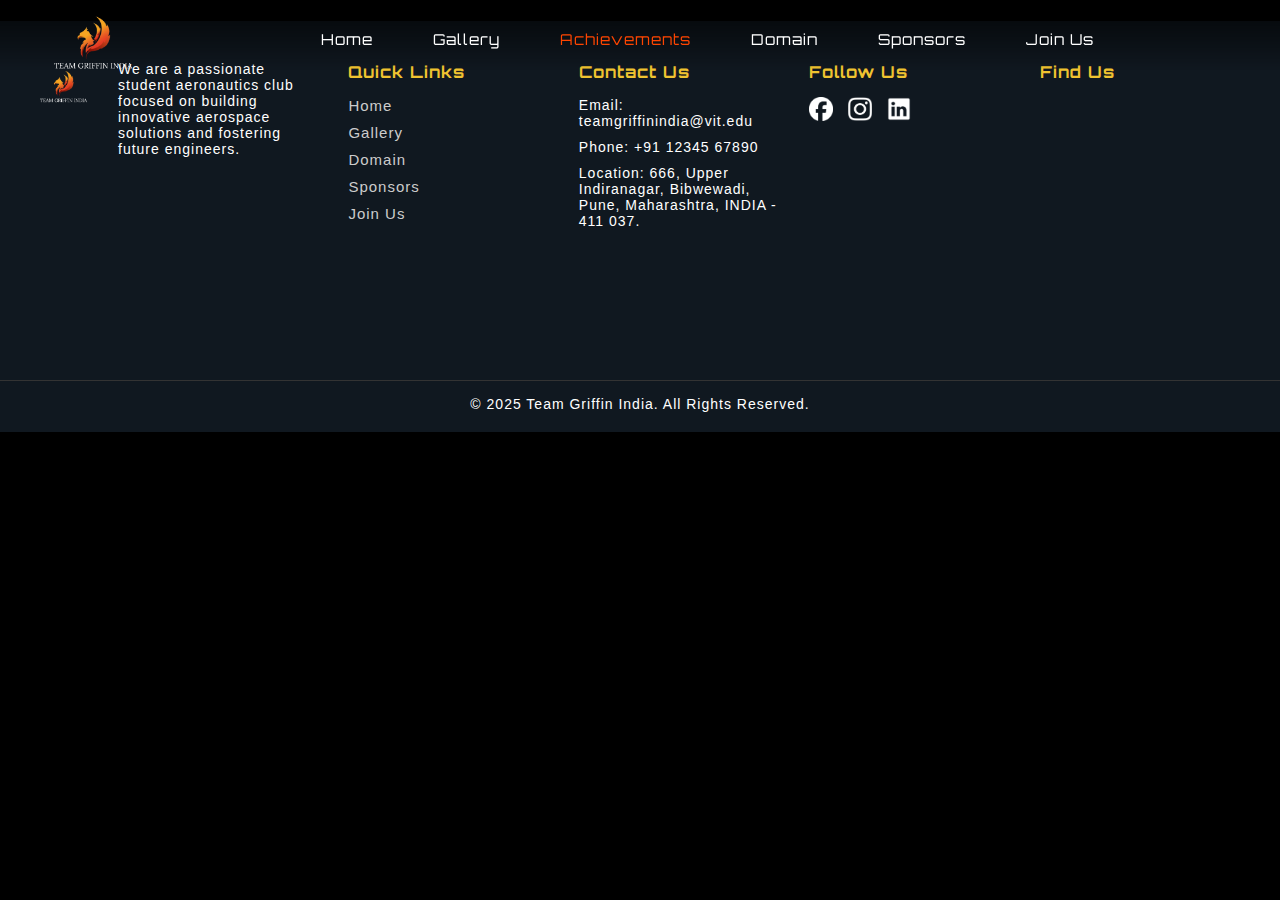
<file: Achievements.html>
<!DOCTYPE html>
<html lang="en">

<head>
    <meta charset="UTF-8">
    <meta name="viewport" content="width=device-width, initial-scale=1.0">
    <title>Achievements | Team Griffin India</title>
    <link rel="icon" type="image/x-icon" href="images/TGI LOGO(OG).png">
    <link rel="stylesheet" href="achievements.css">
    <!-- AOS Library CSS -->
    <link href="https://unpkg.com/aos@2.3.1/dist/aos.css" rel="stylesheet">
    <link href="https://fonts.googleapis.com/css2?family=Open+Sans&family=Orbitron:wght@500&display=swap"
        rel="stylesheet">
    <link href="https://fonts.googleapis.com/css2?family=Exo:wght@600&family=Lato&display=swap" rel="stylesheet">
    <link href="https://fonts.googleapis.com/css2?family=Rajdhani:wght@500&family=Roboto&display=swap" rel="stylesheet">
</head>

<body>
    <header>

        <nav>
            <div class="navflex">
                <span><img src="images/TGI LOGO(OG).png" alt="TGI" class="tgilogo"></span>
                <ul>
                    <li><a href="home.html" class=" nav-links">Home</a></li>
                    <li><a href="gallery.html" class=" nav-links">Gallery</a></li>
                    <li><a href="achivements.html" class=" nav-links active">Achievements</a></li>
                    <li><a href="domain.html" class=" nav-links">Domain</a></li>
                    <li><a href="sponsors.html" class=" nav-links">Sponsors</a></li>
                    <li><a href="join_us.html" class=" nav-links">Join Us</a></li>
                </ul>
                <!-- <span><img src="insta.png" alt="inst" class="social imgrotate">
                <img src="facebook.png" alt="face" class="social imgrotate">
                <img src="linkedin.png" alt="link" class="social imgrotate">
            </span> -->
            </div>
        </nav>
    </header>
    <br>
    

    <footer class="footer">
        <div class="footer-container">
            <div class="foot-img">

                <img src="images/TGI LOGO(OG).png" alt="tgilogo">
            </div>
            <div class="footer-section about">
                <div class="together">
                    <h2>Team Griffin India</h2>
                </div>
                <p>We are a passionate student aeronautics club focused on building innovative aerospace solutions and
                    fostering future engineers.</p>
            </div>

            <div class="footer-section links">
                <h3>Quick Links</h3>
                <ul>
                    <li><a href="home.html">Home</a></li>
                    <li><a href="gallery.html">Gallery</a></li>
                    <li><a href="domain.html">Domain</a></li>
                    <li><a href="sponsors.html">Sponsors</a></li>
                    <li><a href="join_us.html">Join Us</a></li>
                </ul>
            </div>

            <div class="footer-section contact">
                <h3>Contact Us</h3>
                <p>Email: teamgriffinindia@vit.edu</p>
                <p>Phone: +91 12345 67890</p>
                <p>Location: 666, Upper Indiranagar, Bibwewadi, Pune, Maharashtra, INDIA - 411 037.</p>
            </div>

            <div class="footer-section socials">
                <h3>Follow Us</h3>
                <a href="#"><img src="images/facebook.png" alt="Facebook"></a>
                <a href="https://www.instagram.com/teamgriffinindia/?hl=en" target="_blank"><img src="images/insta.png"
                        alt="Instagram"></a>
                <a href="#"><img src="images/linkedin.png" alt="LinkedIn"></a>
            </div>
            <div class="footer-section map">
                <h3>Find Us</h3>
                <iframe
                    src="https://www.google.com/maps/embed?pb=!1m18!1m12!1m3!1d3784.442016683995!2d73.86562877465086!3d18.463626970912337!2m3!1f0!2f0!3f0!3m2!1i1024!2i768!4f13.1!3m3!1m2!1s0x3bc2ea950f616219%3A0x321bdae2cea9f064!2sVishwakarma%20Institute%20of%20Technology%20(VIT)!5e0!3m2!1sen!2sin!4v1746987998583!5m2!1sen!2sin"
                    width="300" height="250" style="border:0;" allowfullscreen="" loading="lazy"
                    referrerpolicy="no-referrer-when-downgrade">
                </iframe>

            </div>
        </div>

        <div class="footer-bottom">
            <p>&copy; 2025 Team Griffin India. All Rights Reserved.</p>
        </div>
    </footer>
</body>

</html>
</file>
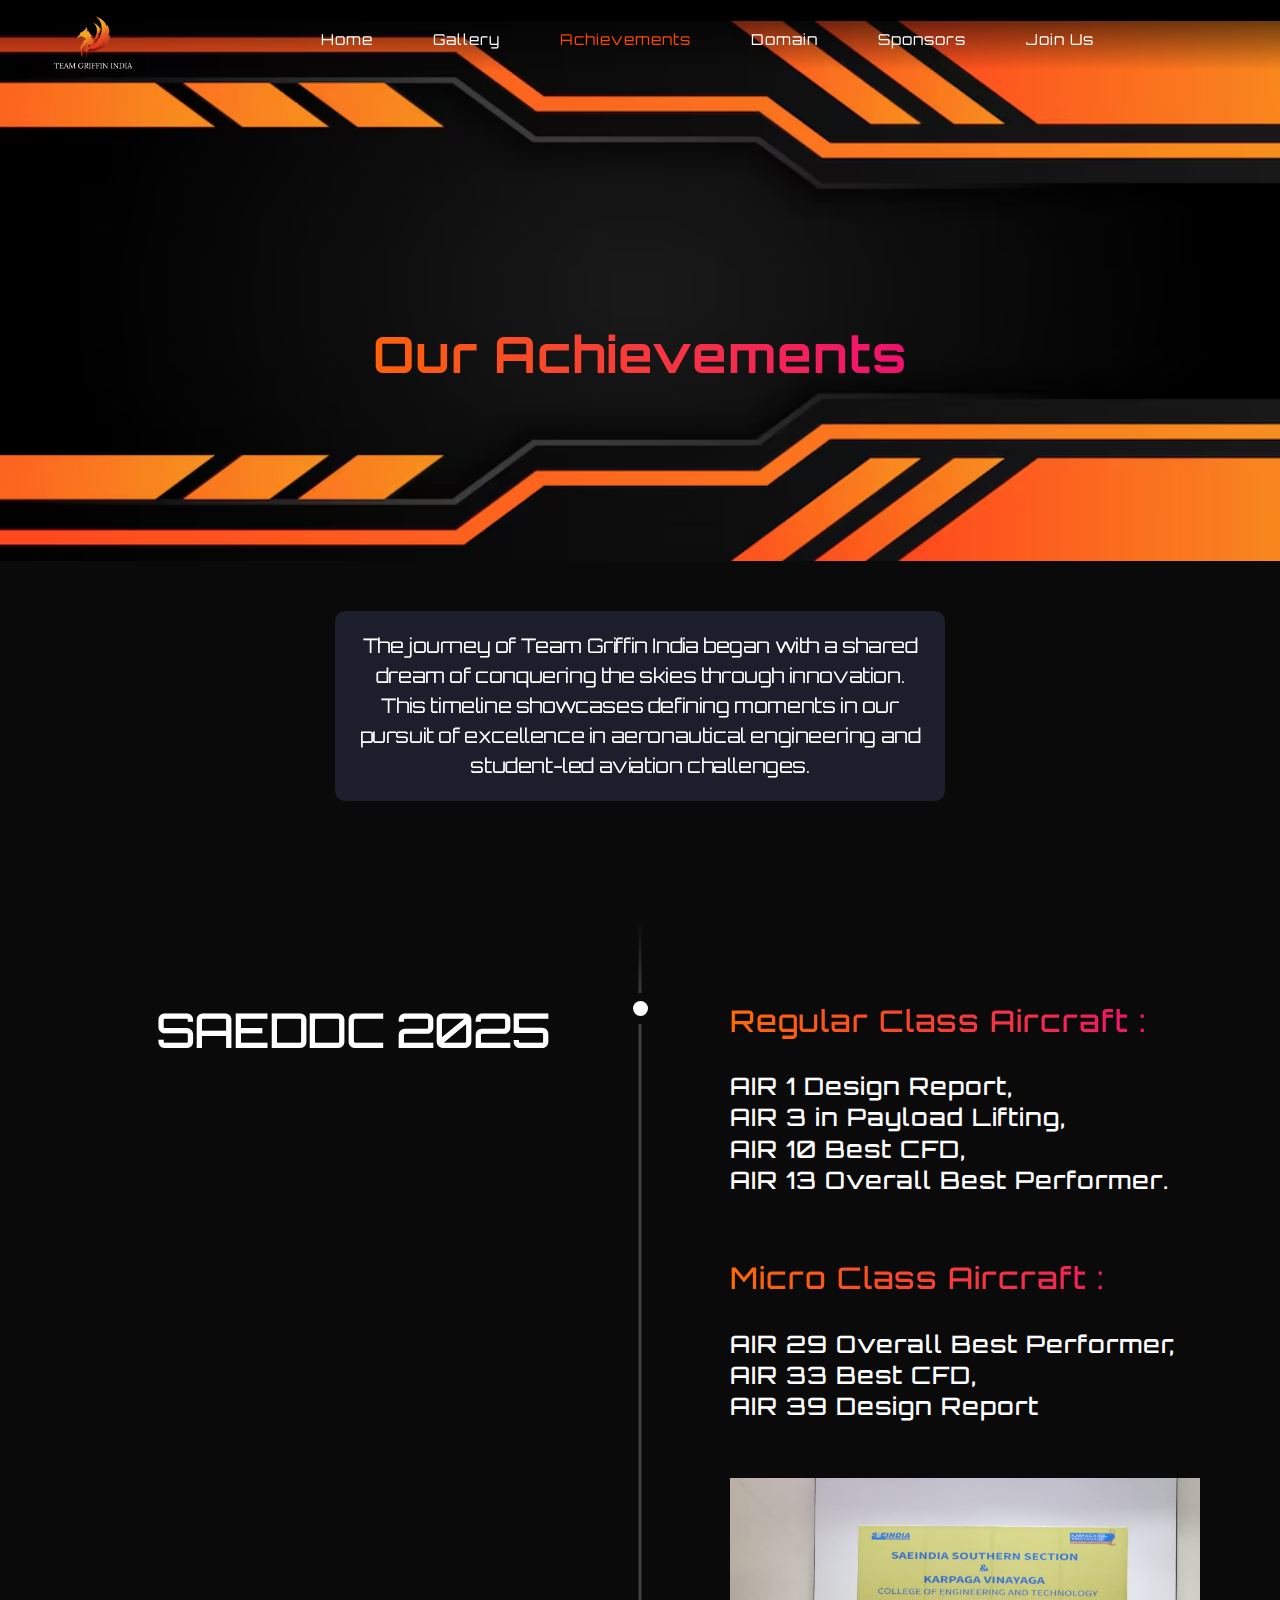
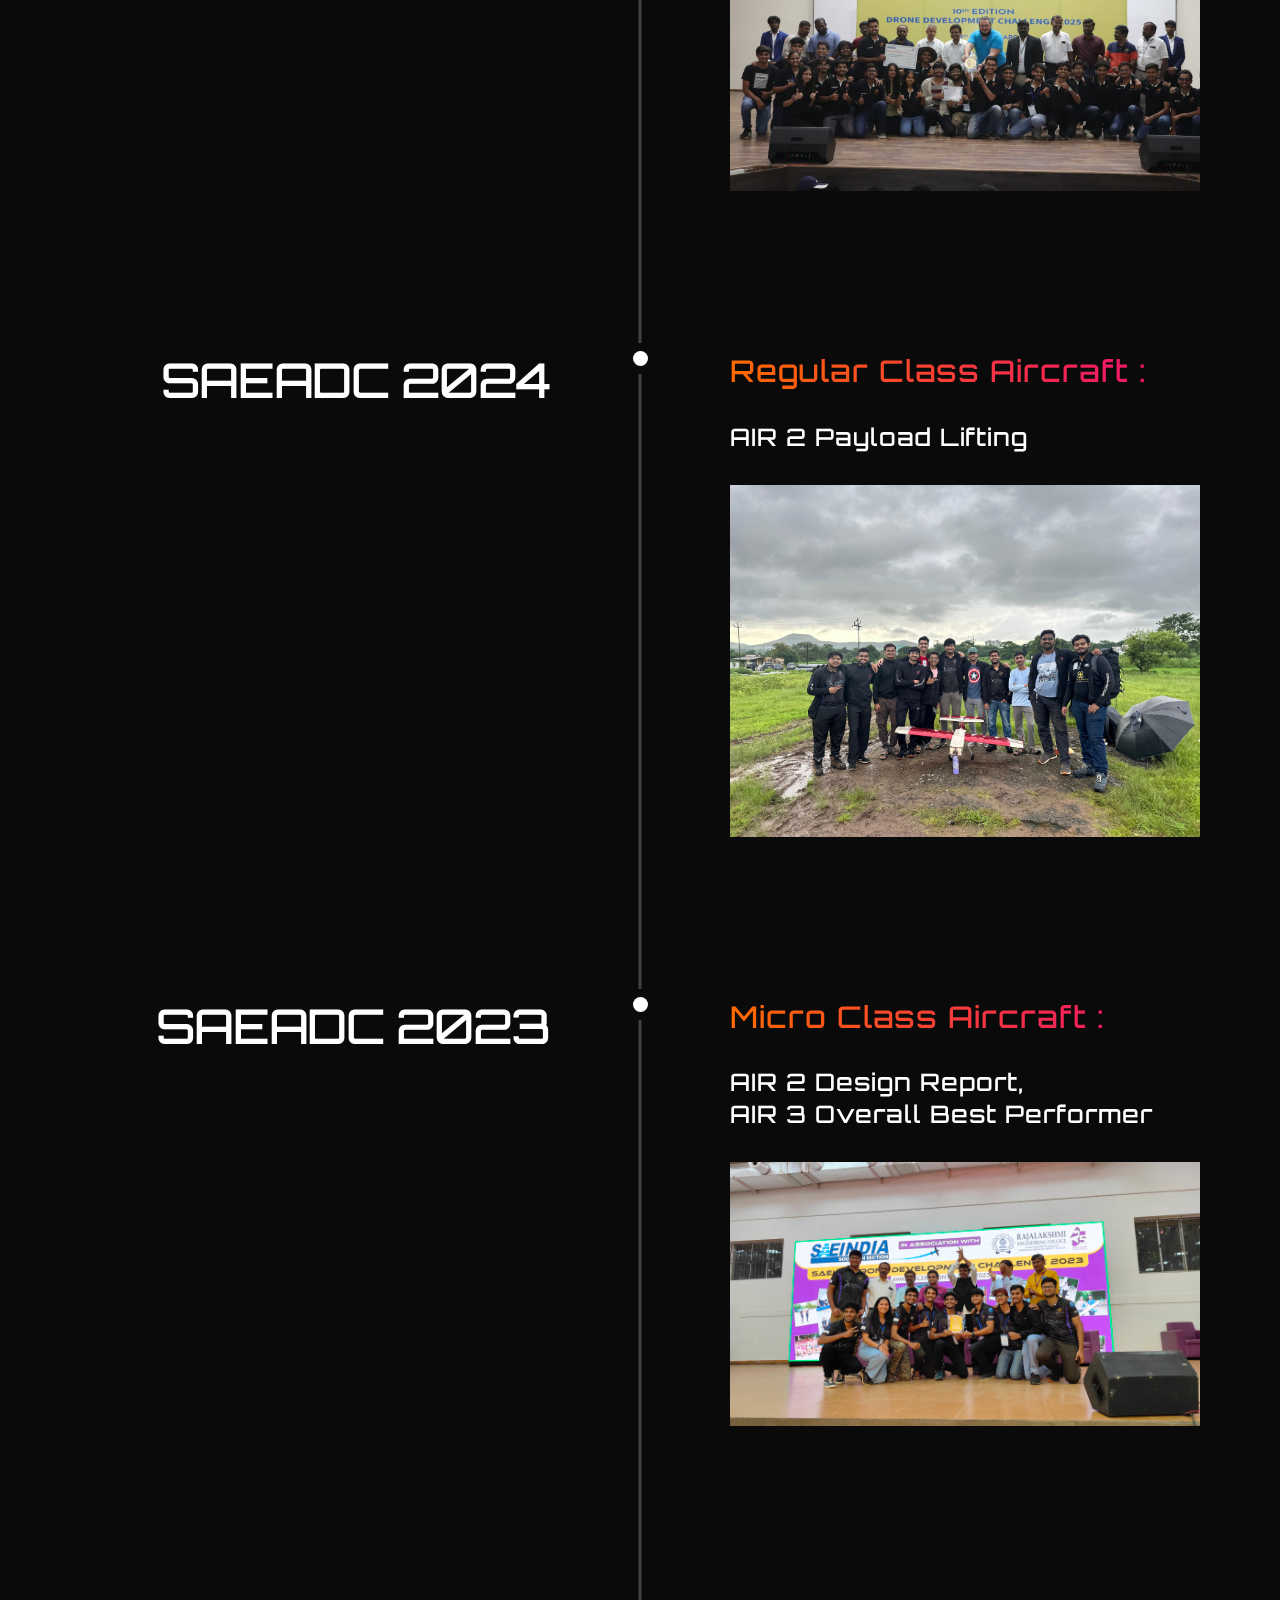
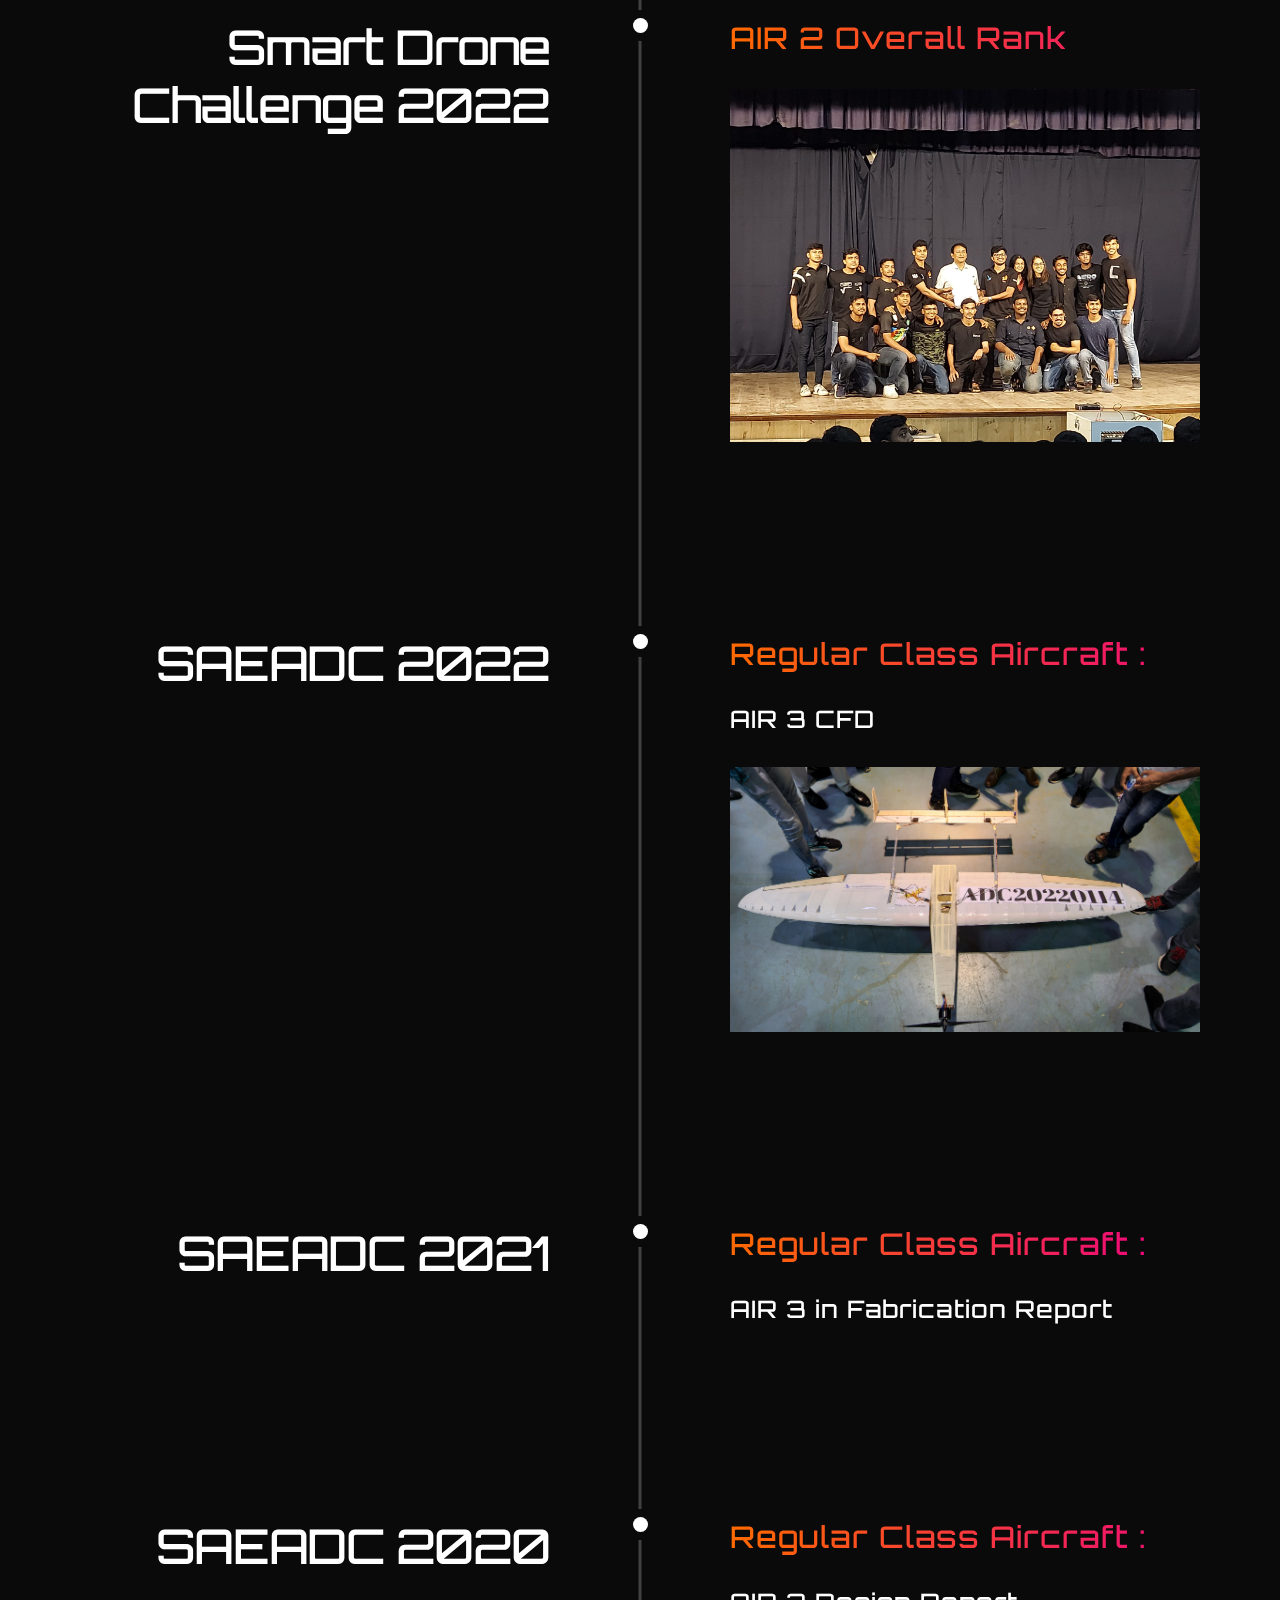
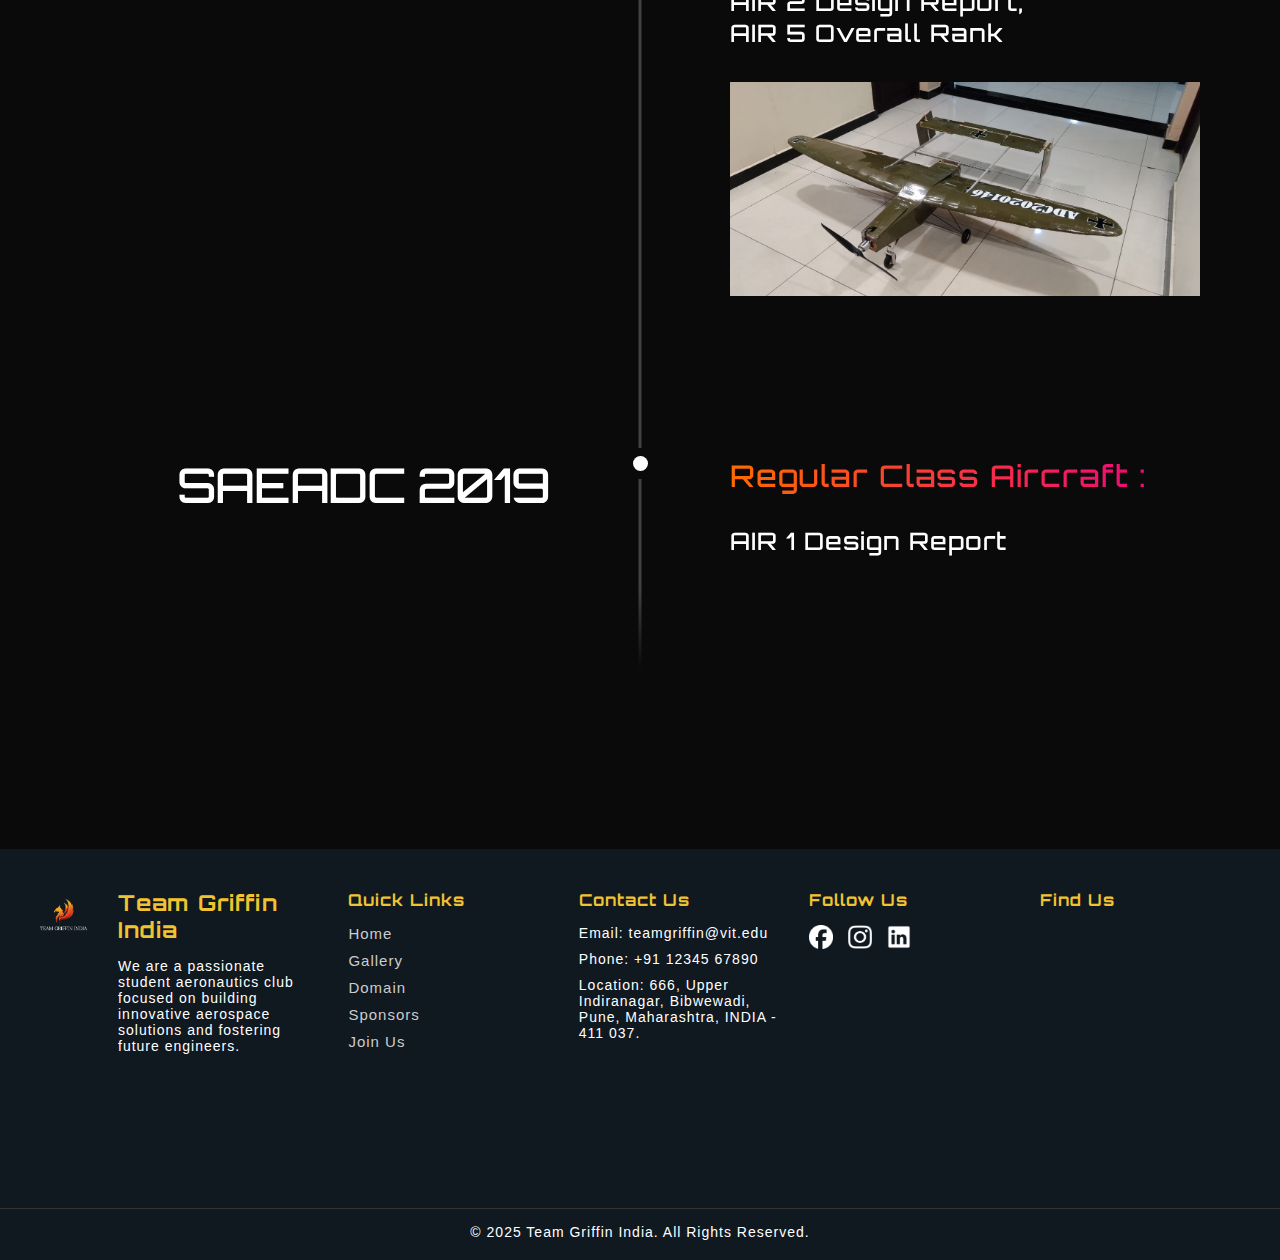
<file: achievements.html>
<!DOCTYPE html>
<html lang="en">

<head>
    <meta charset="UTF-8">
    <title>Achievements | Team Griffin India</title>
    <meta name="description"
        content="Explore the major achievements and accolades earned by Team Griffin India in national and international aeronautics competitions.">
    <meta name="keywords"
        content="Team Griffin India achievements, aerothon, drone competitions, awards, trophies, recognitions">
    <meta name="viewport" content="width=device-width, initial-scale=1.0">
    <link rel="icon" type="image/x-icon" href="images/TGI LOGO(OG).png">
    <link rel="stylesheet" href="achievements.css">
    <link rel="canonical" href="https://chinmayp4526.github.io/Team-Griffin-India/achievements.html">
    <!-- AOS Library CSS -->
    <link href="https://unpkg.com/aos@2.3.1/dist/aos.css" rel="stylesheet">
    <link href="https://fonts.googleapis.com/css2?family=Open+Sans&family=Orbitron:wght@500&display=swap"
        rel="stylesheet">
    <link href="https://fonts.googleapis.com/css2?family=Exo:wght@600&family=Lato&display=swap" rel="stylesheet">
    <link href="https://fonts.googleapis.com/css2?family=Rajdhani:wght@500&family=Roboto&display=swap" rel="stylesheet">
</head>

<body>
    <header>

        <nav>
            <div class="navflex">
                <span><img src="images/TGI LOGO(OG).png" alt="TGI" class="tgilogo"></span>
                <ul>
                    <li><a href="/index.html" class=" nav-links">Home</a></li>
                    <li><a href="/gallery.html" class=" nav-links">Gallery</a></li>
                    <li><a href="/achivements.html" class=" nav-links active">Achievements</a></li>
                    <li><a href="/domain.html" class=" nav-links">Domain</a></li>
                    <li><a href="/sponsors.html" class=" nav-links">Sponsors</a></li>
                    <li><a href="/join_us.html" class=" nav-links">Join Us</a></li>
                </ul>

            </div>
        </nav>
    </header>
    <br>
    <img src="images/achievements/banner.avif" alt="banner" class="banner">
    <br>
    <main>
        <div class="page-wrapper">
            <div class="section-timeline-heading">
                <div class="container">
                    <div class="padding-vertical-xlarge">
                        <div class="timeline-main_heading-wrapper">
                            <div class="margin-bottom-medium">
                                <h2>Our Achievements</h2>
                            </div>
                            <div class="paragraph-large card">
                                The journey of Team Griffin India began with a shared dream of conquering the skies
                                through innovation. <br />
                                This timeline showcases defining moments in our pursuit of excellence in aeronautical
                                engineering and student-led aviation challenges.
                            </div>
                        </div>
                    </div>
                </div>
            </div>
            <div class="section-timeline" id="timeline-section">
                <div class="container">
                    <div class="timeline_component">
                        <div class="timeline_progress">
                            <div class="timeline_progress-bar"></div>
                        </div>
                        <div class="timeline_item">
                            <div class="timeline_left">
                                <div class="timeline_date-text">SAEDDC 2025</div>
                            </div>
                            <div class="timeline_centre">
                                <div class="timeline_circle"></div>
                            </div>


                            <div class="timeline_right">
                                <div class="margin-bottom-xlarge">
                                    <div class="timeline_text">
                                        <div>Regular Class Aircraft : </div> <br>
                                        AIR 1 Design Report, <br>AIR 3 in Payload Lifting, <br>AIR 10 Best CFD, <br>AIR
                                        13 Overall Best Performer. <br> <br><br>
                                        <div>Micro Class Aircraft : </div><br>AIR 29 Overall Best Performer, <br> AIR 33
                                        Best CFD, <br>AIR 39 Design Report
                                    </div>
                                </div>
                                <div class="timeline_image-wrapper">
                                    <img src="images/achievements/team2025.jpg" loading="lazy" width="480"
                                        alt="team2025" />
                                </div>
                            </div>
                        </div>
                        <div class="timeline_item">
                            <div class="timeline_left">
                                <div class="timeline_date-text">SAEADC 2024</div>
                            </div>
                            <div class="timeline_centre">
                                <div class="timeline_circle"></div>
                            </div>
                            <div class="timeline_right">
                                <div class="margin-bottom-medium">
                                    <div class="timeline_text">
                                        <div>Regular Class Aircraft : </div> <br>
                                        AIR 2 Payload Lifting
                                    </div>
                                </div>
                                <div class="timeline_image-wrapper">
                                    <img src="images/achievements/team2024.jpg" loading="lazy" width="480"
                                        alt="team2024" />
                                </div>
                            </div>
                        </div>
                        <div class="timeline_item">
                            <div class="timeline_left">
                                <div class="timeline_date-text">SAEADC 2023</div>
                            </div>
                            <div class="timeline_centre">
                                <div class="timeline_circle"></div>
                            </div>
                            <div class="timeline_right">
                                <div class="margin-bottom-medium">
                                    <div class="timeline_text">
                                        <div>Micro Class Aircraft : </div> <br>
                                        AIR 2 Design Report, <br>AIR 3 Overall Best Performer
                                    </div>
                                </div>

                                <div class="timeline_image-wrapper margin-bottom-medium">
                                    <img src="images/achievements/team2023.jpg" loading="lazy" width="480"
                                        alt="team2023" />
                                </div>
                            </div>
                        </div>
                        <div class="timeline_item">
                            <div class="timeline_left">
                                <div class="timeline_date-text">Smart Drone Challenge 2022</div>
                            </div>
                            <div class="timeline_centre">
                                <div class="timeline_circle"></div>
                            </div>
                            <div class="timeline_right">
                                <div class="margin-bottom-medium">
                                    <div class="timeline_text">
                                        <div>AIR 2 Overall Rank </div>

                                    </div>
                                </div>

                                <div class="timeline_image-wrapper margin-bottom-medium">
                                    <img src="images/achievements/team2022.jpg" loading="lazy" width="480"
                                        alt="team2022" />
                                </div>
                            </div>
                        </div>
                        <div class="timeline_item">
                            <div class="timeline_left">
                                <div class="timeline_date-text">SAEADC 2022</div>
                            </div>
                            <div class="timeline_centre">
                                <div class="timeline_circle"></div>
                            </div>
                            <div class="timeline_right">
                                <div class="margin-bottom-medium">
                                    <div class="timeline_text">
                                        <div>Regular Class Aircraft : </div><br>
                                        AIR 3 CFD
                                    </div>
                                </div>

                                <div class="timeline_image-wrapper margin-bottom-medium">
                                    <img src="images/achievements/plane2022.jpg" loading="lazy" width="480"
                                        alt="plane2022" />
                                </div>
                            </div>
                        </div>
                        <div class="timeline_item">
                            <div class="timeline_left">
                                <div class="timeline_date-text">SAEADC 2021</div>
                            </div>
                            <div class="timeline_centre">
                                <div class="timeline_circle"></div>
                            </div>
                            <div class="timeline_right">
                                <div class="margin-bottom-medium">
                                    <div class="timeline_text">
                                        <div>Regular Class Aircraft : </div><br>
                                        AIR 3 in Fabrication Report
                                    </div>
                                </div>

                            </div>
                        </div>
                        <div class="timeline_item">
                            <div class="timeline_left">
                                <div class="timeline_date-text">SAEADC 2020</div>
                            </div>
                            <div class="timeline_centre">
                                <div class="timeline_circle"></div>
                            </div>
                            <div class="timeline_right">
                                <div class="margin-bottom-medium">
                                    <div class="timeline_text">
                                        <div>Regular Class Aircraft : </div><br>
                                        AIR 2 Design Report, <br>
                                        AIR 5 Overall Rank
                                    </div>
                                </div>
                                <div class="timeline_image-wrapper">
                                    <img src="images/achievements/plane2020.jpeg" loading="lazy" width="480"
                                        alt="Electric Vehicle Sales Milestone" />
                                </div>
                            </div>
                        </div>
                        <div class="timeline_item">
                            <div class="timeline_left">
                                <div class="timeline_date-text">SAEADC 2019</div>
                            </div>
                            <div class="timeline_centre">
                                <div class="timeline_circle"></div>
                            </div>
                            <div class="timeline_right">
                                <div class="margin-bottom-medium">
                                    <div class="timeline_text">
                                        <div>Regular Class Aircraft : </div><br>
                                        AIR 1 Design Report
                                    </div>
                                </div>

                            </div>
                        </div>
                        <div class="overlay-fade-top"></div>
                        <div class="overlay-fade-bottom"></div>
                    </div>
                </div>

                <div style="height: 20vh;"></div>
            </div>
        </div>

    </main>
    <button id="topBtn" class="show" onclick="scrollToTop()">Top ↑</button>
    <footer class="footer">
        <div class="footer-container">
            <div class="foot-img">

                <img src="images/TGI LOGO(OG).png" alt="tgilogo">
            </div>
            <div class="footer-section about">
                <div class="together">
                    <h3 id="foot-head">Team Griffin India</h3>
                </div>
                <p>We are a passionate student aeronautics club focused on building innovative aerospace solutions and
                    fostering future engineers.</p>
            </div>

            <div class="footer-section links">
                <h3>Quick Links</h3>
                <ul>
                    <li><a href="/index.html">Home</a></li>
                    <li><a href="/gallery.html">Gallery</a></li>
                    <li><a href="/domain.html">Domain</a></li>
                    <li><a href="/sponsors.html">Sponsors</a></li>
                    <li><a href="/join_us.html">Join Us</a></li>
                </ul>
            </div>

            <div class="footer-section contact">
                <h3>Contact Us</h3>
                <p>Email: teamgriffin@vit.edu</p>
                <p>Phone: +91 12345 67890</p>
                <p>Location: 666, Upper Indiranagar, Bibwewadi, Pune, Maharashtra, INDIA - 411 037.</p>
            </div>

            <div class="footer-section socials">
                <h3>Follow Us</h3>
                <a href="#"><img src="images/facebook.png" alt="Facebook"></a>
                <a href="https://www.instagram.com/teamgriffinindia/?hl=en" target="_blank"><img src="images/insta.png"
                        alt="Instagram"></a>
                <a href="https://www.linkedin.com/company/team-griffin-india/" target="_blank"><img
                        src="images/linkedin.png" alt="LinkedIn"></a>
            </div>
            <div class="footer-section map">
                <h3>Find Us</h3>
                <iframe
                    src="https://www.google.com/maps/embed?pb=!1m18!1m12!1m3!1d3784.442016683995!2d73.86562877465086!3d18.463626970912337!2m3!1f0!2f0!3f0!3m2!1i1024!2i768!4f13.1!3m3!1m2!1s0x3bc2ea950f616219%3A0x321bdae2cea9f064!2sVishwakarma%20Institute%20of%20Technology%20(VIT)!5e0!3m2!1sen!2sin!4v1746987998583!5m2!1sen!2sin"
                    width="300" height="250" style="border:0;" allowfullscreen="" loading="lazy"
                    referrerpolicy="no-referrer-when-downgrade">
                </iframe>

            </div>
        </div>

        <div class="footer-bottom">
            <p>&copy; 2025 Team Griffin India. All Rights Reserved.</p>
        </div>
    </footer>
    <script>
        const timeline = document.querySelector('.timeline-container');

        function scrollTimeline(direction) {
            const scrollAmount = 320;
            timeline.scrollBy({
                left: direction === 'left' ? -scrollAmount : scrollAmount,
                behavior: 'smooth'
            });
        }
    </script>
    <script src="script.js"></script>
    <!-- AOS Library JS -->
    <script src="https://unpkg.com/aos@2.3.1/dist/aos.js"></script>
    <script>
        AOS.init({
            duration: 1000,
        });
    </script>
    <script>
        const timelineBar = document.querySelector('.timeline_progress-bar');
        const timelineSection = document.getElementById('timeline-section');

        function toggleTimelineBar() {
            const rect = timelineSection.getBoundingClientRect();
            const inView = rect.top < window.innerHeight && rect.bottom > 0;
            timelineBar.style.opacity = inView ? '1' : '0';
        }

        window.addEventListener('scroll', toggleTimelineBar);
        window.addEventListener('load', toggleTimelineBar);
    </script>





</body>

</html>
</file>
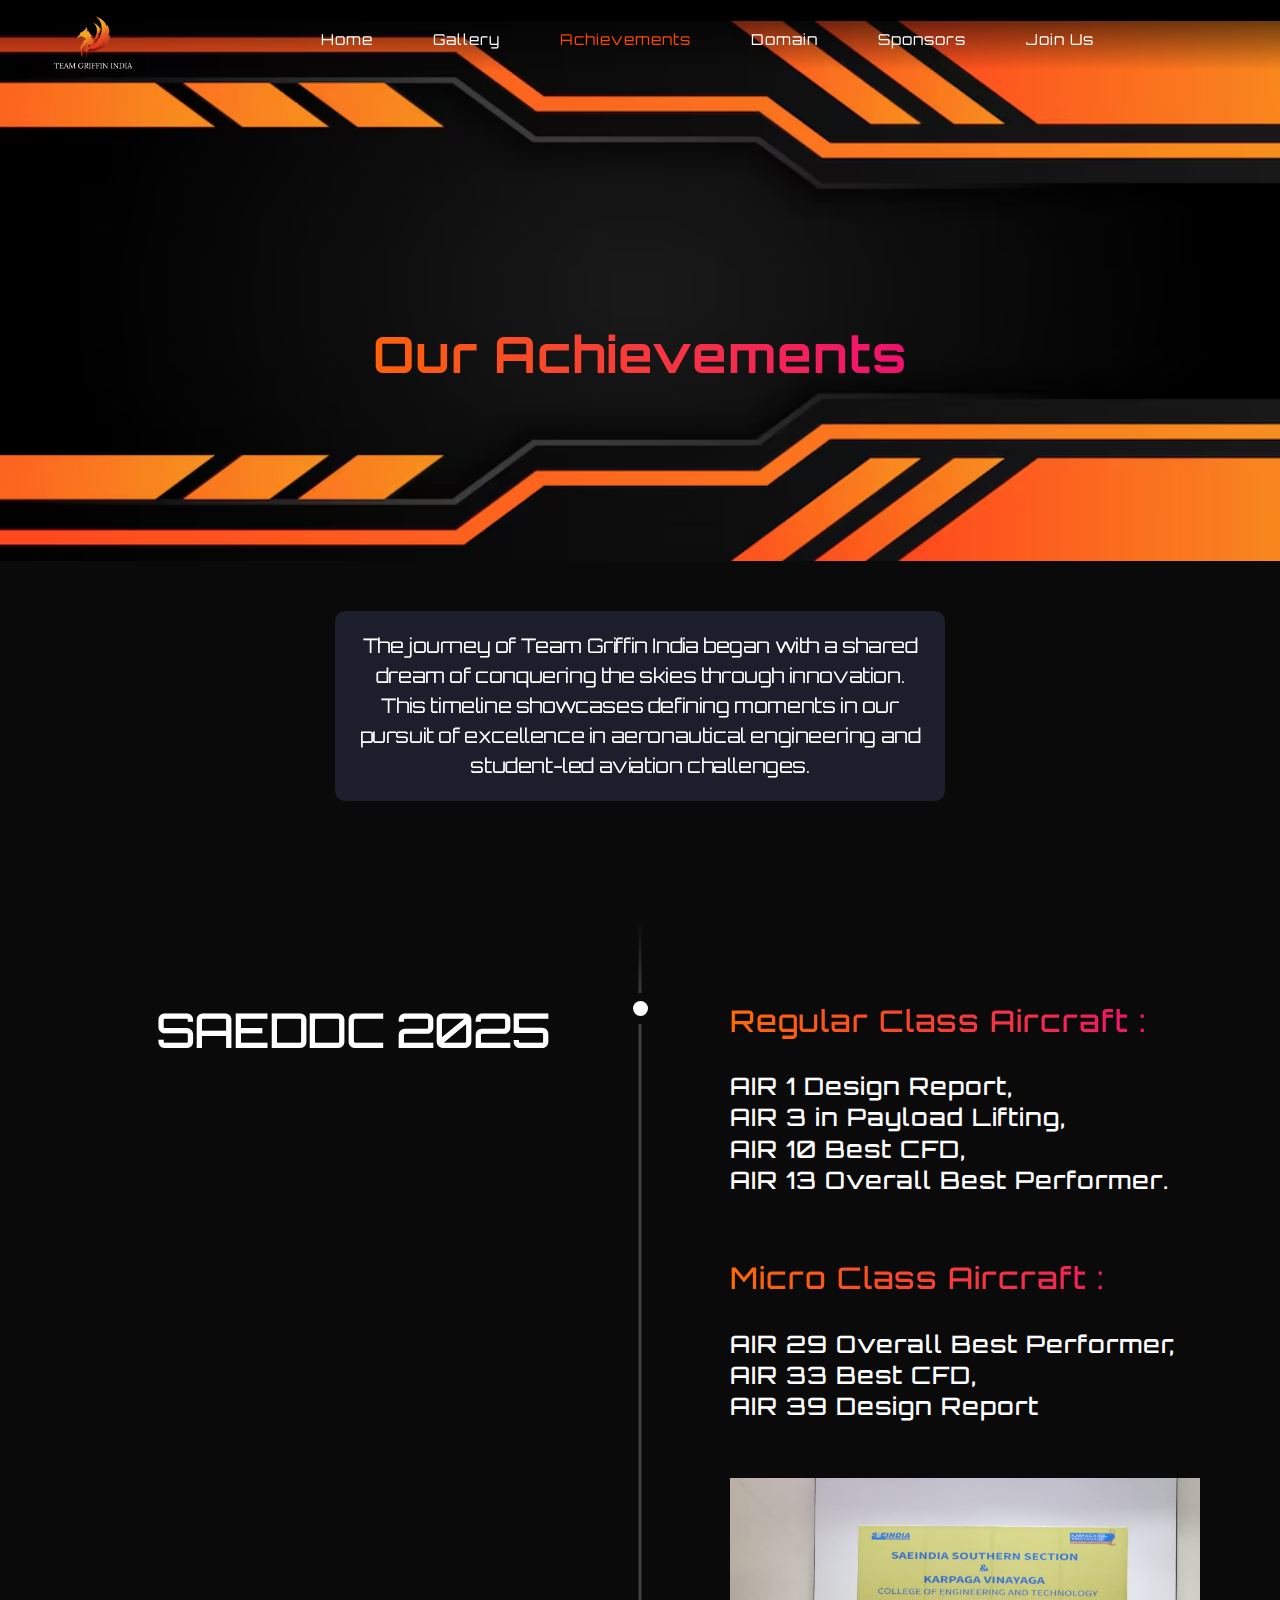
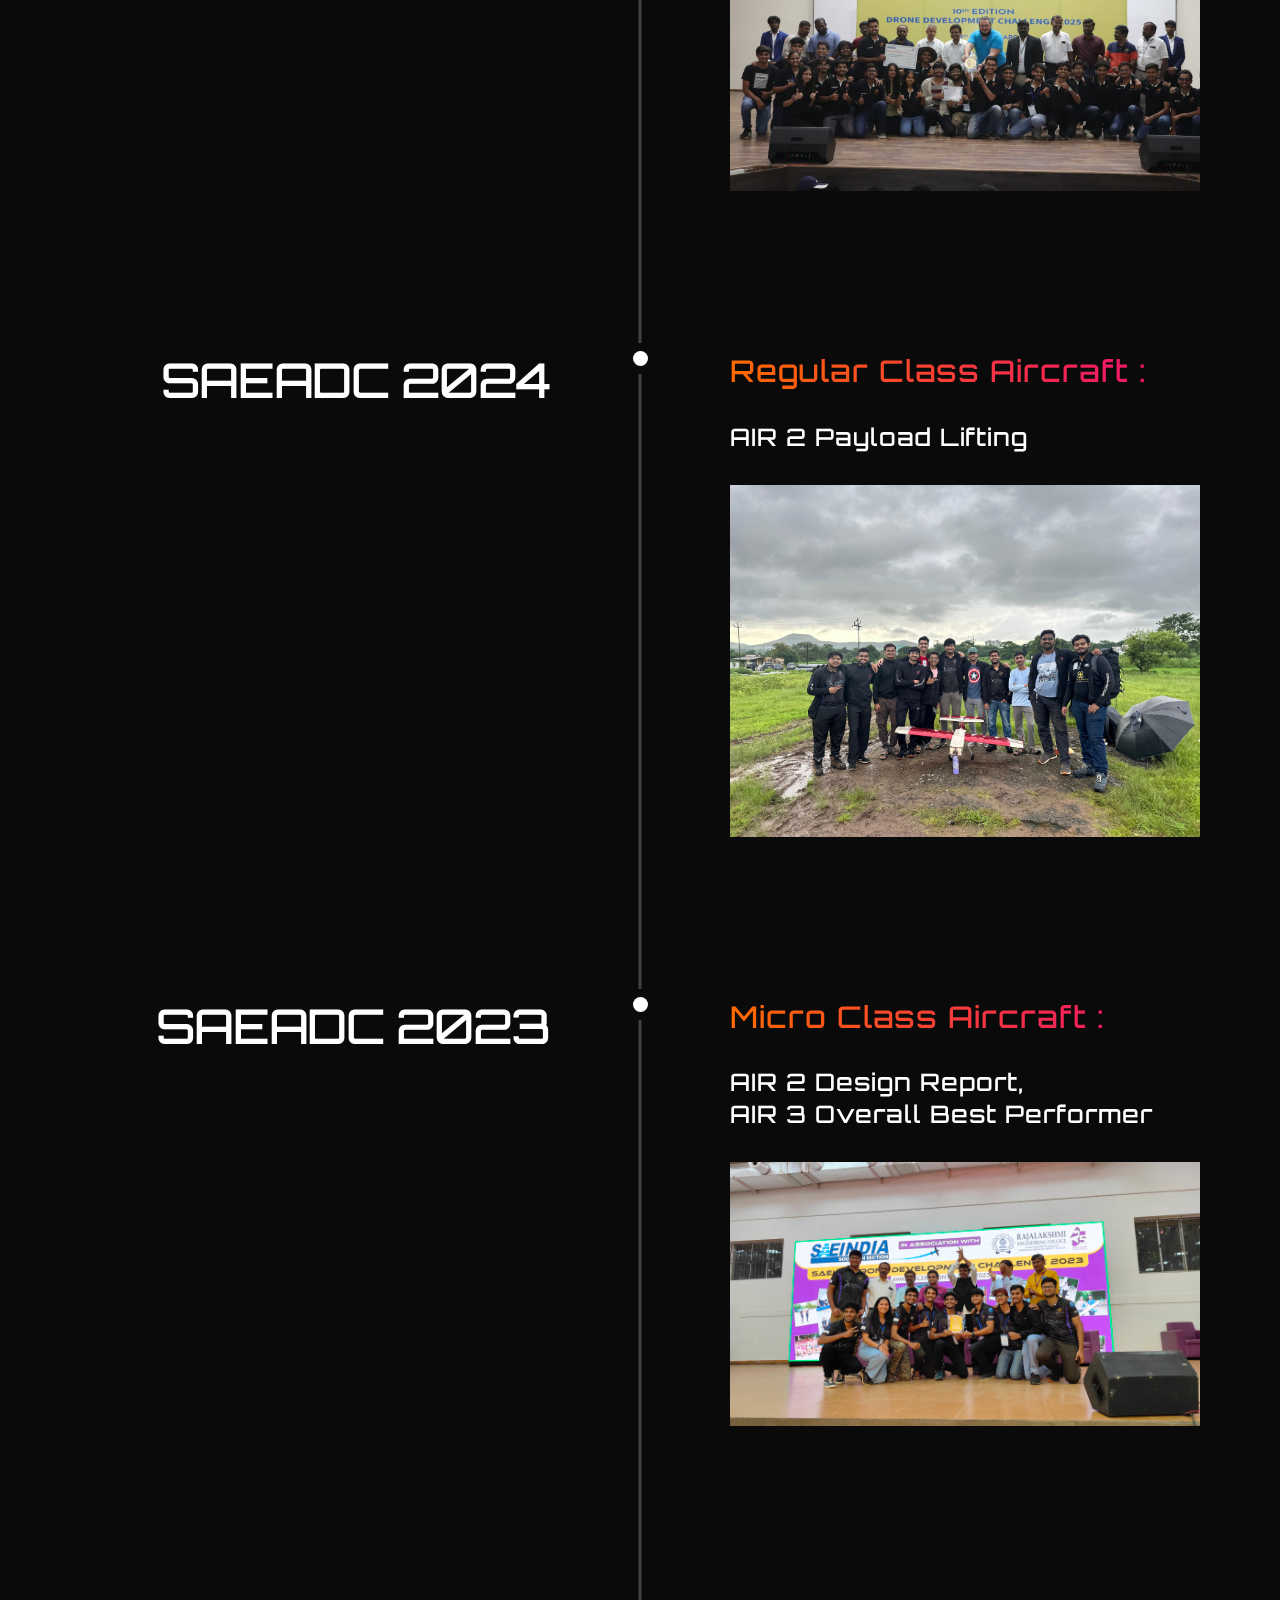
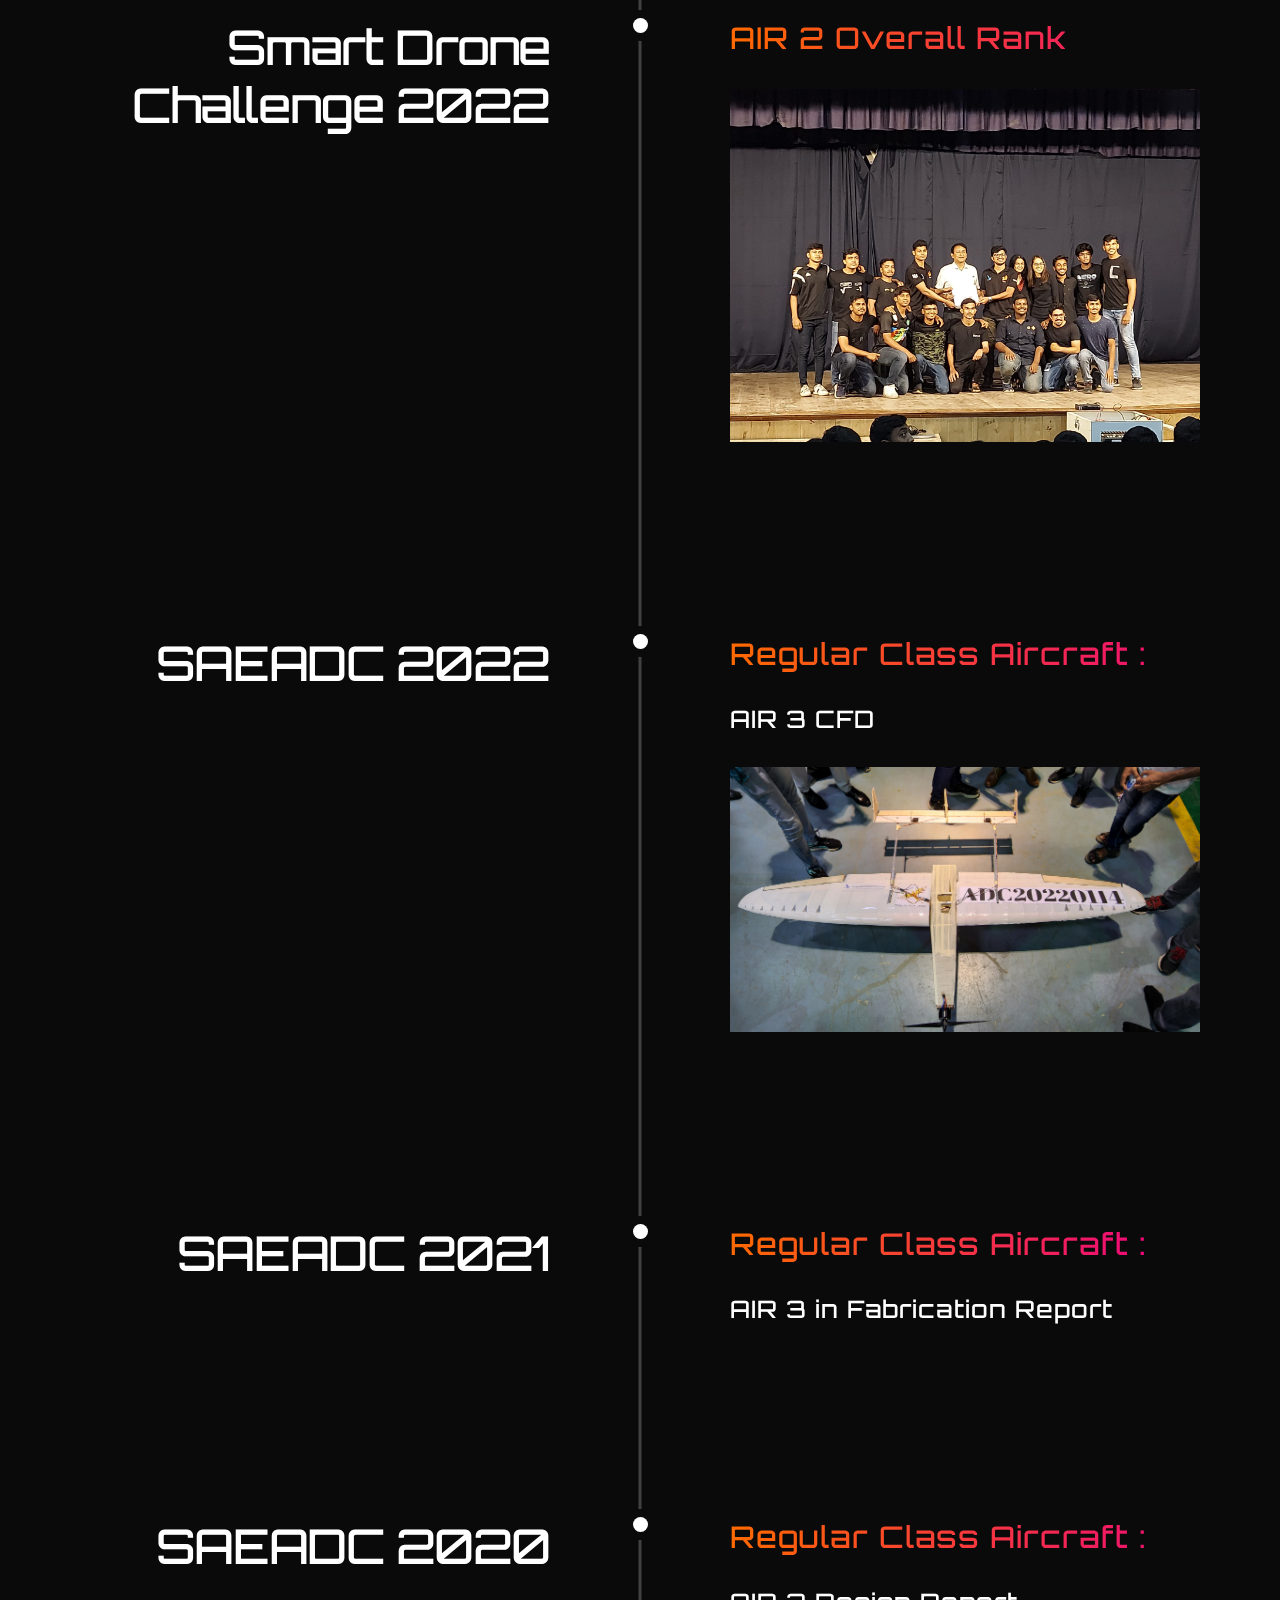
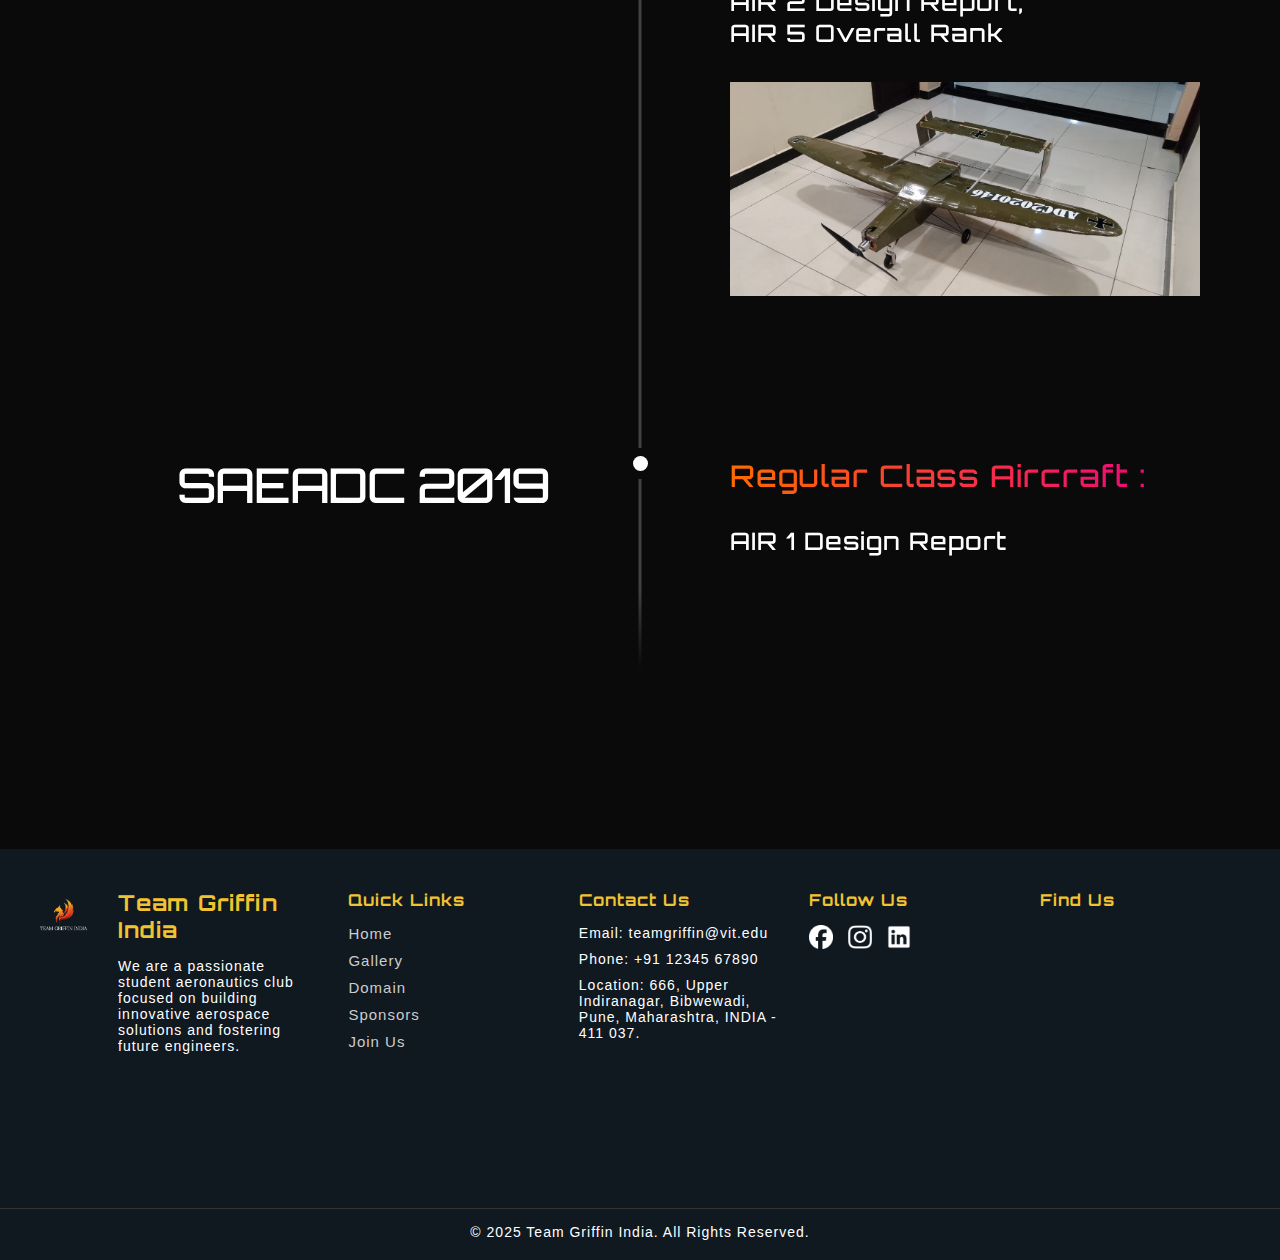
<file: achivements.html>
<!DOCTYPE html>
<html lang="en">

<head>
    <meta charset="UTF-8">
    <meta name="viewport" content="width=device-width, initial-scale=1.0">
    <title>Achievements | Team Griffin India</title>
    <link rel="icon" type="image/x-icon" href="images/TGI LOGO(OG).png">
    <link rel="stylesheet" href="achievements.css">

    <!-- AOS Library CSS -->
    <link href="https://unpkg.com/aos@2.3.1/dist/aos.css" rel="stylesheet">
    <link href="https://fonts.googleapis.com/css2?family=Open+Sans&family=Orbitron:wght@500&display=swap"
        rel="stylesheet">
    <link href="https://fonts.googleapis.com/css2?family=Exo:wght@600&family=Lato&display=swap" rel="stylesheet">
    <link href="https://fonts.googleapis.com/css2?family=Rajdhani:wght@500&family=Roboto&display=swap" rel="stylesheet">
</head>

<body>
    <header>

        <nav>
            <div class="navflex">
                <span><img src="images/TGI LOGO(OG).png" alt="TGI" class="tgilogo"></span>
                <ul>
                    <li><a href="home.html" class=" nav-links">Home</a></li>
                    <li><a href="gallery.html" class=" nav-links">Gallery</a></li>
                    <li><a href="achivements.html" class=" nav-links active">Achievements</a></li>
                    <li><a href="domain.html" class=" nav-links">Domain</a></li>
                    <li><a href="sponsors.html" class=" nav-links">Sponsors</a></li>
                    <li><a href="join_us.html" class=" nav-links">Join Us</a></li>
                </ul>
                <!-- <span><img src="insta.png" alt="inst" class="social imgrotate">
                <img src="facebook.png" alt="face" class="social imgrotate">
                <img src="linkedin.png" alt="link" class="social imgrotate">
            </span> -->
            </div>
        </nav>
    </header>
    <br>
    <img src="images/achievements/banner.avif" alt="banner" class="banner">
    <br>
    <main>
        <div class="page-wrapper">
            <div class="section-timeline-heading">
                <div class="container">
                    <div class="padding-vertical-xlarge">
                        <div class="timeline-main_heading-wrapper">
                            <div class="margin-bottom-medium">
                                <h2>Our Achievements</h2>
                            </div>
                            <div class="paragraph-large card">
                                The journey of Team Griffin India began with a shared dream of conquering the skies
                                through innovation. <br />
                                This timeline showcases defining moments in our pursuit of excellence in aeronautical
                                engineering and student-led aviation challenges.
                            </div>
                        </div>
                    </div>
                </div>
            </div>
            <div class="section-timeline" id="timeline-section">
                <div class="container">
                    <div class="timeline_component">
                        <div class="timeline_progress">
                            <div class="timeline_progress-bar"></div>
                        </div>
                        <div class="timeline_item">
                            <div class="timeline_left">
                                <div class="timeline_date-text">SAEDDC 2025</div>
                            </div>
                            <div class="timeline_centre">
                                <div class="timeline_circle"></div>
                            </div>


                            <div class="timeline_right">
                                <div class="margin-bottom-xlarge">
                                    <div class="timeline_text">
                                        <div>Regular Class Aircraft : </div> <br>
                                        AIR 1 Design Report, <br>AIR 3 in Payload Lifting, <br>AIR 10 Best CFD, <br>AIR
                                        13 Overall Best Performer. <br> <br><br>
                                        <div>Micro Class Aircraft : </div><br>AIR 29 Overall Best Performer, <br> AIR 33
                                        Best CFD, <br>AIR 39 Design Report
                                    </div>
                                </div>
                                <div class="timeline_image-wrapper">
                                    <img src="images/achievements/team2025.jpg" loading="lazy" width="480"
                                        alt="team2025" />
                                </div>
                            </div>
                        </div>
                        <div class="timeline_item">
                            <div class="timeline_left">
                                <div class="timeline_date-text">SAEADC 2024</div>
                            </div>
                            <div class="timeline_centre">
                                <div class="timeline_circle"></div>
                            </div>
                            <div class="timeline_right">
                                <div class="margin-bottom-medium">
                                    <div class="timeline_text">
                                        <div>Regular Class Aircraft : </div> <br>
                                        AIR 2 Payload Lifting
                                    </div>
                                </div>
                                <div class="timeline_image-wrapper">
                                    <img src="images/achievements/team2024.jpg" loading="lazy" width="480"
                                        alt="team2024" />
                                </div>
                            </div>
                        </div>
                        <div class="timeline_item">
                            <div class="timeline_left">
                                <div class="timeline_date-text">SAEADC 2023</div>
                            </div>
                            <div class="timeline_centre">
                                <div class="timeline_circle"></div>
                            </div>
                            <div class="timeline_right">
                                <div class="margin-bottom-medium">
                                    <div class="timeline_text">
                                        <div>Micro Class Aircraft : </div> <br>
                                        AIR 2 Design Report, <br>AIR 3 Overall Best Performer
                                    </div>
                                </div>

                                <div class="timeline_image-wrapper margin-bottom-medium">
                                    <img src="images/achievements/team2023.jpg" loading="lazy" width="480"
                                        alt="team2023" />
                                </div>
                            </div>
                        </div>
                        <div class="timeline_item">
                            <div class="timeline_left">
                                <div class="timeline_date-text">Smart Drone Challenge 2022</div>
                            </div>
                            <div class="timeline_centre">
                                <div class="timeline_circle"></div>
                            </div>
                            <div class="timeline_right">
                                <div class="margin-bottom-medium">
                                    <div class="timeline_text">
                                        <div>AIR 2 Overall Rank </div>

                                    </div>
                                </div>

                                <div class="timeline_image-wrapper margin-bottom-medium">
                                    <img src="images/achievements/team2022.jpg" loading="lazy" width="480"
                                        alt="team2022" />
                                </div>
                            </div>
                        </div>
                        <div class="timeline_item">
                            <div class="timeline_left">
                                <div class="timeline_date-text">SAEADC 2022</div>
                            </div>
                            <div class="timeline_centre">
                                <div class="timeline_circle"></div>
                            </div>
                            <div class="timeline_right">
                                <div class="margin-bottom-medium">
                                    <div class="timeline_text">
                                        <div>Regular Class Aircraft : </div><br>
                                        AIR 3 CFD
                                    </div>
                                </div>

                                <div class="timeline_image-wrapper margin-bottom-medium">
                                    <img src="images/achievements/plane2022.jpg" loading="lazy" width="480"
                                        alt="plane2022" />
                                </div>
                            </div>
                        </div>
                        <div class="timeline_item">
                            <div class="timeline_left">
                                <div class="timeline_date-text">SAEADC 2021</div>
                            </div>
                            <div class="timeline_centre">
                                <div class="timeline_circle"></div>
                            </div>
                            <div class="timeline_right">
                                <div class="margin-bottom-medium">
                                    <div class="timeline_text">
                                        <div>Regular Class Aircraft : </div><br>
                                        AIR 3 in Fabrication Report
                                    </div>
                                </div>

                            </div>
                        </div>
                        <div class="timeline_item">
                            <div class="timeline_left">
                                <div class="timeline_date-text">SAEADC 2020</div>
                            </div>
                            <div class="timeline_centre">
                                <div class="timeline_circle"></div>
                            </div>
                            <div class="timeline_right">
                                <div class="margin-bottom-medium">
                                    <div class="timeline_text">
                                        <div>Regular Class Aircraft : </div><br>
                                        AIR 2 Design Report, <br>
                                        AIR 5 Overall Rank
                                    </div>
                                </div>
                                <div class="timeline_image-wrapper">
                                    <img src="images/achievements/plane2020.jpeg" loading="lazy" width="480"
                                        alt="Electric Vehicle Sales Milestone" />
                                </div>
                            </div>
                        </div>
                        <div class="timeline_item">
                            <div class="timeline_left">
                                <div class="timeline_date-text">SAEADC 2019</div>
                            </div>
                            <div class="timeline_centre">
                                <div class="timeline_circle"></div>
                            </div>
                            <div class="timeline_right">
                                <div class="margin-bottom-medium">
                                    <div class="timeline_text">
                                        <div>Regular Class Aircraft : </div><br>
                                        AIR 1 Design Report
                                    </div>
                                </div>

                            </div>
                        </div>
                        <div class="overlay-fade-top"></div>
                        <div class="overlay-fade-bottom"></div>
                    </div>
                </div>

                <div style="height: 20vh;"></div>
            </div>
        </div>

    </main>

    <footer class="footer">
        <div class="footer-container">
            <div class="foot-img">

                <img src="images/TGI LOGO(OG).png" alt="tgilogo">
            </div>
            <div class="footer-section about">
                <div class="together">
                    <h3 id="foot-head">Team Griffin India</h3>
                </div>
                <p>We are a passionate student aeronautics club focused on building innovative aerospace solutions and
                    fostering future engineers.</p>
            </div>

            <div class="footer-section links">
                <h3>Quick Links</h3>
                <ul>
                    <li><a href="home.html">Home</a></li>
                    <li><a href="gallery.html">Gallery</a></li>
                    <li><a href="domain.html">Domain</a></li>
                    <li><a href="sponsors.html">Sponsors</a></li>
                    <li><a href="join_us.html">Join Us</a></li>
                </ul>
            </div>

            <div class="footer-section contact">
                <h3>Contact Us</h3>
                <p>Email: teamgriffin@vit.edu</p>
                <p>Phone: +91 12345 67890</p>
                <p>Location: 666, Upper Indiranagar, Bibwewadi, Pune, Maharashtra, INDIA - 411 037.</p>
            </div>

            <div class="footer-section socials">
                <h3>Follow Us</h3>
                <a href="#"><img src="images/facebook.png" alt="Facebook"></a>
                <a href="https://www.instagram.com/teamgriffinindia/?hl=en" target="_blank"><img src="images/insta.png"
                        alt="Instagram"></a>
                <a href="https://www.linkedin.com/company/team-griffin-india/" target="_blank"><img src="images/linkedin.png" alt="LinkedIn"></a>
            </div>
            <div class="footer-section map">
                <h3>Find Us</h3>
                <iframe
                    src="https://www.google.com/maps/embed?pb=!1m18!1m12!1m3!1d3784.442016683995!2d73.86562877465086!3d18.463626970912337!2m3!1f0!2f0!3f0!3m2!1i1024!2i768!4f13.1!3m3!1m2!1s0x3bc2ea950f616219%3A0x321bdae2cea9f064!2sVishwakarma%20Institute%20of%20Technology%20(VIT)!5e0!3m2!1sen!2sin!4v1746987998583!5m2!1sen!2sin"
                    width="300" height="250" style="border:0;" allowfullscreen="" loading="lazy"
                    referrerpolicy="no-referrer-when-downgrade">
                </iframe>

            </div>
        </div>

        <div class="footer-bottom">
            <p>&copy; 2025 Team Griffin India. All Rights Reserved.</p>
        </div>
    </footer>
    <script>
        const timeline = document.querySelector('.timeline-container');

        function scrollTimeline(direction) {
            const scrollAmount = 320;
            timeline.scrollBy({
                left: direction === 'left' ? -scrollAmount : scrollAmount,
                behavior: 'smooth'
            });
        }
    </script>

    <!-- AOS Library JS -->
    <script src="https://unpkg.com/aos@2.3.1/dist/aos.js"></script>
    <script>
        AOS.init({
            duration: 1000,
        });
    </script>
    <script>
        const timelineBar = document.querySelector('.timeline_progress-bar');
        const timelineSection = document.getElementById('timeline-section');

        function toggleTimelineBar() {
            const rect = timelineSection.getBoundingClientRect();
            const inView = rect.top < window.innerHeight && rect.bottom > 0;
            timelineBar.style.opacity = inView ? '1' : '0';
        }

        window.addEventListener('scroll', toggleTimelineBar);
        window.addEventListener('load', toggleTimelineBar);
    </script>





</body>

</html>
</file>
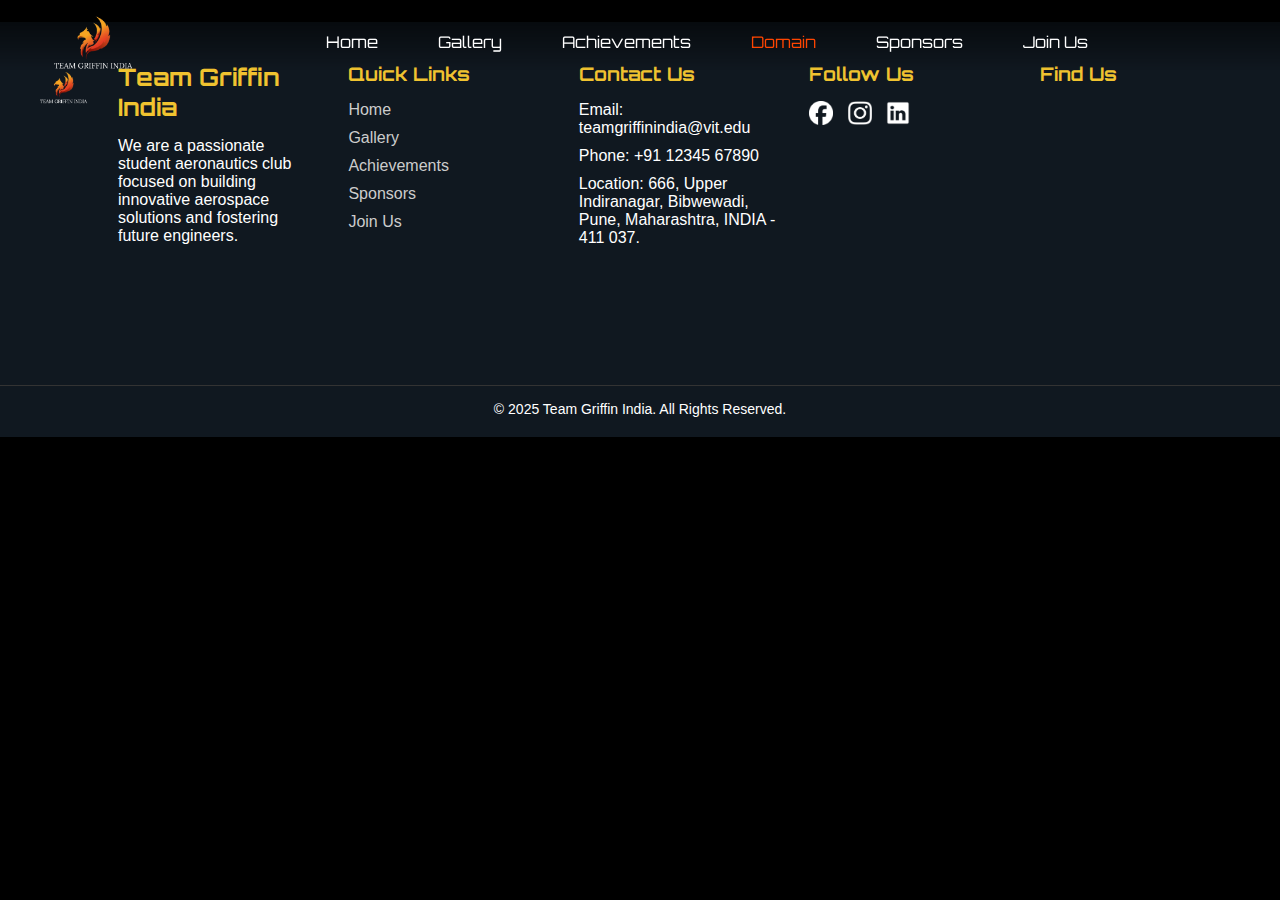
<file: Domain.html>
<!DOCTYPE html>
<html lang="en">

<head>
    <meta charset="UTF-8">
    <meta name="viewport" content="width=device-width, initial-scale=1.0">
    <title>Domain | Team Griffin India</title>
    <link rel="icon" type="image/x-icon" href="images/TGI LOGO(OG).png">
    <link rel="stylesheet" href="domain.css">
    <!-- AOS Library CSS -->
    <link href="https://unpkg.com/aos@2.3.1/dist/aos.css" rel="stylesheet">
    <link href="https://fonts.googleapis.com/css2?family=Open+Sans&family=Orbitron:wght@500&display=swap"
        rel="stylesheet">
    <link href="https://fonts.googleapis.com/css2?family=Exo:wght@600&family=Lato&display=swap" rel="stylesheet">
    <link href="https://fonts.googleapis.com/css2?family=Rajdhani:wght@500&family=Roboto&display=swap" rel="stylesheet">
</head>

<body>
    <header>

        <nav>
            <div class="navflex">
                <span><img src="images/TGI LOGO(OG).png" alt="TGI" class="tgilogo"></span>
                <ul>
                    <li><a href="home.html" class=" nav-links">Home</a></li>
                    <li><a href="gallery.html" class=" nav-links">Gallery</a></li>
                    <li><a href="achivements.html" class=" nav-links">Achievements</a></li>
                    <li><a href="domain.html" class=" nav-links active">Domain</a></li>
                    <li><a href="sponsors.html" class=" nav-links">Sponsors</a></li>
                    <li><a href="join_us.html" class=" nav-links">Join Us</a></li>
                </ul>
                <!-- <span><img src="insta.png" alt="inst" class="social imgrotate">
                <img src="facebook.png" alt="face" class="social imgrotate">
                <img src="linkedin.png" alt="link" class="social imgrotate">
            </span> -->
            </div>
        </nav>
    </header>
    <br>
    

    <footer class="footer">
        <div class="footer-container">
            <div class="foot-img">

                <img src="images/TGI LOGO(OG).png" alt="tgilogo">
            </div>
            <div class="footer-section about">
                <div class="together">
                    <h2>Team Griffin India</h2>
                </div>
                <p>We are a passionate student aeronautics club focused on building innovative aerospace solutions and
                    fostering future engineers.</p>
            </div>

            <div class="footer-section links">
                <h3>Quick Links</h3>
                <ul>
                    <li><a href="home.html">Home</a></li>
                    <li><a href="gallery.html">Gallery</a></li>
                    <li><a href="achivements.html">Achievements</a></li>
                    <li><a href="sponsors.html">Sponsors</a></li>
                    <li><a href="join_us.html">Join Us</a></li>
                </ul>
            </div>

            <div class="footer-section contact">
                <h3>Contact Us</h3>
                <p>Email: teamgriffinindia@vit.edu</p>
                <p>Phone: +91 12345 67890</p>
                <p>Location: 666, Upper Indiranagar, Bibwewadi, Pune, Maharashtra, INDIA - 411 037.</p>
            </div>

            <div class="footer-section socials">
                <h3>Follow Us</h3>
                <a href="#"><img src="images/facebook.png" alt="Facebook"></a>
                <a href="https://www.instagram.com/teamgriffinindia/?hl=en" target="_blank"><img src="images/insta.png"
                        alt="Instagram"></a>
                <a href="#"><img src="images/linkedin.png" alt="LinkedIn"></a>
            </div>
            <div class="footer-section map">
                <h3>Find Us</h3>
                <iframe
                    src="https://www.google.com/maps/embed?pb=!1m18!1m12!1m3!1d3784.442016683995!2d73.86562877465086!3d18.463626970912337!2m3!1f0!2f0!3f0!3m2!1i1024!2i768!4f13.1!3m3!1m2!1s0x3bc2ea950f616219%3A0x321bdae2cea9f064!2sVishwakarma%20Institute%20of%20Technology%20(VIT)!5e0!3m2!1sen!2sin!4v1746987998583!5m2!1sen!2sin"
                    width="300" height="250" style="border:0;" allowfullscreen="" loading="lazy"
                    referrerpolicy="no-referrer-when-downgrade">
                </iframe>

            </div>
        </div>

        <div class="footer-bottom">
            <p>&copy; 2025 Team Griffin India. All Rights Reserved.</p>
        </div>
    </footer>
</body>

</html>
</file>
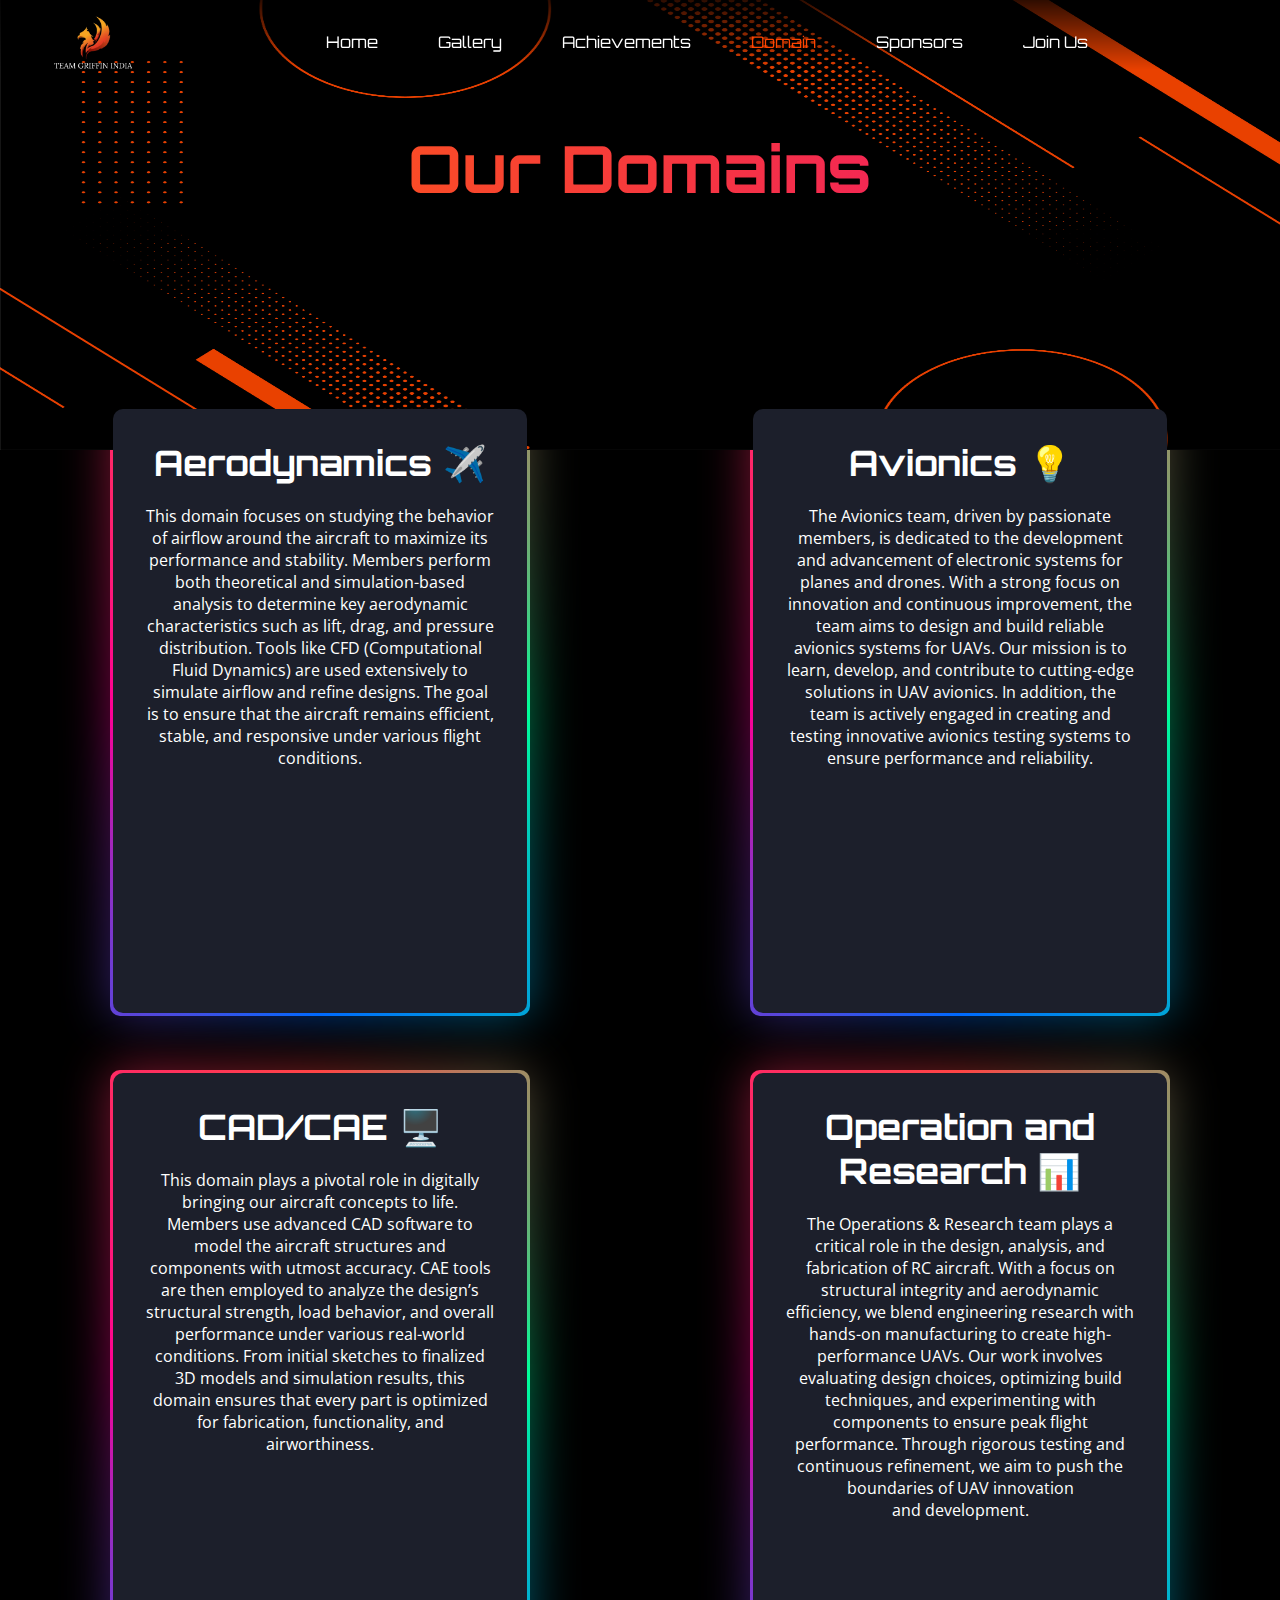
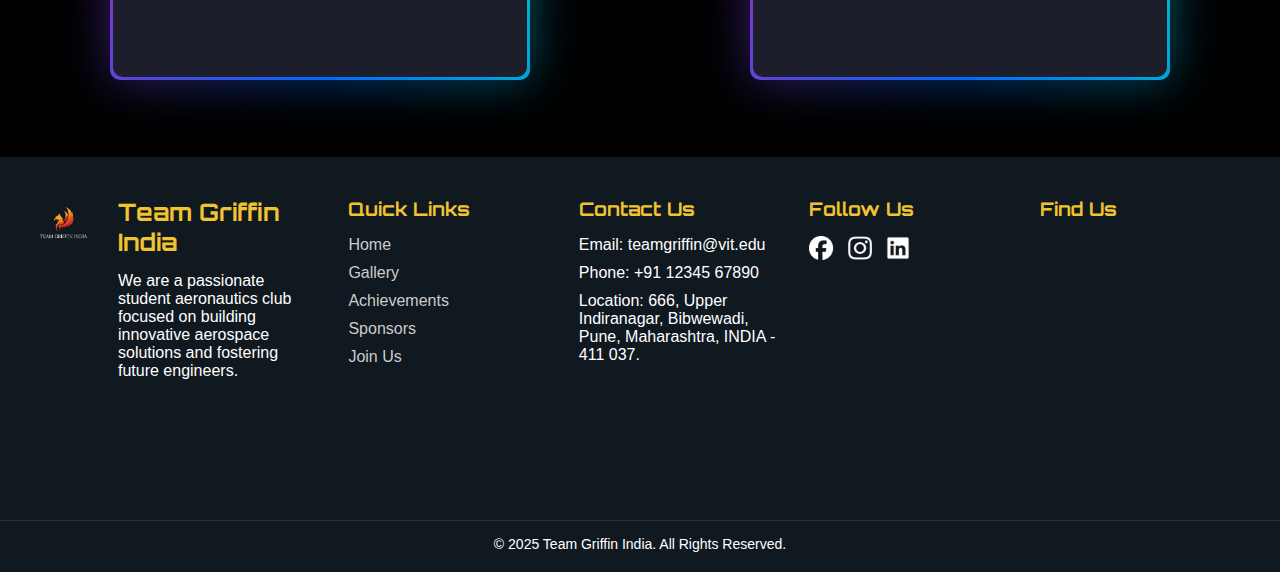
<file: domain.html>
<!DOCTYPE html>
<html lang="en">

<head>
    <meta charset="UTF-8">
    <title>Domains | Team Griffin India</title>
    <meta name="description"
        content="Discover the core technical domains of Team Griffin India including Aerodynamics, Avionics, CAD/CAE, and Operations Research.">
    <meta name="keywords"
        content="aerodynamics, avionics, CAD, CAE, operations research, technical domains, Team Griffin India">
    <meta name="viewport" content="width=device-width, initial-scale=1.0">

<link rel="canonical" href="https://chinmayp4526.github.io/Team-Griffin-India/domain.html">
    <link rel="icon" type="image/x-icon" href="images/TGI LOGO(OG).png">
    <link rel="stylesheet" href="domain.css">
    <!-- AOS Library CSS -->
    <link href="https://unpkg.com/aos@2.3.1/dist/aos.css" rel="stylesheet">
    <link href="https://fonts.googleapis.com/css2?family=Open+Sans&family=Orbitron:wght@500&display=swap"
        rel="stylesheet">
    <link href="https://fonts.googleapis.com/css2?family=Exo:wght@600&family=Lato&display=swap" rel="stylesheet">
    <link href="https://fonts.googleapis.com/css2?family=Rajdhani:wght@500&family=Roboto&display=swap" rel="stylesheet">
</head>

<body>
    <header>

        <nav>
            <div class="navflex">
                <span><img src="images/TGI LOGO(OG).png" alt="TGI" class="tgilogo"></span>
                <ul>
                    <li><a href="/index.html" class=" nav-links">Home</a></li>
                    <li><a href="/gallery.html" class=" nav-links">Gallery</a></li>
                    <li><a href="/achievements.html" class=" nav-links">Achievements</a></li>
                    <li><a href="/domain.html" class=" nav-links active">Domain</a></li>
                    <li><a href="/sponsors.html" class=" nav-links">Sponsors</a></li>
                    <li><a href="/join_us.html" class=" nav-links">Join Us</a></li>
                </ul>
                
            </div>
        </nav>
    </header>
    <br>
    <main>
        <img src="images/gallery_banner3.jpg" alt="gallery_banner" class="banner">
        <div>
            <h1 class="domain">Our Domains</h1>
        </div>
        <div class="container">
            <div class="boxes">
                <div class="card">
                    <h1>Aerodynamics ✈️</h1>
                    <p>This domain focuses on studying the behavior of airflow around the aircraft to maximize its
                        performance and stability. Members perform both theoretical and simulation-based analysis to
                        determine key aerodynamic characteristics such as lift, drag, and pressure distribution. Tools
                        like
                        CFD (Computational Fluid Dynamics) are used extensively to simulate airflow and refine designs.
                        The
                        goal is to ensure that the aircraft remains efficient, stable, and responsive under various
                        flight
                        conditions.</p>
                </div>
            </div>
            <div class="boxes">
                <div class="card">
                    <h1>Avionics 💡</h1>
                    <p>The Avionics team, driven by passionate members, is dedicated to the development and advancement
                        of
                        electronic systems for planes and drones. With a strong focus on innovation and continuous
                        improvement, the team aims to design and build reliable avionics systems for UAVs. Our mission
                        is to
                        learn, develop, and contribute to cutting-edge solutions in UAV avionics. In addition, the team
                        is
                        actively engaged in creating and testing innovative avionics testing systems to ensure
                        performance
                        and reliability.</p>
                </div>
            </div>
            <div class="boxes">
                <div class="card">
                    <h1>CAD/CAE 🖥️</h1>
                    <p>This domain plays a pivotal role in digitally bringing our aircraft concepts to life. Members use
                        advanced CAD software to model the aircraft structures and components with utmost accuracy. CAE
                        tools are then employed to analyze the design’s structural strength, load behavior, and overall
                        performance under various real-world conditions. From initial sketches to finalized 3D models
                        and
                        simulation results, this domain ensures that every part is optimized for fabrication,
                        functionality,
                        and airworthiness.</p>
                </div>
            </div>
            <div class="boxes">
                <div class="card">
                    <h1>Operation and Research 📊</h1>
                    <p>The Operations & Research team plays a critical role in the design, analysis, and fabrication of
                        RC
                        aircraft. With a focus on structural integrity and aerodynamic efficiency, we blend engineering
                        research with hands-on manufacturing to create high-performance UAVs. Our work involves
                        evaluating
                        design choices, optimizing build techniques, and experimenting with components to ensure peak
                        flight
                        performance. Through rigorous testing and continuous refinement, we aim to push the boundaries
                        of
                        UAV innovation and development.</p>
                </div>
            </div>
        </div>
    </main>
    <button id="topBtn" class="show" onclick="scrollToTop()">Top ↑</button>
    <footer class="footer">
        <div class="footer-container">
            <div class="foot-img">

                <img src="images/TGI LOGO(OG).png" alt="tgilogo">
            </div>
            <div class="footer-section about">
                <div class="together">
                    <h2>Team Griffin India</h2>
                </div>
                <p>We are a passionate student aeronautics club focused on building innovative aerospace solutions and
                    fostering future engineers.</p>
            </div>

            <div class="footer-section links">
                <h3>Quick Links</h3>
                <ul>
                    <li><a href="/index.html">Home</a></li>
                    <li><a href="/gallery.html">Gallery</a></li>
                    <li><a href="/achievements.html">Achievements</a></li>
                    <li><a href="/sponsors.html">Sponsors</a></li>
                    <li><a href="/join_us.html">Join Us</a></li>
                </ul>
            </div>

            <div class="footer-section contact">
                <h3>Contact Us</h3>
                <p>Email: teamgriffin@vit.edu</p>
                <p>Phone: +91 12345 67890</p>
                <p>Location: 666, Upper Indiranagar, Bibwewadi, Pune, Maharashtra, INDIA - 411 037.</p>
            </div>

            <div class="footer-section socials">
                <h3>Follow Us</h3>
                <a href="#"><img src="images/facebook.png" alt="Facebook"></a>
                <a href="https://www.instagram.com/teamgriffinindia/?hl=en" target="_blank"><img src="images/insta.png"
                        alt="Instagram"></a>
                <a href="https://www.linkedin.com/company/team-griffin-india/" target="_blank"><img
                        src="images/linkedin.png" alt="LinkedIn"></a>
            </div>
            <div class="footer-section map">
                <h3>Find Us</h3>
                <iframe
                    src="https://www.google.com/maps/embed?pb=!1m18!1m12!1m3!1d3784.442016683995!2d73.86562877465086!3d18.463626970912337!2m3!1f0!2f0!3f0!3m2!1i1024!2i768!4f13.1!3m3!1m2!1s0x3bc2ea950f616219%3A0x321bdae2cea9f064!2sVishwakarma%20Institute%20of%20Technology%20(VIT)!5e0!3m2!1sen!2sin!4v1746987998583!5m2!1sen!2sin"
                    width="300" height="250" style="border:0;" allowfullscreen="" loading="lazy"
                    referrerpolicy="no-referrer-when-downgrade">
                </iframe>

            </div>
        </div>

        <div class="footer-bottom">
            <p>&copy; 2025 Team Griffin India. All Rights Reserved.</p>
        </div>
    </footer>
    <script src="script.js"></script>
</body>

</html>
</file>
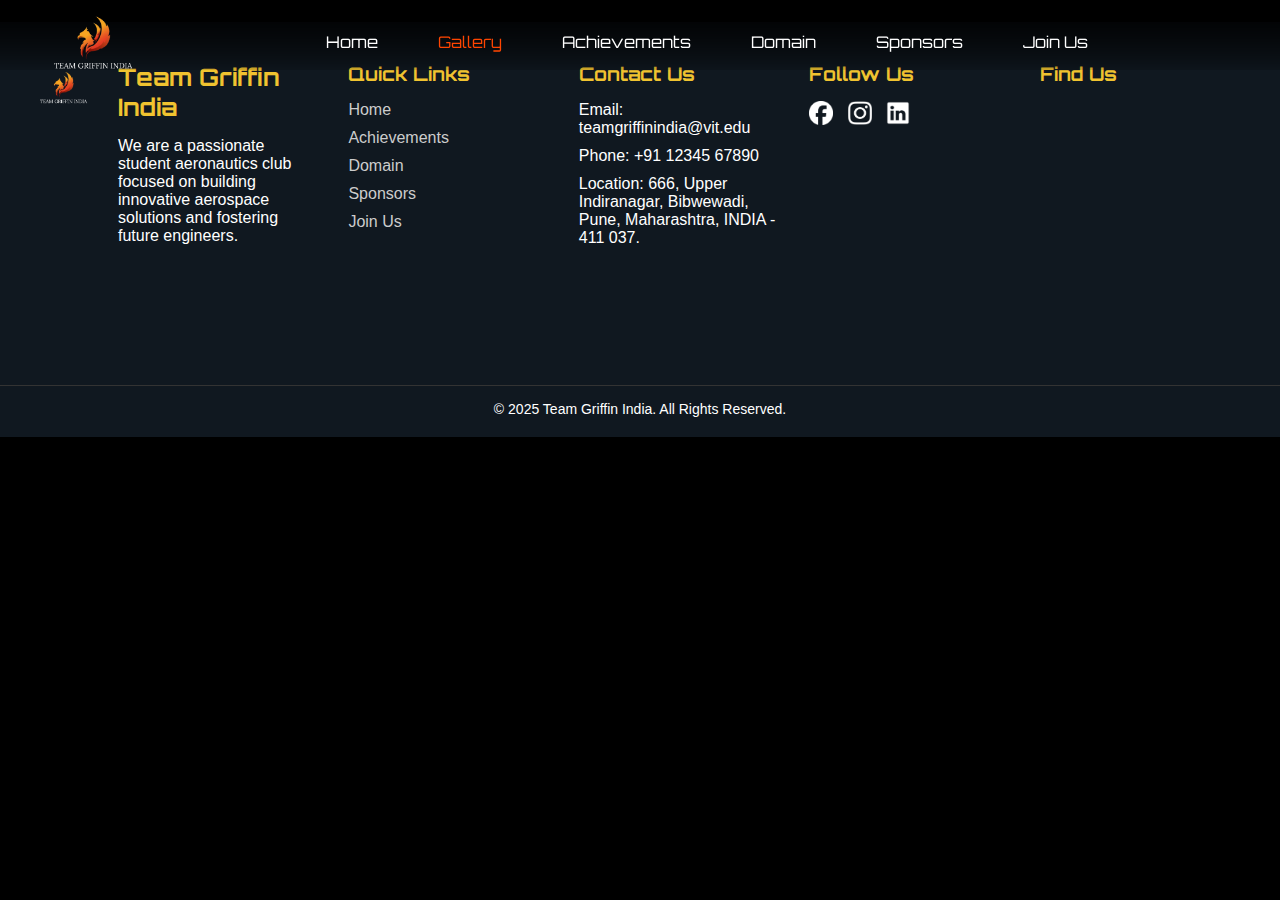
<file: Gallery.html>
<!DOCTYPE html>
<html lang="en">

<head>
    <meta charset="UTF-8">
    <meta name="viewport" content="width=device-width, initial-scale=1.0">
    <title>Gallery | Team Griffin India</title>
    <link rel="icon" type="image/x-icon" href="images/TGI LOGO(OG).png">
    <link rel="stylesheet" href="gallery.css">
    <!-- AOS Library CSS -->
    <link href="https://unpkg.com/aos@2.3.1/dist/aos.css" rel="stylesheet">
    <link href="https://fonts.googleapis.com/css2?family=Open+Sans&family=Orbitron:wght@500&display=swap"
        rel="stylesheet">
    <link href="https://fonts.googleapis.com/css2?family=Exo:wght@600&family=Lato&display=swap" rel="stylesheet">
    <link href="https://fonts.googleapis.com/css2?family=Rajdhani:wght@500&family=Roboto&display=swap" rel="stylesheet">
</head>

<body>
    <header>

        <nav>
            <div class="navflex">
                <span><img src="images/TGI LOGO(OG).png" alt="TGI" class="tgilogo"></span>
                <ul>
                    <li><a href="home.html" class=" nav-links">Home</a></li>
                    <li><a href="gallery.html" class=" nav-links active">Gallery</a></li>
                    <li><a href="achivements.html" class=" nav-links">Achievements</a></li>
                    <li><a href="domain.html" class=" nav-links">Domain</a></li>
                    <li><a href="sponsors.html" class=" nav-links">Sponsors</a></li>
                    <li><a href="join_us.html" class=" nav-links">Join Us</a></li>
                </ul>
                <!-- <span><img src="insta.png" alt="inst" class="social imgrotate">
                <img src="facebook.png" alt="face" class="social imgrotate">
                <img src="linkedin.png" alt="link" class="social imgrotate">
            </span> -->
            </div>
        </nav>
    </header>
    <br>
    

    <footer class="footer">
        <div class="footer-container">
            <div class="foot-img">

                <img src="images/TGI LOGO(OG).png" alt="tgilogo">
            </div>
            <div class="footer-section about">
                <div class="together">
                    <h2>Team Griffin India</h2>
                </div>
                <p>We are a passionate student aeronautics club focused on building innovative aerospace solutions and
                    fostering future engineers.</p>
            </div>

            <div class="footer-section links">
                <h3>Quick Links</h3>
                <ul>
                    <li><a href="home.html">Home</a></li>
                    <li><a href="achievements.html">Achievements</a></li>
                    <li><a href="domain.html">Domain</a></li>
                    <li><a href="sponsors.html">Sponsors</a></li>
                    <li><a href="join_us.html">Join Us</a></li>
                </ul>
            </div>

            <div class="footer-section contact">
                <h3>Contact Us</h3>
                <p>Email: teamgriffinindia@vit.edu</p>
                <p>Phone: +91 12345 67890</p>
                <p>Location: 666, Upper Indiranagar, Bibwewadi, Pune, Maharashtra, INDIA - 411 037.</p>
            </div>

            <div class="footer-section socials">
                <h3>Follow Us</h3>
                <a href="#"><img src="images/facebook.png" alt="Facebook"></a>
                <a href="https://www.instagram.com/teamgriffinindia/?hl=en" target="_blank"><img src="images/insta.png"
                        alt="Instagram"></a>
                <a href="#"><img src="images/linkedin.png" alt="LinkedIn"></a>
            </div>
            <div class="footer-section map">
                <h3>Find Us</h3>
                <iframe
                    src="https://www.google.com/maps/embed?pb=!1m18!1m12!1m3!1d3784.442016683995!2d73.86562877465086!3d18.463626970912337!2m3!1f0!2f0!3f0!3m2!1i1024!2i768!4f13.1!3m3!1m2!1s0x3bc2ea950f616219%3A0x321bdae2cea9f064!2sVishwakarma%20Institute%20of%20Technology%20(VIT)!5e0!3m2!1sen!2sin!4v1746987998583!5m2!1sen!2sin"
                    width="300" height="250" style="border:0;" allowfullscreen="" loading="lazy"
                    referrerpolicy="no-referrer-when-downgrade">
                </iframe>

            </div>
        </div>

        <div class="footer-bottom">
            <p>&copy; 2025 Team Griffin India. All Rights Reserved.</p>
        </div>
    </footer>
</body>

</html>
</file>
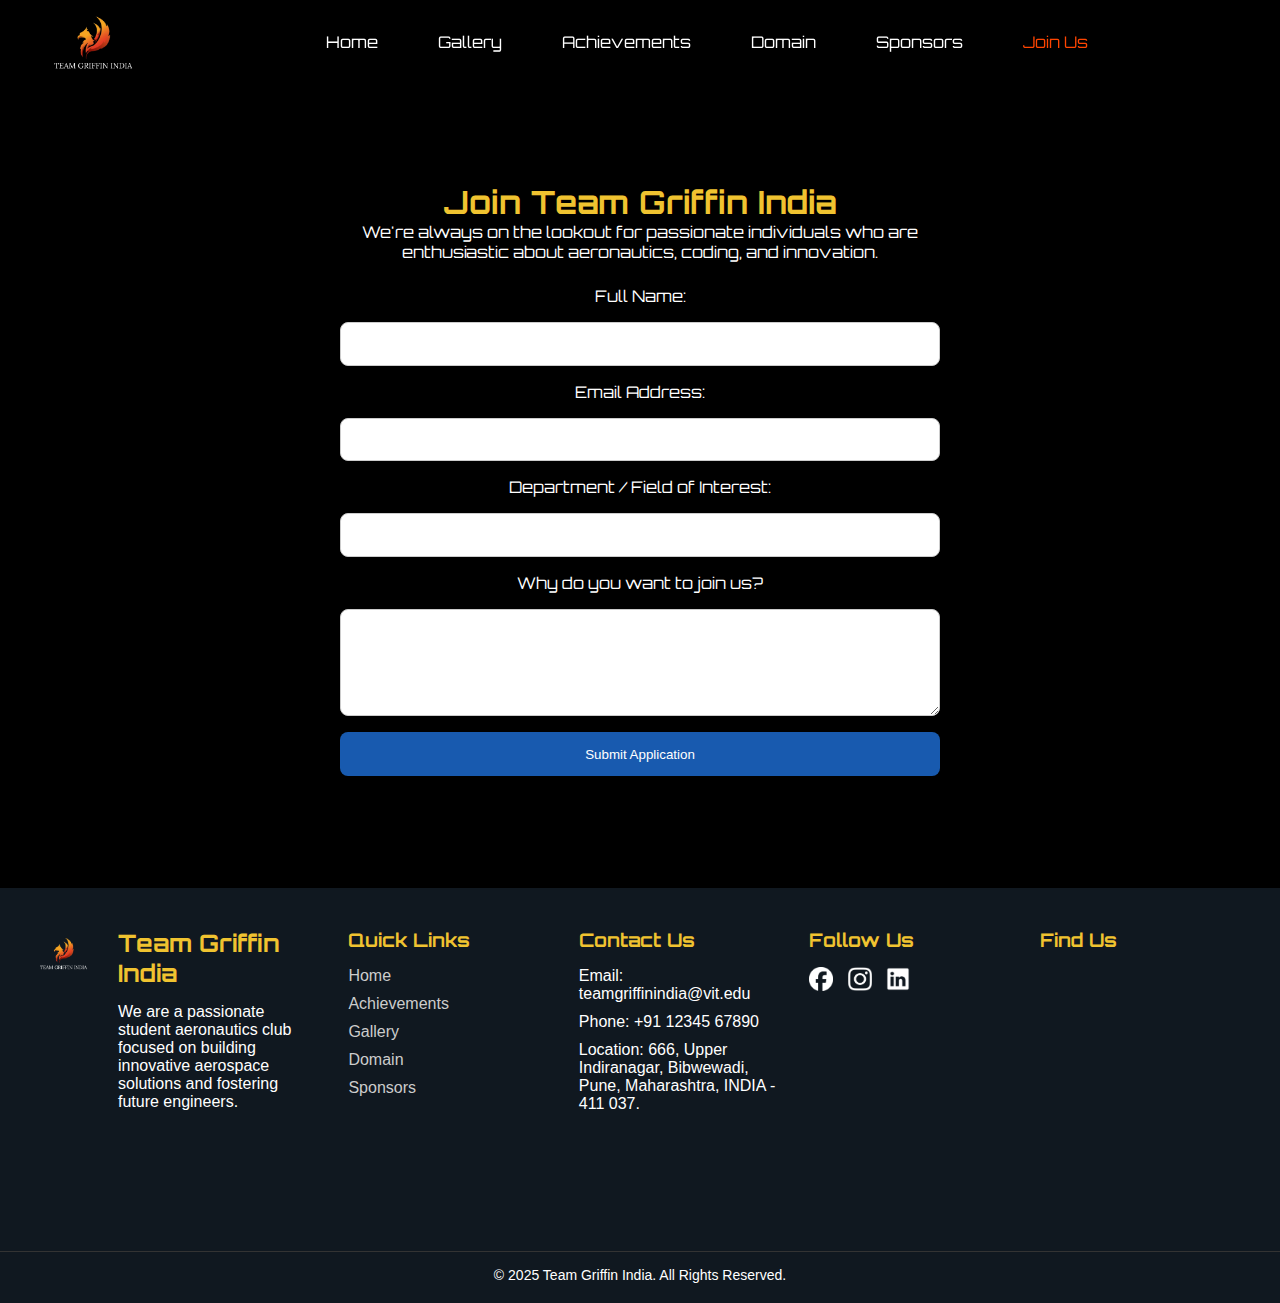
<file: Join Us.html>
<!DOCTYPE html>
<html lang="en">

<head>
    <meta charset="UTF-8" />
    <meta name="viewport" content="width=device-width, initial-scale=1.0" />
    <title>Join Us | Team Griffin India</title>
    <link rel="icon" type="image/x-icon" href="images/TGI LOGO(OG).png">
    <link rel="stylesheet" href="join_us.css" />
    <link href="https://fonts.googleapis.com/css2?family=Orbitron&display=swap" rel="stylesheet" />

    <script>
        document.addEventListener("DOMContentLoaded", function () {
            const current = window.location.pathname.split("/").pop();
            const links = document.querySelectorAll(".nav-links");

            links.forEach(link => {
                const href = link.getAttribute("href");
                if (href === current || (href === "index.html" && current === "")) {
                    link.classList.add("active");
                }
            });
        });
    </script>
</head>

<body>
    <header>
        <nav>
            <div class="navflex">
                <span><img src="images/TGI LOGO(OG).png" alt="TGI" class="tgilogo"></span>

                <ul>

                    <li><a href="home.html" class=" nav-links">Home</a></li>
                    <li><a href="gallery.html" class=" nav-links">Gallery</a></li>
                    <li><a href="achievements.html" class=" nav-links">Achievements</a></li>
                    <li><a href="domain.html" class=" nav-links">Domain</a></li>
                    <li><a href="sponsors.html" class=" nav-links">Sponsors</a></li>
                    <li><a href="join_us.html" class=" nav-links active">Join Us</a></li>
                </ul>
            </div>
        </nav>
    </header>

    <main class="join-section">
        <h1>Join Team Griffin India</h1>
        <p>We're always on the lookout for passionate individuals who are enthusiastic about aeronautics, coding, and innovation.</p>

        <form action="submit_form.php" method="POST" class="join-form">
            <label for="name">Full Name:</label>
            <input type="text" id="name" name="name" required />

            <label for="email">Email Address:</label>
            <input type="email" id="email" name="email" required />

            <label for="department">Department / Field of Interest:</label>
            <input type="text" id="department" name="department" required />

            <label for="why">Why do you want to join us?</label>
            <textarea id="why" name="why" rows="5" required></textarea>

            <button type="submit">Submit Application</button>
        </form>
    </main>

        <footer class="footer">
        <div class="footer-container">
            <div class="foot-img">

                <img src="images/TGI LOGO(OG).png" alt="tgilogo">
            </div>
            <div class="footer-section about">
                <div class="together">
                    <h2>Team Griffin India</h2>
                </div>
                <p>We are a passionate student aeronautics club focused on building innovative aerospace solutions and
                    fostering future engineers.</p>
            </div>

            <div class="footer-section links">
                <h3>Quick Links</h3>
                <ul>
                    <li><a href="home.html">Home</a></li>
                    <li><a href="achivements.html">Achievements</a></li>
                    <li><a href="gallery.html">Gallery</a></li>
                    <li><a href="domain.html">Domain</a></li>
                    <li><a href="sponsors.html">Sponsors</a></li>
                </ul>
            </div>

            <div class="footer-section contact">
                <h3>Contact Us</h3>
                <p>Email: teamgriffinindia@vit.edu</p>
                <p>Phone: +91 12345 67890</p>
                <p>Location: 666, Upper Indiranagar, Bibwewadi, Pune, Maharashtra, INDIA - 411 037.</p>
            </div>

            <div class="footer-section socials">
                <h3>Follow Us</h3>
                <a href="#"><img src="images/facebook.png" alt="Facebook"></a>
                <a href="#"><img src="images/insta.png" alt="Instagram"></a>
                <a href="#"><img src="images/linkedin.png" alt="LinkedIn"></a>
            </div>
            <div class="footer-section map">
                <h3>Find Us</h3>
                <iframe
                    src="https://www.google.com/maps/embed?pb=!1m18!1m12!1m3!1d3784.442016683995!2d73.86562877465086!3d18.463626970912337!2m3!1f0!2f0!3f0!3m2!1i1024!2i768!4f13.1!3m3!1m2!1s0x3bc2ea950f616219%3A0x321bdae2cea9f064!2sVishwakarma%20Institute%20of%20Technology%20(VIT)!5e0!3m2!1sen!2sin!4v1746987998583!5m2!1sen!2sin"
                    width="300" height="250" style="border:0;" allowfullscreen="" loading="lazy"
                    referrerpolicy="no-referrer-when-downgrade">
                </iframe>

            </div>
        </div>

        <div class="footer-bottom">
            <p>&copy; 2025 Team Griffin India. All Rights Reserved.</p>
        </div>
    </footer>
</body>

</html>
</file>
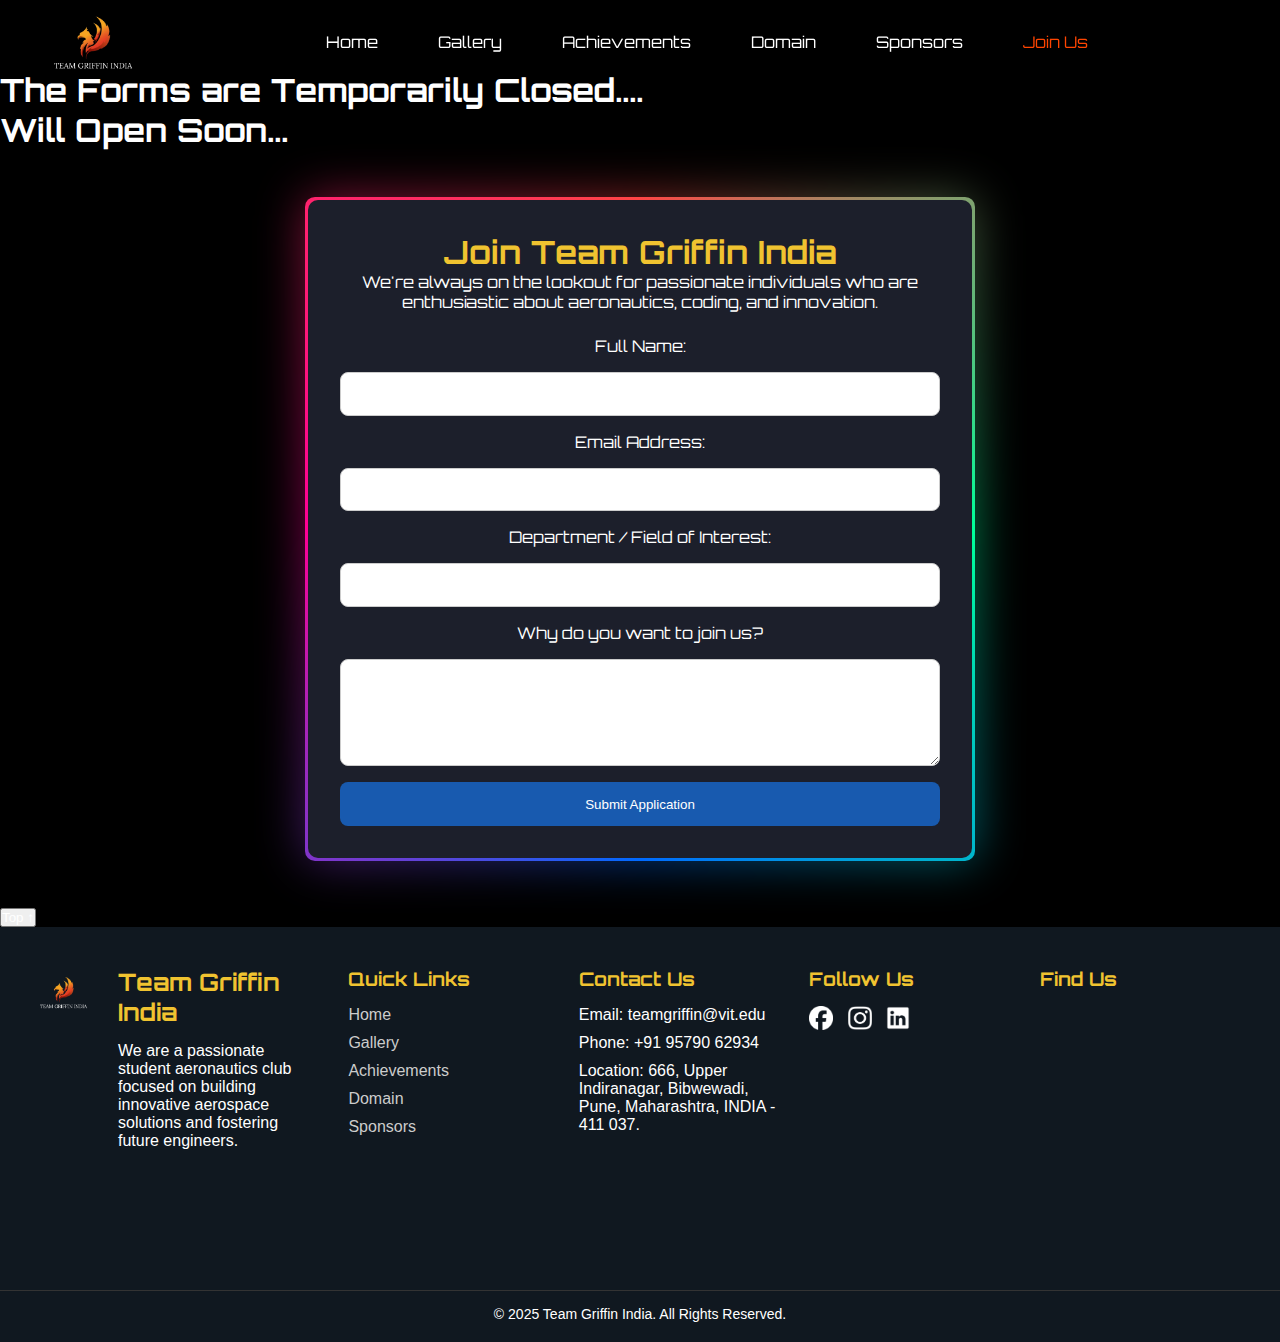
<file: join_us.html>
<!DOCTYPE html>
<html lang="en">

<head>
    <meta charset="UTF-8" />
    <title>Join Us | Team Griffin India</title>
    <meta name="description"
        content="Become a part of Team Griffin India. Fill out the form to join our student aeronautics club and contribute to future aerospace innovations.">
    <meta name="keywords"
        content="join Team Griffin India, aeronautics club registration, student aerospace club, drone enthusiasts">
    <meta name="viewport" content="width=device-width, initial-scale=1.0">

    <link rel="canonical" href="https://chinmayp4526.github.io/Team-Griffin-India/join_us.html">
    <link rel="icon" type="image/x-icon" href="/favicon.ico">
    <link rel="stylesheet" href="join_us.css" />
    <link href="https://fonts.googleapis.com/css2?family=Orbitron&display=swap" rel="stylesheet" />

    <script>
        document.addEventListener("DOMContentLoaded", function () {
            const current = window.location.pathname.split("/").pop();
            const links = document.querySelectorAll(".nav-links");

            links.forEach(link => {
                const href = link.getAttribute("href");
                if (href === current || (href === "index.html" && current === "")) {
                    link.classList.add("active");
                }
            });
        });
    </script>
</head>

<body>
    <header>
        <nav>
            <div class="navflex">
                <span><img src="images/TGI LOGO(OG).png" alt="TGI" class="tgilogo"></span>

                <ul>

                    <li><a href="/index.html" class=" nav-links">Home</a></li>
                    <li><a href="/gallery.html" class=" nav-links">Gallery</a></li>
                    <li><a href="/achievements.html" class=" nav-links">Achievements</a></li>
                    <li><a href="/domain.html" class=" nav-links">Domain</a></li>
                    <li><a href="/sponsors.html" class=" nav-links">Sponsors</a></li>
                    <li><a href="/join_us.html" class=" nav-links active">Join Us</a></li>
                </ul>
            </div>
        </nav>
    </header>
    <h1 class="close">The Forms are Temporarily Closed.... <br>Will Open Soon...</h1>
    <main class="join-section card">
        
        <h1>Join Team Griffin India</h1>
        <p>We're always on the lookout for passionate individuals who are enthusiastic about aeronautics, coding, and
            innovation.</p>

        <form id="joinForm" class="join-form">
            <label for="name">Full Name:</label>
            <input type="text" id="name" name="name" required />

            <label for="email">Email Address:</label>
            <input type="email" id="email" name="email" required />

            <label for="department">Department / Field of Interest:</label>
            <input type="text" id="department" name="department" required />

            <label for="why">Why do you want to join us?</label>
            <textarea id="why" name="why" rows="5" required></textarea>

            <button type="submit">Submit Application</button>
        </form>
    </main>
    <button id="topBtn" class="show" onclick="scrollToTop()">Top ↑</button>
    <footer class="footer">
        <div class="footer-container">
            <div class="foot-img">
                <img src="images/TGI LOGO(OG).png" alt="tgilogo">
            </div>
            <div class="footer-section about">
                <div class="together">
                    <h2>Team Griffin India</h2>
                </div>
                <p>We are a passionate student aeronautics club focused on building innovative aerospace solutions and
                    fostering future engineers.</p>
            </div>

            <div class="footer-section links">
                <h3>Quick Links</h3>
                <ul>
                    <li><a href="/index.html">Home</a></li>
                    <li><a href="/gallery.html">Gallery</a></li>
                    <li><a href="/achievements.html">Achievements</a></li>
                    <li><a href="/domain.html">Domain</a></li>
                    <li><a href="/sponsors.html">Sponsors</a></li>
                </ul>
            </div>

            <div class="footer-section contact">
                <h3>Contact Us</h3>
                <p>Email: teamgriffin@vit.edu</p>
                <p>Phone: +91 95790 62934</p>
                <p>Location: 666, Upper Indiranagar, Bibwewadi, Pune, Maharashtra, INDIA - 411 037.</p>
            </div>

            <div class="footer-section socials">
                <h3>Follow Us</h3>
                <a href="#"><img src="images/facebook.png" alt="Facebook"></a>
                <a href="http://instagram.com/teamgriffinindia/" target="_blank"><img src="images/insta.png"
                        alt="Instagram"></a>
                <a href="https://www.linkedin.com/company/team-griffin-india/" target="_blank"><img
                        src="images/linkedin.png" alt="LinkedIn"></a>
            </div>
            <div class="footer-section map">
                <h3>Find Us</h3>
                <iframe
                    src="https://www.google.com/maps/embed?pb=!1m18!1m12!1m3!1d3784.442016683995!2d73.86562877465086!3d18.463626970912337!2m3!1f0!2f0!3f0!3m2!1i1024!2i768!4f13.1!3m3!1m2!1s0x3bc2ea950f616219%3A0x321bdae2cea9f064!2sVishwakarma%20Institute%20of%20Technology%20(VIT)!5e0!3m2!1sen!2sin!4v1746987998583!5m2!1sen!2sin"
                    width="300" height="250" style="border:0;" allowfullscreen="" loading="lazy"
                    referrerpolicy="no-referrer-when-downgrade">
                </iframe>

            </div>
        </div>

        <div class="footer-bottom">
            <p>&copy; 2025 Team Griffin India. All Rights Reserved.</p>
        </div>
    </footer>
    <script src="script.js"></script>
    <script>
        const form = document.getElementById('joinForm');

        form.addEventListener('submit', async (e) => {
            e.preventDefault(); 

            const data = {
                name: form.name.value,
                email: form.email.value,
                department: form.department.value,
                why: form.why.value,
            };

            try {
                const response = await fetch('https://teamgriffin.infinityfree.me/', {
                    method: 'POST',
                    headers: { 'Content-Type': 'application/json' },
                    body: JSON.stringify(data),
                });

                if (response.ok) {
                    alert('Application submitted successfully!');
                    form.reset();
                } else {
                    alert('Failed to submit application. Please try again.');
                }
            } catch (error) {
                alert('Error submitting application. Please check your network.');
            }
        });
    </script>
</body>

</html>
</file>
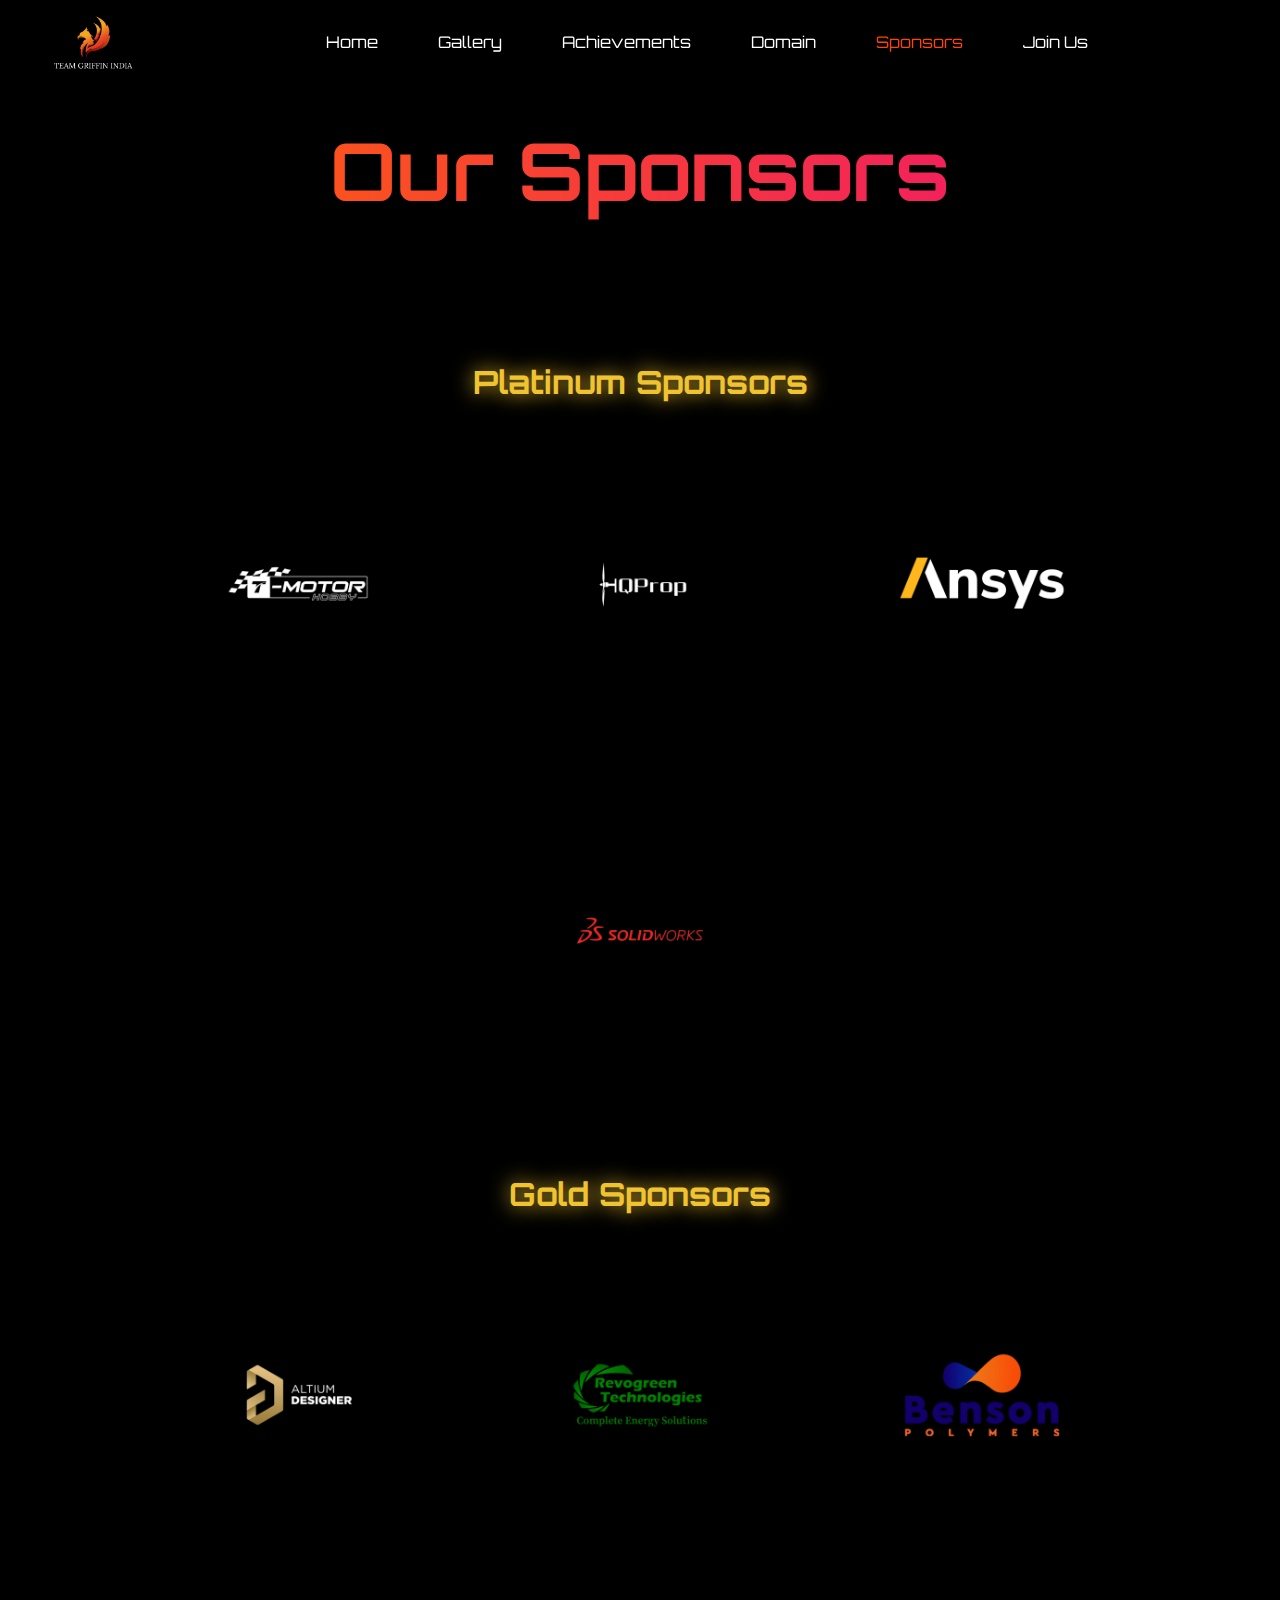
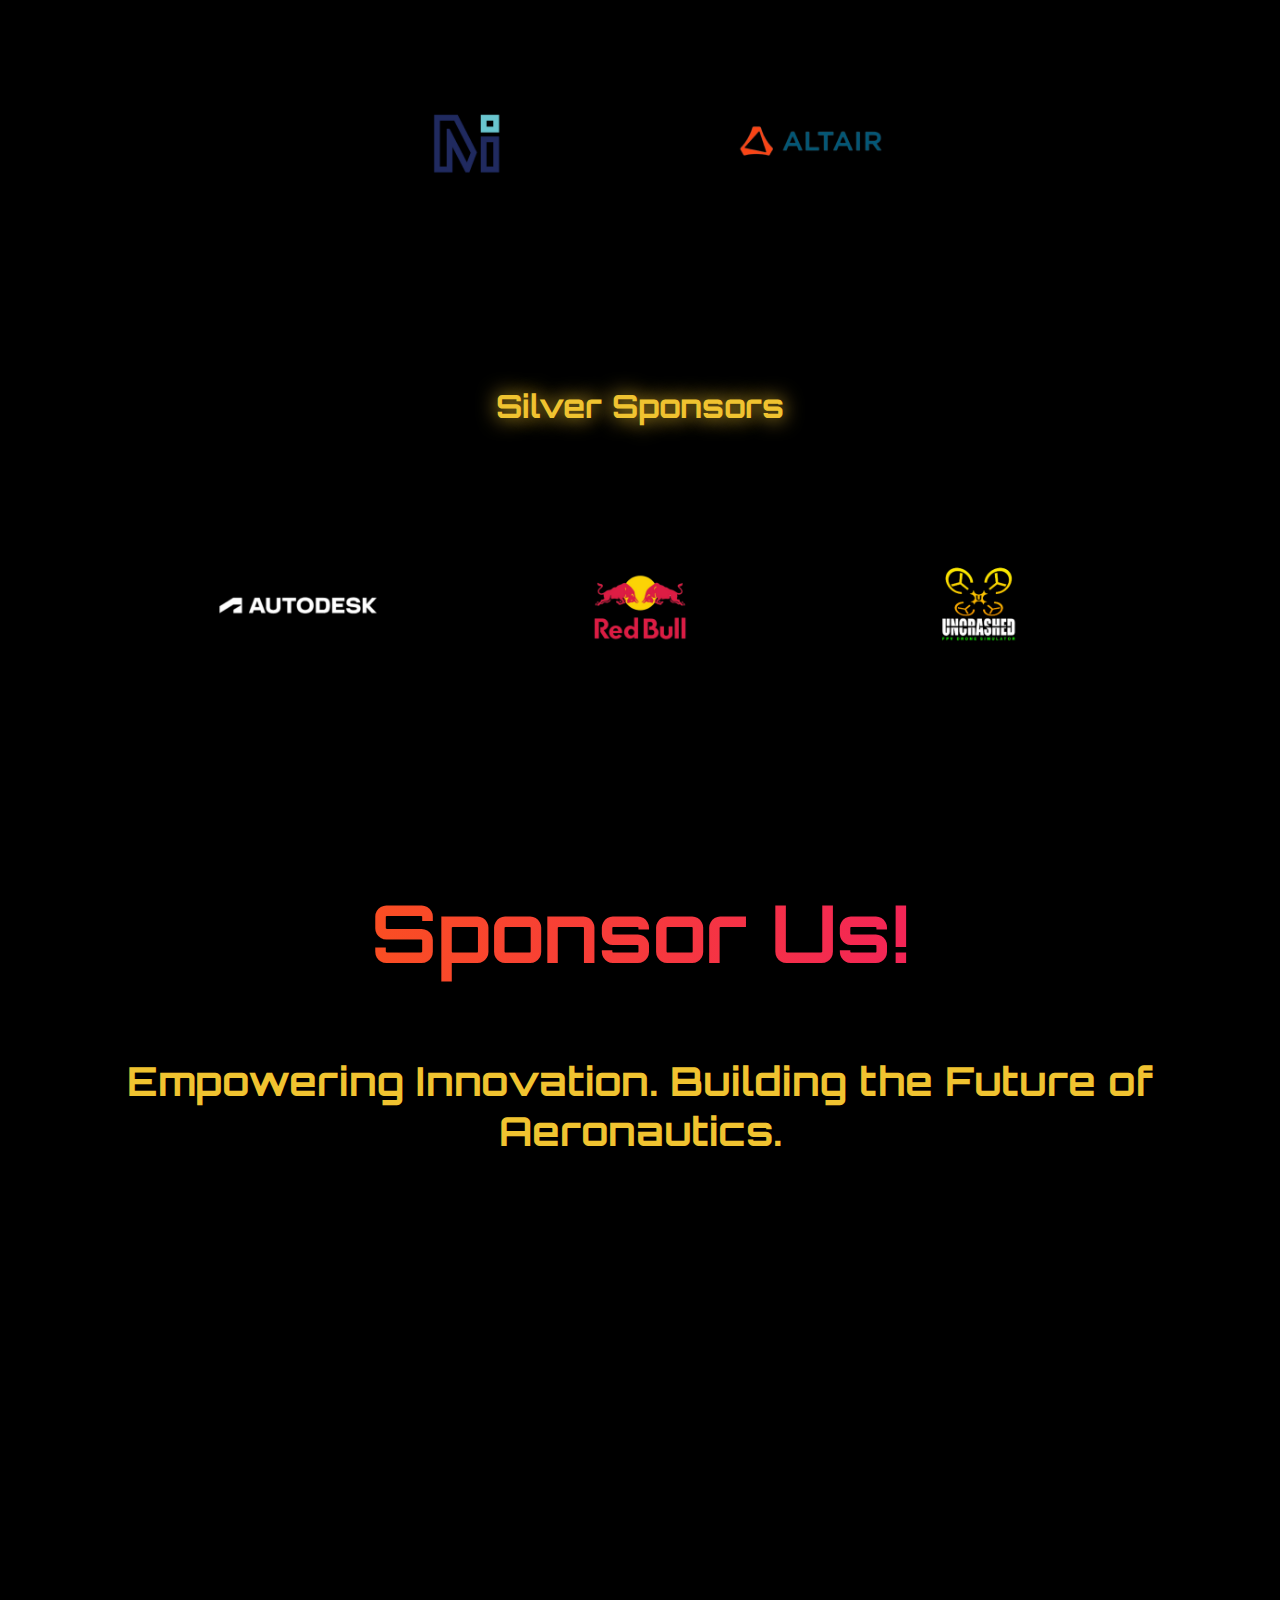
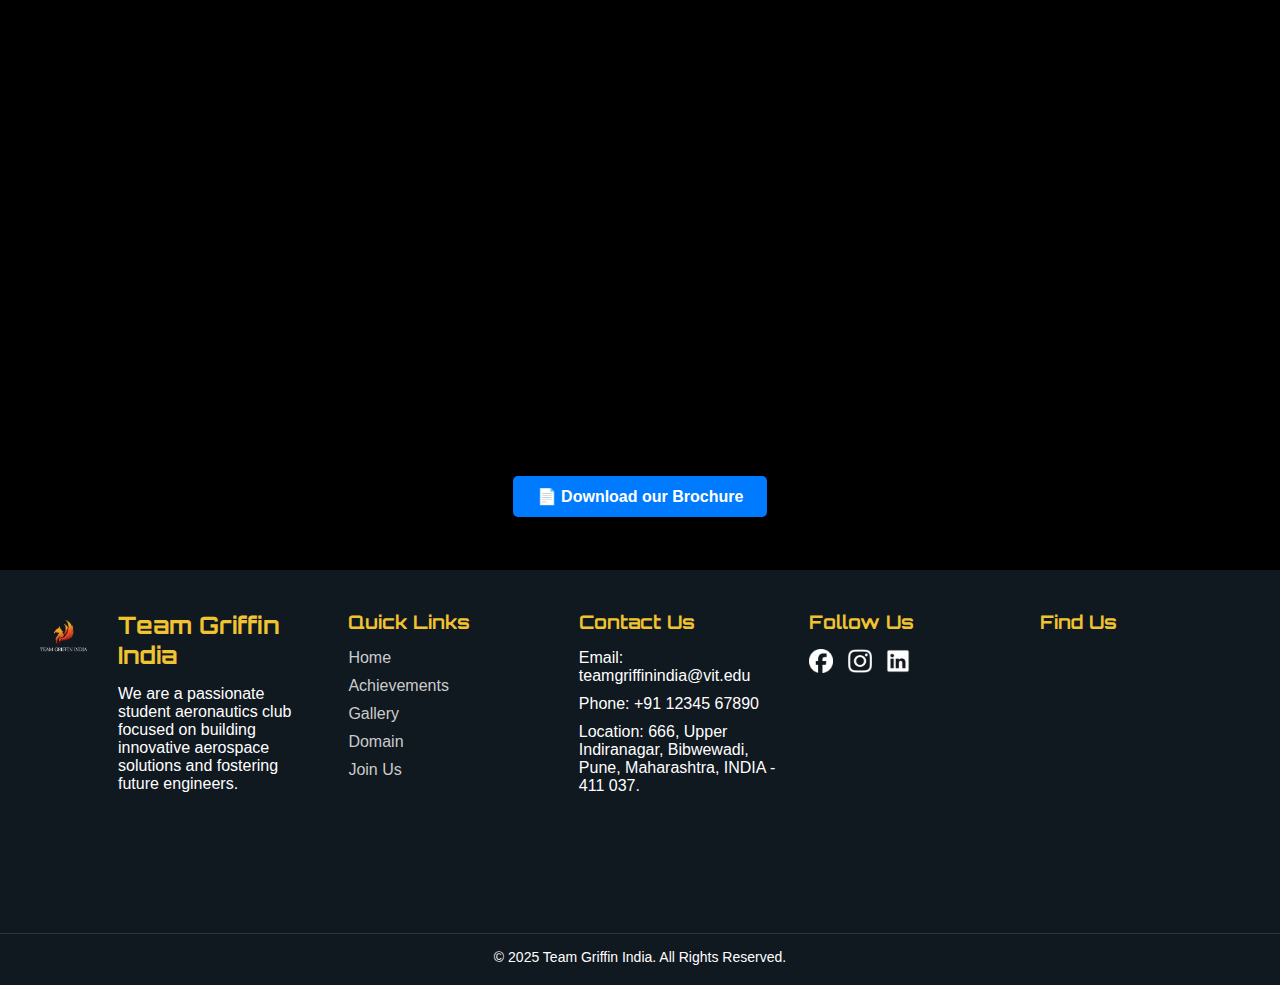
<file: Sponsor.html>
<!DOCTYPE html>
<html lang="en">

<head>
    <meta charset="UTF-8">
    <meta name="viewport" content="width=device-width, initial-scale=1.0">
    <title>Sponsors | Team Griffin India</title>
    <link rel="icon" type="image/x-icon" href="images/TGI LOGO(OG).png">
    <link rel="stylesheet" href="sponsors.css">
    <link href="https://fonts.googleapis.com/css2?family=Orbitron&display=swap" rel="stylesheet" />
    <!-- AOS Library CSS -->
    <link href="https://unpkg.com/aos@2.3.1/dist/aos.css" rel="stylesheet">
    <script>
        document.addEventListener("DOMContentLoaded", function () {
            const current = window.location.pathname.split("/").pop();
            const links = document.querySelectorAll(".nav-links");

            links.forEach(link => {
                const href = link.getAttribute("href");
                if (href === current || (href === "index.html" && current === "")) {
                    link.classList.add("active");
                }
            });
        });
    </script>
</head>

<body>
    <header>
        <nav>
            <div class="navflex">
                <span><img src="images/TGI LOGO(OG).png" alt="TGI" class="tgilogo"></span>

                <ul>

                    <li><a href="home.html" class=" nav-links">Home</a></li>
                    <li><a href="gallery.html" class=" nav-links">Gallery</a></li>
                    <li><a href="achievements.html" class=" nav-links">Achievements</a></li>
                    <li><a href="domain.html" class=" nav-links">Domain</a></li>
                    <li><a href="sponsors.html" class=" nav-links active">Sponsors</a></li>
                    <li><a href="join_us.html" class=" nav-links">Join Us</a></li>
                </ul>
            </div>
        </nav>
    </header>
    <div class="sponser">
        <h1>Our Sponsors</h1>
    </div>

    <section class="sponsor-section">
        <div class="sponsor-tier">
            <h2>Platinum Sponsors</h2>
            <div class="logo-grid">
                <a href="https://uav-en.tmotor.com/" target="_blank"><img src="images/3.png" alt="T-Motor"></a>
                <a href="https://www.hqprop.com/" target="_blank"><img src="images/2.png" alt="HQProp"></a>
                <a href="https://www.ansys.com/en-in" target="_blank"><img src="images/11.png" alt="Ansys"></a>
                <a href="https://www.solidworks.com/" target="_blank"><img src="images/4.png" alt="SolidWorks"></a>
            </div>
        </div>

        <div class="sponsor-tier">
            <h2>Gold Sponsors</h2>
            <div class="logo-grid">
                <a href="https://www.altium.com/in" target="_blank"><img src="images/8.png" alt="Altium Designer"></a>
                <a href="https://revogreen.in/" target="_blank"><img src="images/9.png"
                        alt="Revogreen Technologies"></a>
                <a href="https://www.bensonpolymers.com/" target="_blank"><img src="images/12.png"
                        alt="Benson Polymers"></a>
                <a href="https://micoair.com/" target="_blank"><img src="images/10.png" alt="Micoair"></a>
                <a href="https://altair.com/" target="_blank"><img src="images/6.png" alt="Altair"></a>
            </div>
        </div>

        <div class="sponsor-tier">
            <h2>Silver Sponsors</h2>
            <div class="logo-grid">
                <a href="https://www.autodesk.com/in" target="_blank"><img src="images/5.png" alt="Autodesk"></a>
                <a href="https://www.redbull.com/in-en" target="_blank"><img src="images/1.png" alt="Red Bull"></a>
                <a href="https://store.steampowered.com/app/1682970/Uncrashed__FPV_Drone_Simulator/"
                    target="_blank"><img src="images/7.png" alt="Uncrashed-FPV"></a>
            </div>
        </div>
    </section>
    <div class="sponser">
        <h1>Sponsor Us!</h1>
    </div>
    <section id="why-sponsor-us">
        <div>
            <h2>Empowering Innovation. Building the Future of Aeronautics.</h2>

            <!-- Mission Statement -->
            <div class="mission" data-aos="fade-left" >
                <h3>Why Sponsor Us?</h3>
                <p>We are a Student-led Aeronautics Team from VIT Pune dedicated to designing, building, and
                    flying innovative aircraft. Sponsoring us means supporting education, engineering, and innovation at
                    its core.</p>
            </div>

            <!-- Audience Reach / Metrics -->
            <div class="mission" data-aos="fade-right" >
                <h3>Reach a Wide, Engaged Audience</h3>
                <ul>
                    <li>✔ 2K+ Social Media Followers</li>
                    <li>✔ Participation in National Competitions</li>
                    <!-- <li>✔ Workshops and events reaching 5000+ students</li> -->
                    <li>✔ Regular college-wide exhibitions and showcases</li>
                </ul>
            </div>


            <!-- Testimonials -->
            <div class="mission" data-aos="fade-left" >
                <h3>What Our Sponsors Say</h3>
                <blockquote>
                    “Partnering with Team Griffin India has been a rewarding experience. Their professionalism and
                    innovation
                    are unmatched.”<br>
                    <strong>— HQProp, Marketing Team</strong>
                </blockquote>
                <blockquote>
                    “We love supporting young innovators, and this team truly represents the future of engineering.”<br>
                    <strong>— SolidWorks India</strong>
                </blockquote>
            </div>

            <!-- Brochure Download -->
            <div class="brochure">
                <a href="Brochure/Spons Broucher_20250301_221243_0000.pdf" download> 📄 Download our Brochure</a>
            </div>
        </div>
    </section>


    <footer class="footer">
        <div class="footer-container">
            <div class="foot-img">

                <img src="images/TGI LOGO(OG).png" alt="tgilogo">
            </div>
            <div class="footer-section about">
                <div class="together">
                    <h2>Team Griffin India</h2>
                </div>
                <p>We are a passionate student aeronautics club focused on building innovative aerospace solutions and
                    fostering future engineers.</p>
            </div>

            <div class="footer-section links">
                <h3>Quick Links</h3>
                <ul>
                    <li><a href="home.html">Home</a></li>
                    <li><a href="achievements.html">Achievements</a></li>
                    <li><a href="gallery.html">Gallery</a></li>
                    <li><a href="domain.html">Domain</a></li>
                    <li><a href="join_us.html">Join Us</a></li>
                </ul>
            </div>

            <div class="footer-section contact">
                <h3>Contact Us</h3>
                <p>Email: teamgriffinindia@vit.edu</p>
                <p>Phone: +91 12345 67890</p>
                <p>Location: 666, Upper Indiranagar, Bibwewadi, Pune, Maharashtra, INDIA - 411 037.</p>
            </div>

            <div class="footer-section socials">
                <h3>Follow Us</h3>
                <a href="#"><img src="images/facebook.png" alt="Facebook"></a>
                <a href="https://www.instagram.com/teamgriffinindia/?hl=en" target="_blank"><img src="images/insta.png"
                        alt="Instagram"></a>
                <a href="#"><img src="images/linkedin.png" alt="LinkedIn"></a>
            </div>
            <div class="footer-section map">
                <h3>Find Us</h3>
                <iframe
                    src="https://www.google.com/maps/embed?pb=!1m18!1m12!1m3!1d3784.442016683995!2d73.86562877465086!3d18.463626970912337!2m3!1f0!2f0!3f0!3m2!1i1024!2i768!4f13.1!3m3!1m2!1s0x3bc2ea950f616219%3A0x321bdae2cea9f064!2sVishwakarma%20Institute%20of%20Technology%20(VIT)!5e0!3m2!1sen!2sin!4v1746987998583!5m2!1sen!2sin"
                    width="300" height="250" style="border:0;" allowfullscreen="" loading="lazy"
                    referrerpolicy="no-referrer-when-downgrade">
                </iframe>

            </div>
        </div>

        <div class="footer-bottom">
            <p>&copy; 2025 Team Griffin India. All Rights Reserved.</p>
        </div>
    </footer>
    <script src="script.js"></script>
    <!-- AOS Library JS -->
    <script src="https://unpkg.com/aos@2.3.1/dist/aos.js"></script>
    <script>
        AOS.init({
            duration: 1000, // smooth fade
        });
    </script>
</body>

</html>
</file>
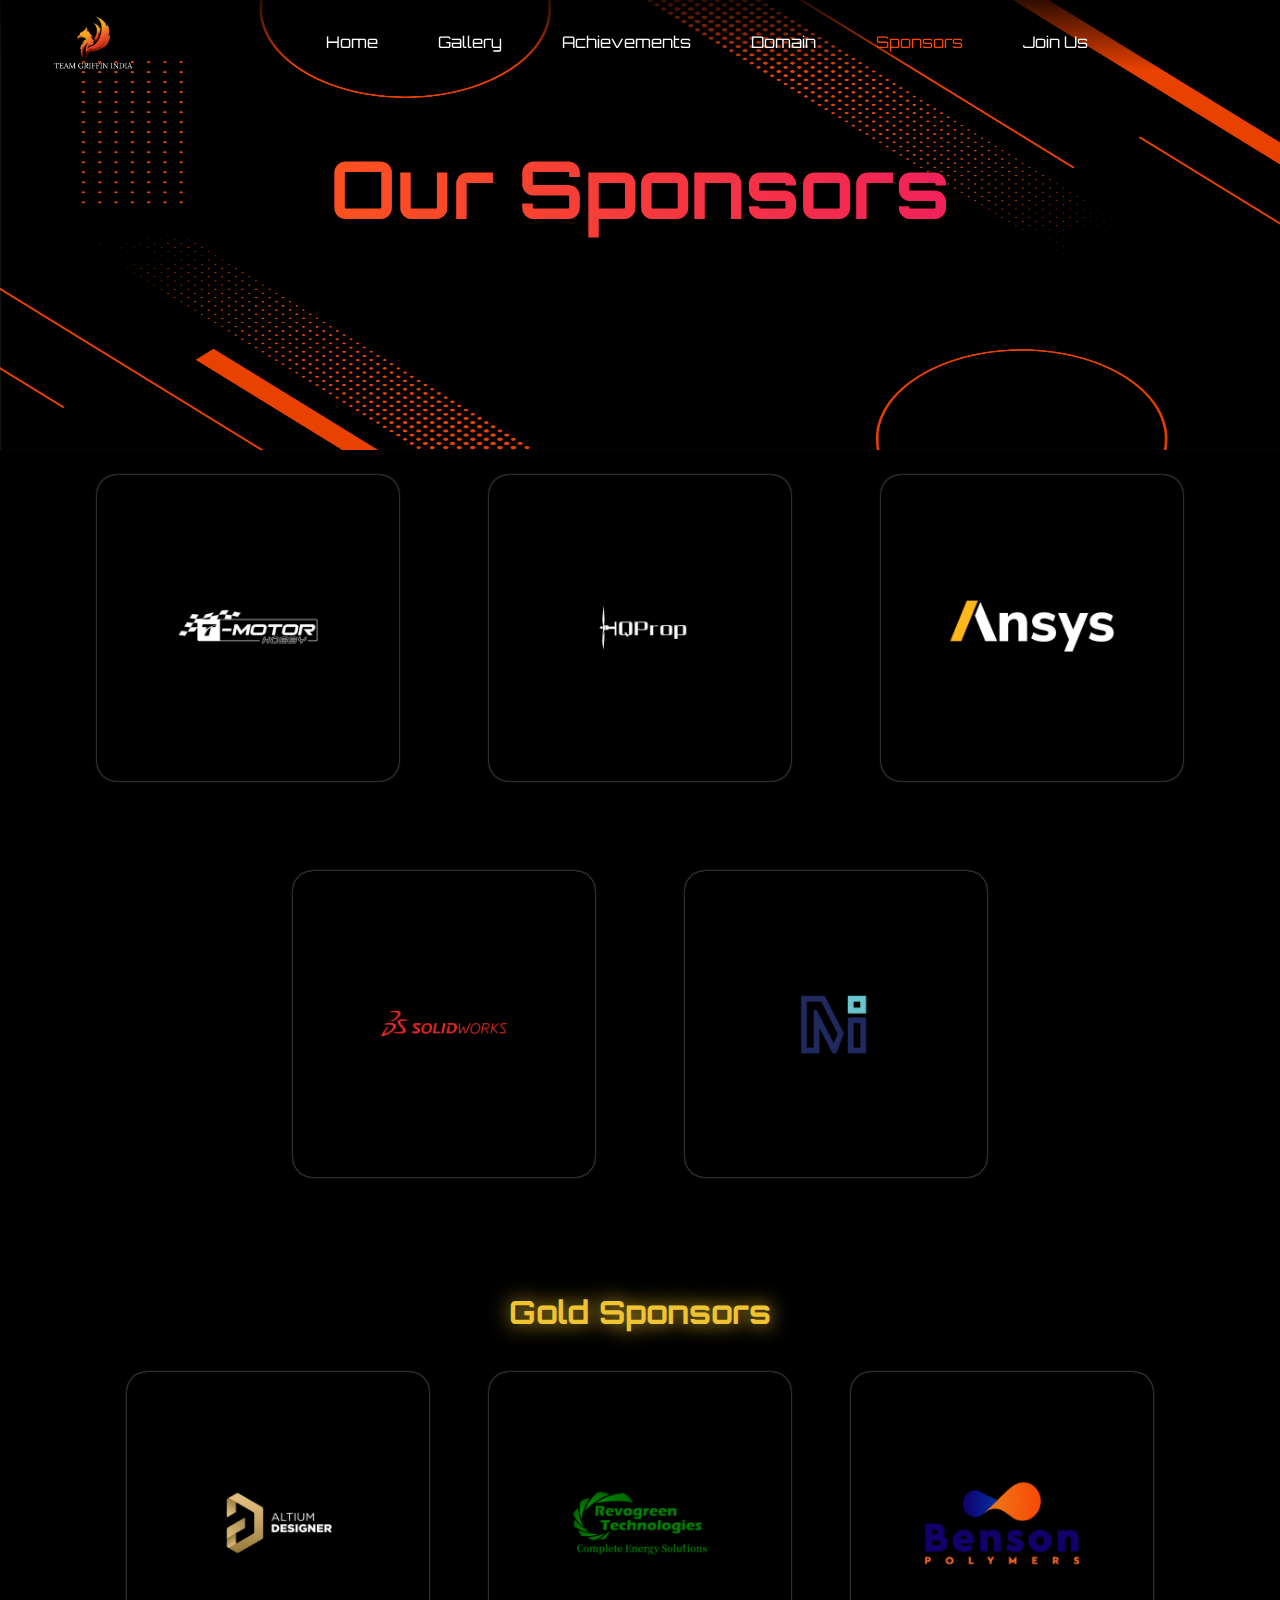
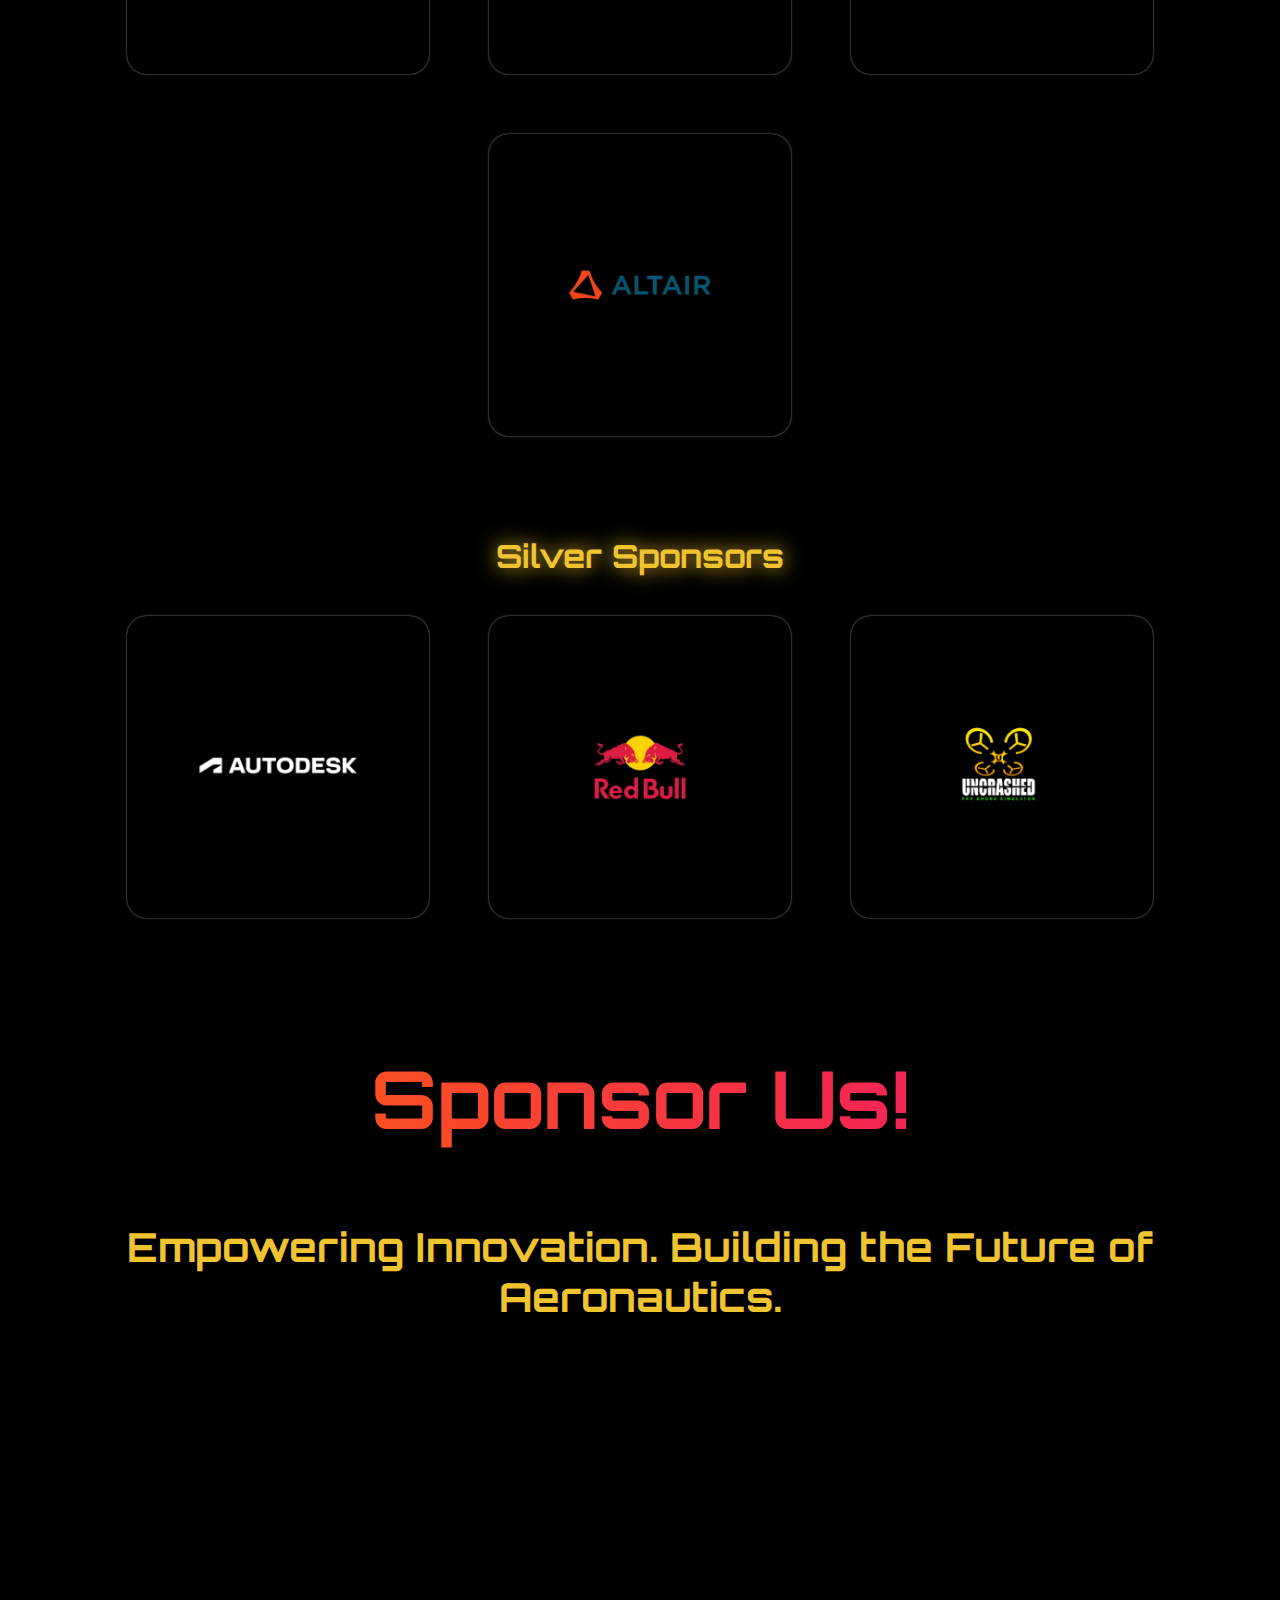
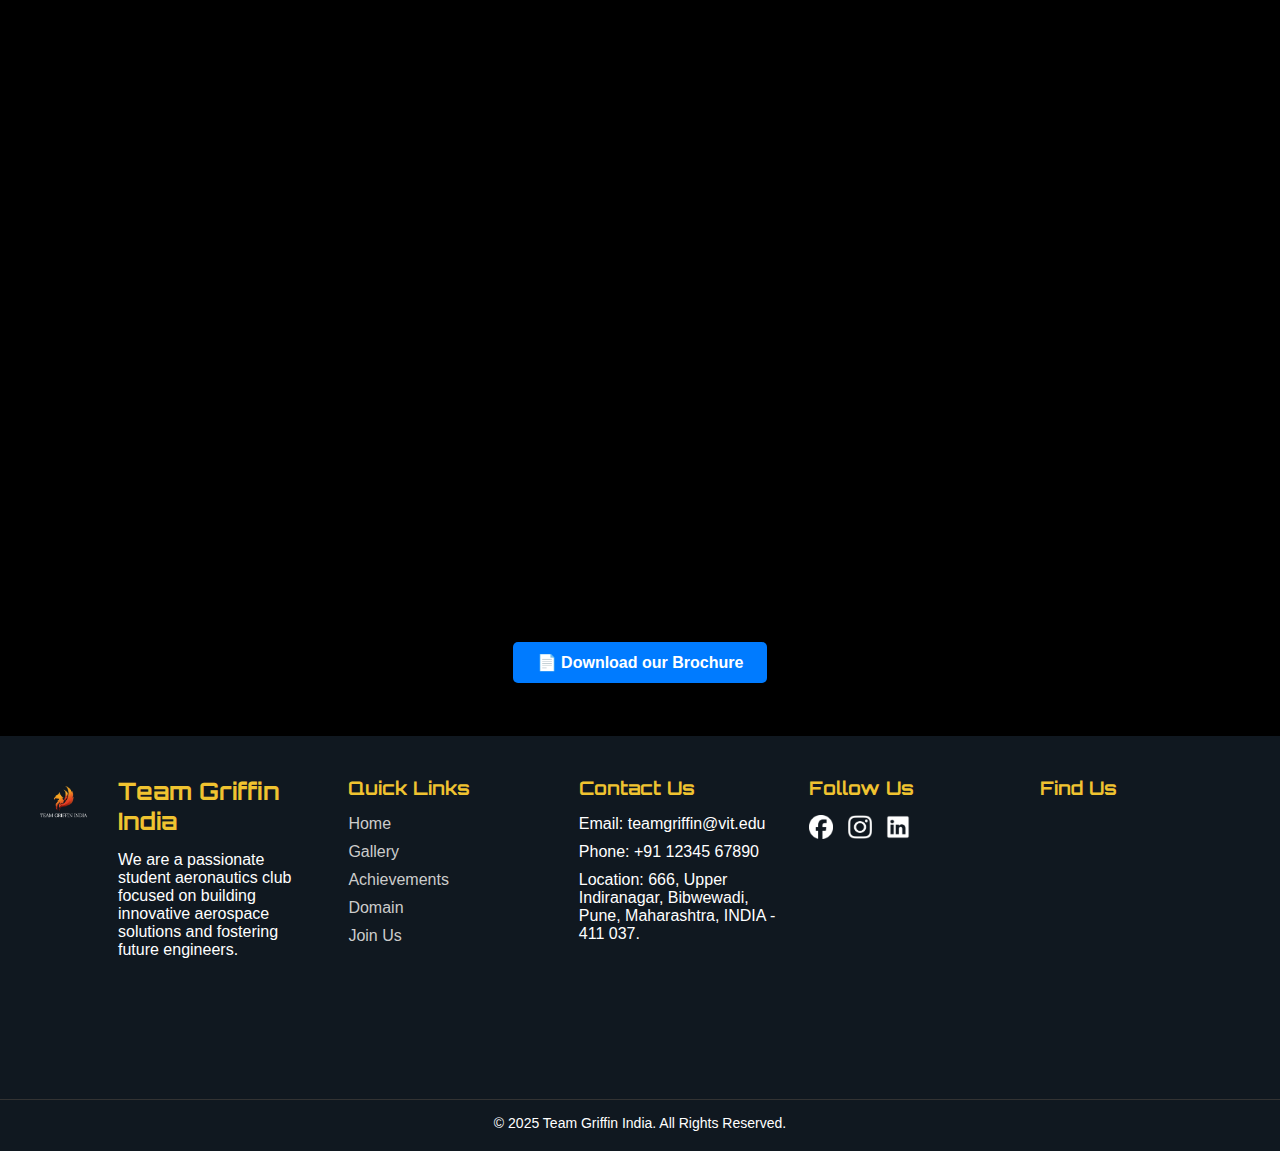
<file: sponsors.html>
<!DOCTYPE html>
<html lang="en">

<head>
    <meta charset="UTF-8">
    <title>Sponsors | Team Griffin India</title>
    <meta name="description"
        content="We thank our sponsors and collaborators for supporting Team Griffin India's vision in aerospace innovation and excellence.">
    <meta name="keywords"
        content="Team Griffin India sponsors, sponsorship, aerospace partners, drone funding, collaboration, support">
    <meta name="viewport" content="width=device-width, initial-scale=1.0">

    <link rel="canonical" href="https://chinmayp4526.github.io/Team-Griffin-India/sponsors.html">
    <link rel="icon" type="image/x-icon" href="images/TGI LOGO(OG).png">
    <link rel="stylesheet" href="sponsors.css">
    <link href="https://fonts.googleapis.com/css2?family=Orbitron&display=swap" rel="stylesheet" />
    <!-- AOS Library CSS -->
    <link href="https://unpkg.com/aos@2.3.1/dist/aos.css" rel="stylesheet">
    <script>
        document.addEventListener("DOMContentLoaded", function () {
            const current = window.location.pathname.split("/").pop();
            const links = document.querySelectorAll(".nav-links");

            links.forEach(link => {
                const href = link.getAttribute("href");
                if (href === current || (href === "index.html" && current === "")) {
                    link.classList.add("active");
                }
            });
        });
    </script>
</head>

<body>
    <header>
        <nav>
            <div class="navflex">
                <span><img src="images/TGI LOGO(OG).png" alt="TGI" class="tgilogo"></span>

                <ul>

                    <li><a href="/Team-Griffin-India/index.html" class=" nav-links">Home</a></li>
                    <li><a href="/Team-Griffin-India/gallery.html" class=" nav-links">Gallery</a></li>
                    <li><a href="/Team-Griffin-India/achievements.html" class=" nav-links">Achievements</a></li>
                    <li><a href="/Team-Griffin-India/domain.html" class=" nav-links">Domain</a></li>
                    <li><a href="/Team-Griffin-India/sponsors.html" class=" nav-links active">Sponsors</a></li>
                    <li><a href="/Team-Griffin-India/join_us.html" class=" nav-links">Join Us</a></li>
                </ul>
            </div>
        </nav>
    </header>
    <br>
    <main>
        <img src="images/gallery_banner3.jpg" alt="gallery_banner" class="banner">
        <div class="sponser">
            <h1>Our Sponsors</h1>
        </div>

        <section class="sponsor-section">
            <div class="sponsor-tier">
                <h2>Platinum Sponsors</h2>
                <div class="logo-grid">
                    <div class="logo-item image-area" data-hover-text="Click to Redirect">
                        <a href="https://uav-en.tmotor.com/" target="_blank"><img src="images/3.png" alt="T-Motor"></a>
                        <div class="floating-text"></div>
                    </div>
                    <div class="logo-item image-area" data-hover-text="Click to Redirect">
                        <a href="https://www.hqprop.com/" target="_blank"><img src="images/2.png" alt="HQProp"></a>
                        <div class="floating-text"></div>

                    </div>
                    <div class="logo-item image-area" data-hover-text="Click to Redirect">
                        <a href="https://www.ansys.com/en-in" target="_blank"><img src="images/11.png" alt="Ansys"></a>
                        <div class="floating-text"></div>

                    </div>
                    <div class="logo-item image-area" data-hover-text="Click to Redirect">

                        <a href="https://www.solidworks.com/" target="_blank"><img src="images/4.png"
                                alt="SolidWorks"></a>
                        <div class="floating-text"></div>

                    </div>
                    <div class="logo-item image-area" data-hover-text="Click to Redirect">
                        <a href="https://micoair.com/" target="_blank"><img src="images/10.png" alt="Micoair"></a>
                        <div class="floating-text"></div>

                    </div>
                </div>
            </div>

            <div class="sponsor-tier">
                <h2>Gold Sponsors</h2>
                <div class="logo-grid">
                    <div class="logo-item">
                        <img src="images/8.png" alt="Altium Designer">
                    </div>
                    <div class="logo-item">
                        <img src="images/9.png" alt="Revogreen Technologies">
                    </div>
                    <div class="logo-item">
                        <img src="images/12.png" alt="Benson Polymers">
                    </div>
                    <div class="logo-item">
                        <img src="images/6.png" alt="Altair">

                    </div>
                </div>
            </div>

            <div class="sponsor-tier">
                <h2>Silver Sponsors</h2>
                <div class="logo-grid">
                    <div class="logo-item">
                        <img src="images/5.png" alt="Autodesk">
                    </div>
                    <div class="logo-item">
                        <img src="images/1.png" alt="Red Bull">
                    </div>
                    <div class="logo-item">
                        <img src="images/7.png" alt="Uncrashed-FPV">
                    </div>
                </div>
            </div>
        </section>
        <div class="sponser">
            <h1>Sponsor Us!</h1>
        </div>
        <section id="why-sponsor-us">
            <div>
                <h2>Empowering Innovation. Building the Future of Aeronautics.</h2>

                <!-- Mission Statement -->
                <div class="mission" data-aos="fade-left">
                    <h3>Why Sponsor Us?</h3>
                    <p>We are a Student-led Aeronautics Team from VIT Pune dedicated to designing, building, and
                        flying innovative aircraft. Sponsoring us means supporting education, engineering, and
                        innovation at
                        its core.</p>
                </div>

                <!-- Audience Reach / Metrics -->
                <div class="mission" data-aos="fade-right">
                    <h3>Reach a Wide, Engaged Audience</h3>
                    <ul>
                        <li>✔ 2K+ Social Media Followers</li>
                        <li>✔ Participation in National Competitions</li>
                        <!-- <li>✔ Workshops and events reaching 5000+ students</li> -->
                        <li>✔ Regular college-wide exhibitions and showcases</li>
                    </ul>
                </div>


                <!-- Testimonials -->
                <div class="mission" data-aos="fade-left">
                    <h3>What Our Sponsors Say</h3>
                    <blockquote>
                        “Partnering with Team Griffin India has been a rewarding experience. Their professionalism and
                        innovation
                        are unmatched.”<br>
                        <strong>— HQProp, Marketing Team</strong>
                    </blockquote>
                    <blockquote>
                        “We love supporting young innovators, and this team truly represents the future of
                        engineering.”<br>
                        <strong>— SolidWorks India</strong>
                    </blockquote>
                </div>

                <!-- Brochure Download -->
                <div class="brochure">
                    <a href="Brochure/Spons Broucher_20250301_221243_0000.pdf" download> 📄 Download our Brochure</a>
                </div>
            </div>
        </section>

    </main>
    <button id="topBtn" class="show" onclick="scrollToTop()">Top ↑</button>
    <footer class="footer">
        <div class="footer-container">
            <div class="foot-img">

                <img src="images/TGI LOGO(OG).png" alt="tgilogo">
            </div>
            <div class="footer-section about">
                <div class="together">
                    <h2>Team Griffin India</h2>
                </div>
                <p>We are a passionate student aeronautics club focused on building innovative aerospace solutions and
                    fostering future engineers.</p>
            </div>

            <div class="footer-section links">
                <h3>Quick Links</h3>
                <ul>
                    <li><a href="/Team-Griffin-India/index.html">Home</a></li>
                    <li><a href="/Team-Griffin-India/gallery.html">Gallery</a></li>
                    <li><a href="/Team-Griffin-India/achievements.html">Achievements</a></li>
                    <li><a href="/Team-Griffin-India/domain.html">Domain</a></li>
                    <li><a href="/Team-Griffin-India/join_us.html">Join Us</a></li>
                </ul>
            </div>

            <div class="footer-section contact">
                <h3>Contact Us</h3>
                <p>Email: teamgriffin@vit.edu</p>
                <p>Phone: +91 12345 67890</p>
                <p>Location: 666, Upper Indiranagar, Bibwewadi, Pune, Maharashtra, INDIA - 411 037.</p>
            </div>

            <div class="footer-section socials">
                <h3>Follow Us</h3>
                <a href="#"><img src="images/facebook.png" alt="Facebook"></a>
                <a href="https://www.instagram.com/teamgriffinindia/?hl=en" target="_blank"><img src="images/insta.png"
                        alt="Instagram"></a>
                <a href="https://www.linkedin.com/company/team-griffin-india/" target="_blank"><img
                        src="images/linkedin.png" alt="LinkedIn"></a>
            </div>
            <div class="footer-section map">
                <h3>Find Us</h3>
                <iframe
                    src="https://www.google.com/maps/embed?pb=!1m18!1m12!1m3!1d3784.442016683995!2d73.86562877465086!3d18.463626970912337!2m3!1f0!2f0!3f0!3m2!1i1024!2i768!4f13.1!3m3!1m2!1s0x3bc2ea950f616219%3A0x321bdae2cea9f064!2sVishwakarma%20Institute%20of%20Technology%20(VIT)!5e0!3m2!1sen!2sin!4v1746987998583!5m2!1sen!2sin"
                    width="300" height="250" style="border:0;" allowfullscreen="" loading="lazy"
                    referrerpolicy="no-referrer-when-downgrade">
                </iframe>

            </div>
        </div>

        <div class="footer-bottom">
            <p>&copy; 2025 Team Griffin India. All Rights Reserved.</p>
        </div>
    </footer>
    <script src="script.js"></script>
    <script>

        document.querySelectorAll('.image-area').forEach(area => {
            const floatingText = area.querySelector('.floating-text');
            const hoverLabel = area.getAttribute('data-hover-text');

            area.addEventListener('mousemove', (e) => {
                floatingText.style.display = 'block';
                floatingText.textContent = hoverLabel;
                floatingText.style.left = (e.offsetX + 15) + 'px';
                floatingText.style.top = (e.offsetY + 15) + 'px';
            });

            area.addEventListener('mouseleave', () => {
                floatingText.style.display = 'none';
            });
        });


    </script>

    <!-- AOS Library JS -->
    <script src="https://unpkg.com/aos@2.3.1/dist/aos.js"></script>
    <script>
        AOS.init({
            duration: 1000, // smooth fade
        });
    </script>
</body>

</html>
</file>
<file: achievements.css>
* {
    padding: 0;
    color: white;
    margin: 0;
    /* outline: 1px solid red; */
}

html {
    scroll-behavior: smooth;
    height: 100%;
}

body {
    overflow-x: hidden;
    background-color: rgb(0, 0, 0);
    font-family: 'Orbitron', sans-serif;
    min-height: 100%;
    box-sizing: border-box;
    font-size: 14px;
    letter-spacing: 1px;
    line-height: 1.5;
}

h1,
h2,
h3,
.nav-links {
    font-family: 'Orbitron', sans-serif;
}

nav {

    position: fixed;
    top: 0;
    z-index: 10;
    font-family: sans-serif;
    height: 70px;
    font-size: 15px;
    /* Adjust based on design */
    width: 100%;
    overflow: hidden;
    font-weight: 300;
    background: linear-gradient(to bottom, rgba(0, 0, 0, 0.8), rgba(0, 0, 0, 0));
}

nav img {
    width: 80px;
}

nav ul {
    display: flex;
    margin: auto;

    justify-content: flex-end;
    align-items: center;
    gap: 40px;
}

nav ul li {
    color: white;
    list-style: none;
    text-decoration: none;
}

nav ul a {
    text-decoration: none;
    color: white;
    padding: 10px;

}

nav ul a:hover {
    border-bottom: 3px solid rgb(255, 132, 0);
}

.navflex {
    display: flex;
    justify-content: space-between;
}

.active {
    color: orangered;
}

.tgilogo {
    padding: 0px;
    margin-left: 54px;
}

.social {
    margin: 24px 24px 0px 0px;
    width: 21px;
    padding: 8px;
    opacity: 1;
}

.banner {
    position: static;
    top: 0;
    left: 0;
    width: 100vw;
    height: 60vh;
    background-size: 100% 100%;
    z-index: 100;
}

.head {
    text-align: center;
    font-size: 3.5em;
    padding: 10px;
    color: #f05323;
    text-shadow: 0 0 8px #f05323;
    margin-top: 100px;
    position: relative;
}

.flex-cols {
    margin-top: 200px;
    display: flex;
    flex-direction: column;
    justify-content: center;
    align-items: center;
}

.box {
    /* height: 100px; */
    /* background-color: yellow; */
    width: 80vw;
    height: 370px;
    gap: 40px;
    /* padding: 20px; */
    display: flex;
    justify-content: space-around;
    align-items: center;
    padding: 40px;
    margin: 30px 0px;
    background-color: #333;
    border-radius: 20px;
}

.box img {
    width: 500px;
    object-fit: contain;
    border-radius: 10px;

}

.box img:hover {
    /* box-shadow: 0px 0px 3px #ccc; */
    transform: scale(1.02);

}

.content {
    gap: 20px;
    display: flex;
    flex-direction: column;
    justify-content: center;
    align-items: center;
    padding: 10px 20px;
    border-left: 4px solid rgb(250, 139, 4);
    border-right: 4px solid rgb(250, 139, 4);
}

.footer {
    background-color: #101820;
    color: #fff;
    padding: 40px 0 20px;
    font-family: 'Segoe UI', sans-serif;
    line-height: normal;
}

.foot-img img {
    width: 48px;
}

.footer-container {
    display: flex;
    flex-wrap: wrap;
    justify-content: space-around;
    align-items: flex-start;
    gap: 30px;
    max-width: 1200px;
    margin: auto;
    padding: 0 20px;
}

.footer-section {
    flex: 1;
    min-width: 200px;
    color: #ccc;
}

.together {
    display: flex;
    justify-content: space-around;
    align-items: center;
    gap: 20px;
}

.footer-section h2,
.footer-section h3 {
    margin-bottom: 15px;
    color: #f0c330;
}

#foot-head {
    margin-bottom: 15px;
    color: #f0c330;
    font-size: 22px;
}

.footer-section ul {
    list-style: none;
    padding: 0;
}

.footer-section ul li {
    margin-bottom: 10px;
    font-size: 15px;
}

.footer-section ul li a {
    text-decoration: none;
    color: #ccc;
    transition: color 0.3s;
}

.footer-section ul li a:hover {
    color: #f0c330;
}

.footer-section p {
    margin-bottom: 10px;
}

.footer-section.socials a {
    display: inline-block;
    margin-right: 10px;
    filter: brightness(0) invert(1);
    transition: transform 0.3s;
}

.footer-section.socials a:hover {
    transform: scale(1.2);
}

.footer-section.socials img {
    width: 24px;
    height: 24px;
}

.footer-bottom {
    text-align: center;
    border-top: 1px solid #333;
    padding-top: 15px;
    margin-top: 30px;
    font-size: 14px;
    color: #aaa;
}

html {
    height: 100%;
}

body {
    min-height: 100%;
    margin: 0;
    /* font-family: Arial, sans-serif; */
    font-size: 14px;
    letter-spacing: 1px;
    line-height: 1.5;
}

img {
    vertical-align: middle;
    max-width: 100%;
    display: inline-block;
}

h2 {
    margin-top: -365px;
    margin-bottom: 220px;
    font-size: 50px;
    background: #ff6a00;
    background: -webkit-linear-gradient(to right, #ff6a00, #ee0979);
    background: linear-gradient(to right, #ff6a00, #ee0979);
    -webkit-background-clip: text;
    -webkit-text-fill-color: transparent;
}

.inline-block {
    max-width: 100%;
    display: inline-block;
}

.page-wrapper {
    z-index: 0;
    position: relative;
}

.container {
    width: 90vw;
    max-width: 1360px;
    margin-left: auto;
    margin-right: auto;
}

.margin-bottom-medium {
    margin-bottom: 32px;
}

.paragraph-large {
    letter-spacing: -0.02em;
    font-size: 20px;
    /* z-index: 10; */
}

.section-timeline-heading {
    background-color: #0a0a0a;
}

.padding-vertical-xlarge {
    padding-top: 120px;
    padding-bottom: 120px;
}

.timeline-main_heading-wrapper {
    color: #fff;
    text-align: center;
    max-width: 640px;
    margin-left: auto;
    margin-right: auto;
}

.timeline_component {
    flex-direction: column;
    justify-content: center;
    align-items: center;
    max-width: 1120px;
    margin-left: auto;
    margin-right: auto;
    display: flex;
    position: relative;
}

.timeline_item {
    z-index: 2;
    grid-column-gap: 0px;
    grid-row-gap: 0px;
    grid-template-rows: auto;
    grid-template-columns: 1fr 180px 1fr;
    grid-auto-columns: 1fr;
    padding-top: 80px;
    padding-bottom: 80px;
    display: grid;
    position: relative;
}

.timeline_left {
    text-align: right;
    justify-content: flex-end;
    align-items: stretch;
}

.timeline_centre {
    justify-content: center;
    display: flex;
}

.timeline_date-text {
    color: #fff;
    letter-spacing: -0.03em;
    font-size: 48px;
    font-weight: 500;
    line-height: 1.2;
    position: sticky;
    top: 50vh;
}

.timeline_text {
    color: #fff;
    font-size: 24px;
    font-weight: 500;
    line-height: 1.3;
}

.timeline_text div {
    font-size: 30px;
    background: #ff6a00;
    background: -webkit-linear-gradient(to right, #ff6a00, #ee0979);
    background: linear-gradient(to right, #ff6a00, #ee0979);
    -webkit-background-clip: text;
    -webkit-text-fill-color: transparent;
}

.timeline_circle {
    background-color: #fff;
    border-radius: 100%;
    width: 15px;
    min-width: 15px;
    max-width: 15px;
    height: 15px;
    min-height: 15px;
    max-height: 15px;
    position: sticky;
    top: 50vh;
    box-shadow: 0 0 0 8px #0a0a0a;
}

.timeline_progress {

    position: absolute;
    /* Keep inside timeline_component */
    left: 50%;
    transform: translateX(-50%);
    width: 3px;
    height: 100%;
    background-color: #414141;
    z-index: -2;
}

.timeline_progress-bar {

    position: absolute;
    background: #ff6a00;
    inset: 0 auto 50vh;
    top: 0;
    left: 0;
    width: 3px;
    height: 100%;
    background: linear-gradient(to bottom, #ff6a00, #ee0979);
    background: -webkit-linear-gradient(to bottom, #ff6a00, #ee0979);
    opacity: 1;
    transition: opacity 0.4s ease;
    z-index: -1;
}

.section-timeline {
    z-index: -3;
    background-color: #0a0a0a;
    position: relative;
}

.margin-bottom-xlarge {
    margin-bottom: 56px;
}

.timeline_link {
    opacity: 0.6;
    color: #fff;
    letter-spacing: 0.8px;
    text-transform: uppercase;
    border-radius: 8px;
    align-items: center;
    font-size: 14px;
    font-weight: 700;
    line-height: 1.3;
    text-decoration: none;
    transition: opacity 0.3s;
    display: flex;
}

.timeline_link:hover {
    opacity: 1;
}

.link-icon {
    width: 20px;
    height: 20px;
    margin-left: 8px;
}

.inline-block {
    display: inline-block;
}

.text-colour-lightgrey {
    color: #ffffffa6;
}

.overlay-fade-top {
    background-image: linear-gradient(#0a0a0a, #0a0a0a00);
    height: 80px;
    position: absolute;
    inset: 0% 0% auto;
}

.overlay-fade-bottom {
    background-image: linear-gradient(to top, #0a0a0a, #0a0a0a00);
    height: 80px;
    position: absolute;
    inset: auto 0% 0%;
}


.card {
    margin: 0 auto;
    padding: 20px;
    width: 570px;
    background: #1c1f2b;
    text-align: center;
    border-radius: 10px;
    position: relative;
}

#topBtn {
    position: fixed;
    bottom: 40px;
    right: 20px;
    background-color: orange;
    border: none;
    padding: 10px 15px;
    font-size: 18px;
    border-radius: 8px;
    display: none;
    z-index: 999;
    cursor: pointer;
    transition: background-color 0.3s ease;
}

#topBtn:hover {
    background-color: #ff7300;
}

.show {
    animation: Slidein 1s ease-in;
}

@media screen and (max-width: 768px) {
    body {
        font-size: 16px;
        /* padding: 0 10px; */
        overflow-x: hidden;
    }

    /* Navbar */
    nav {
        align-items: flex-start;
        width: 100%;

    }

    .navflex {
        gap: 40px;
        width: 100%;
        margin-top: 20px;
    }

    nav img {
        width: 35px;
    }

    .nav-links {
        flex-direction: column;
        width: 100%;
        text-align: left;
    }

    .navflex ul {
        gap: 10px;
        margin-left: 0px;
        margin-top: 10px;
    }

    .nav-links li {
        width: 100%;
        margin: 5px 0;
    }

    .nav-links a {
        display: block;
        padding: 10px;
    }

    .tgilogo {
        margin-left: 20px;
    }

    footer {
        flex-direction: column;
        text-align: center;
    }

    .map iframe {
        width: 230px;
        height: 200px;
        object-fit: contain;
    }

    .footer-container {
        gap: 27px;

    }

    h2 {
        margin-top: -247px;
    }

    #topbtn {
        width: 20px;
        padding: 3px 9px;
        font-size: 14px;

    }

    .show {
        position: fixed;
        bottom: 8%;
        right: 14%;
        animation: Slidein 1s ease-in;
        padding: 3px 9px;
        font-size: 14px;
    }

    @keyframes Slidein {
        0% {
            right: 250px;
        }

        100% {
            right: 120px;
        }

    }

    h2 {
        font-size: 40px;
    }

    .paragraph-large {
        font-size: 18px;
    }

    .padding-vertical-xlarge {
        padding-top: 80px;
        padding-bottom: 80px;
    }

    .timeline_item {
        grid-template-columns: 64px 1fr;
        width: 100%;
    }

    .timeline_left {
        text-align: left;
        grid-area: 1 / 2 / 2 / 3;
    }

    .timeline_centre {
        justify-content: flex-start;
        grid-area: 1 / 1 / 3 / 2;
    }

    .timeline_right {
        grid-area: span 1 / span 1 / span 1 / span 1;
    }

    .timeline_date-text {
        margin-bottom: 24px;
        font-size: 36px;
    }

    .timeline_text {
        font-size: 20px;
    }

    .timeline_progress {
        left: 6px;
    }

    .margin-bottom-xlarge {
        margin-bottom: 48px;
    }


}

@media (max-width:426px) {
    body {
        font-size: 16px;
        /* padding: 0 10px; */
        overflow-x: hidden;
    }

    /* Navbar */
    nav {
        align-items: flex-start;
        width: 100%;
        margin: 0;
        padding: 0;
        font-size: 8.5px;
    }

    .navflex {
        gap: 15px;
        width: 100%;
    }

    .nav-links {
        flex-direction: column;
        width: 100%;
        text-align: left;
    }

    .navflex ul {
        gap: 0px;
        margin-left: 0px;
        margin-top: 10px;
    }

    .nav-links li {
        width: 100%;
        margin: 5px 0;
        font-size: 5px;
    }

    .nav-links a {
        display: block;
        font-size: 5px;
        padding: 0;
        /* padding: 10px; */
    }

    .tgilogo {
        display: none;
    }

    h2 {
        font-size: 35px;
    }

    footer {
        flex-direction: column;
        text-align: center;
    }

    .map iframe {
        width: 230px;
        height: 200px;
        object-fit: contain;
    }

    .footer-container {
        gap: 27px;

    }

    #topbtn.hide {
        display: none !important;
        position: static;
        animation: none;
    }

    .paragraph-large {
        font-size: 18px;
    }

    .padding-vertical-xlarge {
        padding-top: 80px;
        padding-bottom: 80px;
    }

    .timeline_item {
        grid-template-columns: 64px 1fr;
        width: 100%;
    }

    .timeline_left {
        text-align: left;
        grid-area: 1 / 2 / 2 / 3;
    }

    .timeline_centre {
        justify-content: flex-start;
        grid-area: 1 / 1 / 3 / 2;
    }

    .timeline_right {
        grid-area: span 1 / span 1 / span 1 / span 1;
    }

    .timeline_date-text {
        margin-bottom: 24px;
        font-size: 36px;
    }

    .timeline_text {
        font-size: 20px;
    }

    .timeline_progress {
        left: 6px;
    }

    .margin-bottom-xlarge {
        margin-bottom: 48px;
    }

    .card {
        margin: 0 auto;
        padding: 20px;
        width: 300px;
        background: #1c1f2b;
        text-align: center;
        border-radius: 10px;
        position: relative;
    }

    .paragraph-large {
        letter-spacing: -0.02em;
        font-size: 14px;
        z-index: 10;
    }

}

@media (max-width:376px) {
    body {
        font-size: 16px;
        /* padding: 0 10px; */
        overflow-x: hidden;
    }

    /* Navbar */
    nav {
        align-items: flex-start;
        width: 100%;
        margin: 0;
        padding: 0;
        font-size: 6.7px;
    }

    .navflex {
        gap: 15px;
        width: 100%;
    }

    .nav-links {
        flex-direction: column;
        width: 100%;
        text-align: left;
    }

    .navflex ul {
        gap: 0px;
        margin-left: 0px;
        margin-top: 10px;
    }

    .nav-links li {
        width: 100%;
        margin: 5px 0;
        font-size: 5px;
    }

    .nav-links a {
        display: block;
        font-size: 5px;
        padding: 0;
        /* padding: 10px; */
    }

    h2 {
        font-size: 30px;
        margin-top: -234px;
    }

    .tgilogo {
        display: none;
    }


    .paragraph-large {
        font-size: 18px;
    }

    .padding-vertical-xlarge {
        padding-top: 80px;
        padding-bottom: 80px;
    }

    .timeline_item {
        grid-template-columns: 64px 1fr;
        width: 100%;
    }

    .timeline_left {
        text-align: left;
        grid-area: 1 / 2 / 2 / 3;
    }

    .timeline_centre {
        justify-content: flex-start;
        grid-area: 1 / 1 / 3 / 2;
    }

    .timeline_right {
        grid-area: span 1 / span 1 / span 1 / span 1;
    }

    .timeline_date-text {
        margin-bottom: 24px;
        font-size: 36px;
    }

    .timeline_text {
        font-size: 20px;
    }

    .timeline_progress {
        left: 6px;
    }

    .margin-bottom-xlarge {
        margin-bottom: 48px;
    }

    #topbtn.hide {
        display: none;
        position: static;
        animation: none;
        width: 20px;
        height: 10px;
        padding: 3px 9px;
        font-size: 14px;
    }
}

@media (max-width:320px) {
    body {
        font-size: 16px;
        /* padding: 0 10px; */
        overflow-x: hidden;
    }

    /* Navbar */
    nav {
        align-items: flex-start;
        width: 100%;
        margin: 0;
        padding: 0;
        font-size: 4.8px;
    }

    .navflex {
        gap: 15px;
        width: 100%;
    }

    .nav-links {
        flex-direction: column;
        width: 100%;
        text-align: left;
    }

    .navflex ul {
        gap: 0px;
        margin-left: 0px;
        margin-top: 10px;
    }

    .nav-links li {
        width: 100%;
        margin: 5px 0;
        font-size: 5px;
    }

    .nav-links a {
        display: block;
        font-size: 5px;
        padding: 0;
        /* padding: 10px; */
    }

    .tgilogo {
        display: none;
    }

    h2 {
        font-size: 26px;
        margin-top: -234px;
    }

    /* .timeline_date-text {
        font-size: 13px;
        margin-left: 50px;
    }

    .timeline_text {
        font-size: 11px;
    }

    .timeline_text div {
        font-size: 16px;
    }

    .timeline_item {
        padding: 20px 8px;
    } */


    .paragraph-large {
        font-size: 18px;
    }

    .padding-vertical-xlarge {
        padding-top: 80px;
        padding-bottom: 80px;
    }

    .timeline_item {
        grid-template-columns: 64px 1fr;
        width: 100%;
    }

    .timeline_left {
        text-align: left;
        grid-area: 1 / 2 / 2 / 3;
    }

    .timeline_centre {
        justify-content: flex-start;
        grid-area: 1 / 1 / 3 / 2;
    }

    .timeline_right {
        grid-area: span 1 / span 1 / span 1 / span 1;
    }

    .timeline_date-text {
        margin-bottom: 24px;
        font-size: 36px;
    }

    .timeline_text {
        font-size: 20px;
    }

    .timeline_progress {
        left: 6px;
    }

    .margin-bottom-xlarge {
        margin-bottom: 48px;
    }

    .card {
        margin: 0 auto;
        padding: 20px;
        width: 233px;
        background: #1c1f2b;
        text-align: center;
        border-radius: 10px;
        position: relative;
    }

    .paragraph-large {
        letter-spacing: -0.02em;
        font-size: 11px;
        /* z-index: 10; */
    }

    #topbtn.hide {
        display: none;
        position: static;
        animation: none;
        padding: 3px 9px;
        font-size: 14px;
    }
}
</file>
<file: domain.css>
* {
    padding: 0;
    color: white;
    margin: 0;
    /* outline: 1px solid red; */
}

html {
    scroll-behavior: smooth;
}

body {
    overflow-x: hidden;
    background-color: rgb(0, 0, 0);
    font-family: 'Open Sans', sans-serif;
}

h1,
h2,
h3,
.nav-links {
    font-family: 'Orbitron', sans-serif;
}

nav {

    position: fixed;
    top: 0;
    z-index: 10;
    font-family: sans-serif;
    height: 70px;
    /* Adjust based on design */
    width: 100%;
    overflow: hidden;
    background: linear-gradient(to bottom, rgba(0, 0, 0, 0.8), rgba(0, 0, 0, 0));
}

nav img {
    width: 80px;
}

nav ul {
    display: flex;
    margin: auto;

    justify-content: flex-end;
    align-items: center;
    gap: 40px;
}

nav ul li {
    color: white;
    list-style: none;
    text-decoration: none;
}

nav ul a {
    text-decoration: none;
    color: white;
    padding: 10px;

}

nav ul a:hover {
    border-bottom: 3px solid rgb(255, 132, 0);
}

.navflex {
    display: flex;
    justify-content: space-between;
}

.active {
    color: orangered;
}

.tgilogo {
    padding: 0px;
    margin-left: 54px;
}

.social {
    margin: 24px 24px 0px 0px;
    width: 21px;
    padding: 8px;
    opacity: 1;
}

.banner {
    position: absolute;
    top: 0;
    left: 0;
    width: 100vw;
    height: 50vh;
    /* background-size: 100% 100%; */
}

.domain {
    font-size: 65px;
    z-index: 10;
    margin-top: 105px;
    position: relative;
    text-align: center;
    background: #ff6a00;
    background: -webkit-linear-gradient(to right, #ff6a00, #ee0979);
    background: linear-gradient(to right, #ff6a00, #ee0979);
    -webkit-background-clip: text;
    -webkit-text-fill-color: transparent;
}

.container {
    margin-top: 200px;
    margin-bottom: 80px;
    display: grid;
    grid-template-columns: 50vw 50vw;
    grid-template-rows: auto;
    row-gap: 60px;
    justify-content: center;
    align-items: center;
}

.card {
    margin: 0 auto;
    padding: 2em;
    width: 350px;
    background: #1c1f2b;
    text-align: center;
    border-radius: 10px;
    position: relative;
    height: 60vh;
}

.card p {
    justify-content: center;
    align-items: center;
}

.card h1 {
    font-size: 35px;
    padding-bottom: 15px;
    margin-bottom: 5px;
    text-align: center;
}

#topBtn {
    position: fixed;
    bottom: 40px;
    right: 20px;
    background-color: orange;
    border: none;
    padding: 10px 15px;
    font-size: 18px;
    border-radius: 8px;
    display: none;
    z-index: 999;
    cursor: pointer;
    transition: background-color 0.3s ease;
}

#topBtn:hover {
    background-color: #ff7300;
}

.show {
    animation: Slidein 1s ease-in;
}

@property --angle {
    syntax: "<angle>";
    initial-value: 0deg;
    inherits: false;
}

.card::after,
.card::before {
    content: '';
    position: absolute;
    height: 100%;
    width: 100%;
    background-image: conic-gradient(from var(--angle), #ff4545, #00ff99, #006aff, #ff0095, #ff4545);
    top: 50%;
    left: 50%;
    translate: -50% -50%;
    z-index: -1;
    padding: 3px;
    border-radius: 10px;
    animation: 3s spin linear infinite;
}

.card::before {
    filter: blur(1.5rem);
    opacity: 0.5;
}

@keyframes spin {
    from {
        --angle: 0deg;
    }

    to {
        --angle: 360deg;
    }
}

.footer {
    background-color: #101820;
    color: #fff;
    padding: 40px 0 20px;
    font-family: 'Segoe UI', sans-serif;
}

.foot-img img {
    width: 48px;
}

.footer-container {
    display: flex;
    flex-wrap: wrap;
    justify-content: space-around;
    gap: 30px;
    max-width: 1200px;
    margin: auto;
    padding: 0 20px;
}

.footer-section {
    flex: 1;
    min-width: 200px;
    color: #ccc;
}

.together {
    display: flex;
    justify-content: space-around;
    align-items: center;
    gap: 20px;
}

.footer-section h2,
.footer-section h3 {
    margin-bottom: 15px;
    color: #f0c330;
}

.footer-section ul {
    list-style: none;
    padding: 0;
}

.footer-section ul li {
    margin-bottom: 10px;
}

.footer-section ul li a {
    text-decoration: none;
    color: #ccc;
    transition: color 0.3s;
}

.footer-section ul li a:hover {
    color: #f0c330;
}

.footer-section p {
    margin-bottom: 10px;
}

.footer-section.socials a {
    display: inline-block;
    margin-right: 10px;
    filter: brightness(0) invert(1);
    transition: transform 0.3s;
}

.footer-section.socials a:hover {
    transform: scale(1.2);
}

.footer-section.socials img {
    width: 24px;
    height: 24px;
}

.footer-bottom {
    text-align: center;
    border-top: 1px solid #333;
    padding-top: 15px;
    margin-top: 30px;
    font-size: 14px;
    color: #aaa;
}

@media (max-width: 768px) {

    /* General Reset */
    body {
        font-size: 16px;
        /* padding: 0 10px; */
        overflow-x: hidden;
    }

    /* Navbar */
    nav {
        align-items: flex-start;
        width: 100%;

    }

    .navflex {
        gap: 40px;
        width: 100%;
        margin-top: 20px;
    }

    nav img {
        width: 35px;
    }

    .nav-links {
        flex-direction: column;
        width: 100%;
        text-align: left;
    }

    .navflex ul {
        gap: 10px;
        margin-left: 0px;
        margin-top: 10px;
    }

    .nav-links li {
        width: 100%;
        margin: 5px 0;
    }

    .nav-links a {
        display: block;
        padding: 10px;
    }

    .tgilogo {
        margin-left: 20px;
    }

    footer {
        flex-direction: column;
        text-align: center;
    }

    .map iframe {
        width: 230px;
        height: 200px;
        object-fit: contain;
    }

    .footer-container {
        gap: 27px;

    }


    #topbtn {
        width: 20px;
        padding: 3px 9px;
        font-size: 14px;

    }

    .show {
        position: fixed;
        bottom: 8%;
        right: 14%;
        animation: Slidein 1s ease-in;
        padding: 3px 9px;
        font-size: 14px;
    }

    @keyframes Slidein {
        0% {
            right: 250px;
        }

        100% {
            right: 120px;
        }

    }

    .domain {
        font-size: 40px;
    }

    .card {
        width: 267px;
        height: 80vh;
    }

    .card p {
        font-size: 13px;
        height: 62vh;
    }

    .card h1 {
        font-size: 26px;
        text-align: center;
    }
}

@media (max-width:426px) {
    body {
        font-size: 16px;
        /* padding: 0 10px; */
        overflow-x: hidden;
    }

    /* Navbar */
    nav {
        align-items: flex-start;
        width: 100%;
        margin: 0;
        padding: 0;
        font-size: 8.5px;
    }

    .navflex {
        gap: 15px;
        width: 100%;
    }

    .nav-links {
        flex-direction: column;
        width: 100%;
        text-align: left;
    }

    .navflex ul {
        gap: 0px;
        margin-left: 0px;
        margin-top: 10px;
    }

    .nav-links li {
        width: 100%;
        margin: 5px 0;
        font-size: 5px;
    }

    .nav-links a {
        display: block;
        font-size: 5px;
        padding: 0;
        /* padding: 10px; */
    }

    .tgilogo {
        display: none;
    }

    footer {
        flex-direction: column;
        text-align: center;
    }

    .map iframe {
        width: 230px;
        height: 200px;
        object-fit: contain;
    }

    .footer-container {
        gap: 27px;

    }

    #topbtn.hide {
        display: none !important;
        position: static;
        animation: none;
    }
    .card{
        height: 53vh;
        margin-top: 140px;
    }
    .container {
        display: flex;
        justify-content: center;
        align-items: center;
        flex-direction: column;
    }
}

@media (max-width:376px) {
    body {
        font-size: 16px;
        /* padding: 0 10px; */
        overflow-x: hidden;
    }

    /* Navbar */
    nav {
        align-items: flex-start;
        width: 100%;
        margin: 0;
        padding: 0;
        font-size: 7px;
    }

    .navflex {
        gap: 15px;
        width: 100%;
    }

    .nav-links {
        flex-direction: column;
        width: 100%;
        text-align: left;
    }

    .navflex ul {
        gap: 0px;
        margin-left: 0px;
        margin-top: 10px;
    }

    .nav-links li {
        width: 100%;
        margin: 5px 0;
        font-size: 5px;
    }

    .nav-links a {
        display: block;
        font-size: 5px;
        padding: 0;
        /* padding: 10px; */
    }

    .container {
        display: flex;
        justify-content: center;
        align-items: center;
        flex-direction: column;
    }

    .tgilogo {
        display: none;
    }
    .card{
        height: 50vh;
        margin-top: 150px;
    }
    #topbtn.hide {
        display: none;
        position: static;
        animation: none;
        width: 20px;
        height: 10px;
        padding: 3px 9px;
        font-size: 14px;
    }
}

@media (max-width:320px) {
    body {
        font-size: 16px;
        /* padding: 0 10px; */
        overflow-x: hidden;
    }

    /* Navbar */
    nav {
        align-items: flex-start;
        width: 100%;
        margin: 0;
        padding: 0;
        font-size: 6px;
    }

    .navflex {
        gap: 15px;
        width: 100%;
    }

    .nav-links {
        flex-direction: column;
        width: 100%;
        text-align: left;
    }

    .navflex ul {
        gap: 0px;
        margin-left: 0px;
        margin-top: 10px;
    }

    .nav-links li {
        width: 100%;
        margin: 5px 0;
        font-size: 5px;
    }

    .nav-links a {
        display: block;
        font-size: 5px;
        padding: 0;
        /* padding: 10px; */
    }
    .banner{
        height: 37vh;
    }
    .container {
        margin-top: 170px;
        display: flex;
        justify-content: center;
        align-items: center;
        flex-direction: column;
    }
    .card{
        width: 218px;
        height: 56vh;
    }
    .tgilogo {
        display: none;
    }

    #topbtn.hide {
        display: none;
        position: static;
        animation: none;
        padding: 3px 9px;
        font-size: 14px;
    }
}
</file>
<file: gallery.css>
* {
    padding: 0;
    color: white;
    margin: 0;
    /* outline: 1px solid red; */
}

html {
    scroll-behavior: smooth;
}

body {
    cursor: auto;
    overflow-x: hidden;
    background-color: rgb(0, 0, 0);
    font-family: 'Open Sans', sans-serif;
}

h1,
h2,
h3,
.nav-links {
    font-family: 'Orbitron', sans-serif;
}

nav {

    position: fixed;
    top: 0;
    z-index: 10;
    font-family: sans-serif;
    height: 70px;
    /* Adjust based on design */
    width: 100%;
    overflow: hidden;
    background: linear-gradient(to bottom, rgba(0, 0, 0, 0.8), rgba(0, 0, 0, 0));

}

nav img {
    width: 80px;
}

nav ul {
    display: flex;
    margin: auto;

    justify-content: flex-end;
    align-items: center;
    gap: 40px;
}

nav ul li {
    color: white;
    list-style: none;
    text-decoration: none;
}

nav ul a {
    text-decoration: none;
    color: white;
    padding: 10px;

}

nav ul a:hover {
    border-bottom: 3px solid rgb(255, 132, 0);
}

.navflex {
    display: flex;
    justify-content: space-between;
    /* background-color: #101820; */

    background: linear-gradient(to bottom, rgba(0, 0, 0, 0.8), rgba(0, 0, 0, 0));
}

.active {
    color: orangered;
}

.tgilogo {
    padding: 0px;
    margin-left: 54px;
}

.social {
    margin: 24px 24px 0px 0px;
    width: 21px;
    padding: 8px;
    opacity: 1;
}

.gallery-container {

    padding: 3rem 1rem;
    max-width: 1200px;
    margin: auto;

    text-align: center;
    /* margin-top:140px; */

}

.banner {
    position: absolute;
    top: 0;
    left: 0;
    width: 100vw;
    height: 50vh;
    /* background-size: 100% 100%; */

}

.gallery-container h1 {
    margin-top: 70px;
    text-align: center;
    font-size: 3rem;
    background: #ff6a00;
    background: -webkit-linear-gradient(to right, #ff6a00, #ee0979);
    background: linear-gradient(to right, #ff6a00, #ee0979);
    -webkit-background-clip: text;
    -webkit-text-fill-color: transparent;
    margin-bottom: 2rem;
    z-index: 10;
    /* text-shadow: 0 0 10px #f0c330; */
}

.gallery-grid {
    display: grid;
    margin-top: 200px;
    grid-template-columns: repeat(auto-fit, minmax(300px, 1fr));
    gap: 20px;
    overflow: visible;
    position: relative;
    opacity: 0.7;
}

.gallery-grid img {
    width: 100%;
    height: 254px;
    /* border-radius: 10px; */
    transition: transform 0.4s ease, box-shadow 0.3s ease;
    /* box-shadow: 0 0 10px rgba(255, 255, 255, 0.1); */
    object-fit: cover;
    z-index: 1;
    position: relative;
    cursor: pointer;
    justify-content: center;
    align-items: center;
}

.gallery-grid img:hover {
    /* transform: scale(1.1); */
    /* Enlarges the image */
    z-index: 999;
    /* Ensures it appears on top */
    /* box-shadow: 0 0 20px #f0c330; */
    justify-content: center;
    align-items: center;
    /* object-fit: contain; */
    /* Optional glowing effect */
}


.footer {
    background-color: #101820;
    color: #fff;
    padding: 40px 0 20px;
    font-family: 'Segoe UI', sans-serif;
}

.team {
    grid-column: 1 / -1;
    /* spans all columns */
    grid-row: span 2;
    /* spans 2 rows */
}

.last {
    grid-column: 2/3;
    /* grid-row: -2/-1; */
    object-fit: contain;
}

.last:hover {
    transform: scale(1.1);
}

.team img {
    width: 100%;
    height: 100%;
    object-fit: cover;
    /* border-radius: 10px; */
    box-shadow: 0 0 10px rgba(255, 255, 255, 0.1);
    transition: transform 0.3s ease;
}

.vertical-godspeed img {
    justify-content: center;
    align-items: center;
    object-fit: contain;
}

.vertical-godspeed h1 {
    align-items: center;
    text-align: center;
}

.foot-img img {
    width: 48px;
}

.footer-container {
    display: flex;
    flex-wrap: wrap;
    justify-content: space-around;
    gap: 30px;
    max-width: 1200px;
    margin: auto;
    padding: 0 20px;
}

.footer-section {
    flex: 1;
    min-width: 200px;
    color: #ccc;
}

.together {
    display: flex;
    justify-content: space-around;
    align-items: center;
    gap: 20px;
}

.footer-section h2,
.footer-section h3 {
    margin-bottom: 15px;
    color: #f0c330;
}

.footer-section ul {
    list-style: none;
    padding: 0;
}

.footer-section ul li {
    margin-bottom: 10px;
}

.footer-section ul li a {
    text-decoration: none;
    color: #ccc;
    transition: color 0.3s;
}

.footer-section ul li a:hover {
    color: #f0c330;
}

.footer-section p {
    margin-bottom: 10px;
}

.footer-section.socials a {
    display: inline-block;
    margin-right: 10px;
    filter: brightness(0) invert(1);
    transition: transform 0.3s;
}

.footer-section.socials a:hover {
    transform: scale(1.2);
}

.footer-section.socials img {
    width: 24px;
    height: 24px;
}

.footer-bottom {
    text-align: center;
    border-top: 1px solid #333;
    padding-top: 15px;
    margin-top: 30px;
    font-size: 14px;
    color: #aaa;
}

#topBtn {
    position: fixed;
    bottom: 40px;
    right: 20px;
    background-color: orange;
    border: none;
    padding: 10px 15px;
    font-size: 18px;
    border-radius: 8px;
    display: none;
    z-index: 999;
    cursor: pointer;
    transition: background-color 0.3s ease;
}

#topBtn:hover {
    background-color: #ff7300;
}

.show {
    animation: Slidein 1s ease-in;
}

@media (max-width: 768px) {

    /* General Reset */
    body {
        font-size: 16px;
        /* padding: 0 10px; */
        overflow-x: hidden;
    }

    /* Navbar */
    nav {
        align-items: flex-start;
        width: 100%;

    }

    .navflex {
        gap: 40px;
        width: 100%;
        margin-top: 20px;
    }

    nav img {
        width: 35px;
    }

    .nav-links {
        flex-direction: column;
        width: 100%;
        text-align: left;
    }

    .navflex ul {
        gap: 10px;
        margin-left: 0px;
        margin-top: 10px;
    }

    .nav-links li {
        width: 100%;
        margin: 5px 0;
    }

    .nav-links a {
        display: block;
        padding: 10px;
    }

    .tgilogo {
        margin-left: 20px;
    }

    .banner {
        position: absolute;
        top: 0;
        left: 0;
        width: 100vw;
        height: 64vh;
        /* background-size: 100% 100%; */
    }

    .hide {
        display: none;
    }

    .gallery-container h1 {
        margin-top: 22px;
    }

    footer {
        flex-direction: column;
        text-align: center;
    }

    .map iframe {
        width: 230px;
        height: 200px;
        object-fit: contain;
    }

    .footer-container {
        gap: 27px;

    }


    #topbtn {
        width: 20px;
        padding: 3px 9px;
        font-size: 14px;

    }

    .show {
        position: fixed;
        bottom: 8%;
        right: 14%;
        animation: Slidein 1s ease-in;
        padding: 3px 9px;
        font-size: 14px;
    }

    @keyframes Slidein {
        0% {
            right: 250px;
        }

        100% {
            right: 120px;
        }

    }
}

@media (max-width:426px) {
    body {
        font-size: 16px;
        /* padding: 0 10px; */
        overflow-x: hidden;
    }

    /* Navbar */
    nav {
        align-items: flex-start;
        width: 100%;
        margin: 0;
        padding: 0;
        font-size: 8.5px;
    }

    .navflex {
        gap: 15px;
        width: 100%;
    }

    .nav-links {
        flex-direction: column;
        width: 100%;
        text-align: left;
    }

    .navflex ul {
        gap: 0px;
        margin-left: 0px;
        margin-top: 10px;
    }

    .nav-links li {
        width: 100%;
        margin: 5px 0;
        font-size: 5px;
    }

    .nav-links a {
        display: block;
        font-size: 5px;
        padding: 0;
        /* padding: 10px; */
    }

    .tgilogo {
        display: none;
    }

    .hide {
        display: none;
    }

    .gallery-grid {
        row-gap: 0px;
        align-items: center;
        justify-content: center;
    }

    .gallery-grid img {
        object-fit: contain;
    }

    footer {
        flex-direction: column;
        text-align: center;
    }

    .map iframe {
        width: 230px;
        height: 200px;
        object-fit: contain;
    }

    .footer-container {
        gap: 27px;

    }

    #topbtn.hide {
        display: none !important;
        position: static;
        animation: none;
    }
}

@media (max-width:376px) {
    body {
        font-size: 16px;
        /* padding: 0 10px; */
        overflow-x: hidden;
    }

    /* Navbar */
    nav {
        align-items: flex-start;
        width: 100%;
        margin: 0;
        padding: 0;
        font-size: 7px;
    }

    .navflex {
        gap: 15px;
        width: 100%;
    }

    .nav-links {
        flex-direction: column;
        width: 100%;
        text-align: left;
    }

    .navflex ul {
        gap: 0px;
        margin-left: 0px;
        margin-top: 10px;
    }

    .nav-links li {
        width: 100%;
        margin: 5px 0;
        font-size: 5px;
    }

    .nav-links a {
        display: block;
        font-size: 5px;
        padding: 0;
        /* padding: 10px; */
    }
    .banner{
        height: 40vh;
    }
    .tgilogo {
        display: none;
    }

    .hide {
        display: none;
    }

    .gallery-grid {
        row-gap: 0px;
        align-items: center;
        justify-content: center;
    }

    .gallery-grid img {
        object-fit: contain;
    }

    #topbtn.hide {
        display: none;
        position: static;
        animation: none;
        width: 20px;
        height: 10px;
        padding: 3px 9px;
        font-size: 14px;
    }
}

@media (max-width:320px) {
    body {
        font-size: 16px;
        /* padding: 0 10px; */
        overflow-x: hidden;
    }
    .banner{
        height: 34vh;
    }
    /* Navbar */
    nav {
        align-items: flex-start;
        width: 100%;
        margin: 0;
        padding: 0;
        font-size: 6px;
    }

    .navflex {
        gap: 15px;
        width: 100%;
    }

    .nav-links {
        flex-direction: column;
        width: 100%;
        text-align: left;
    }

    .navflex ul {
        gap: 0px;
        margin-left: 0px;
        margin-top: 10px;
    }

    .nav-links li {
        width: 100%;
        margin: 5px 0;
        font-size: 5px;
    }

    .nav-links a {
        display: block;
        font-size: 5px;
        padding: 0;
        /* padding: 10px; */
    }

    .tgilogo {
        display: none;
    }

    .hide {
        display: none;
    }

    .gallery-grid {
        row-gap: 0px;
        align-items: center;
        justify-content: center;
    }

    .gallery-grid img {
        object-fit: contain;
    }

    #topbtn.hide {
        display: none;
        position: static;
        animation: none;
        padding: 3px 9px;
        font-size: 14px;
    }
}
</file>
<file: join_us.css>
* {
    padding: 0;
    color: white;
    margin: 0;
    /* outline: 1px solid red; */
}

html {
    scroll-behavior: smooth;
}

body {
    overflow-x: hidden;
    background-color: rgb(0, 0, 0);
    font-family: 'Open Sans', sans-serif;
}

h1,
h2,
h3,
.nav-links {
    font-family: 'Orbitron', sans-serif;
}

nav {

    /* position: fixed;*/
    position: sticky;
    top: 0; 
    z-index: 10;
    font-family: sans-serif;
    height: 70px;
    /* Adjust based on design */
    width: 100%;
    overflow: hidden;
    background: linear-gradient(to bottom, rgba(0, 0, 0, 0.8), rgba(0, 0, 0, 0));
}

nav img {
    width: 80px;
}

nav ul {
    display: flex;
    margin: auto;

    justify-content: flex-end;
    align-items: center;
    gap: 40px;
}

nav ul li {
    color: white;
    list-style: none;
    text-decoration: none;
}

nav ul a {
    text-decoration: none;
    color: white;
    padding: 10px;

}

nav ul a:hover {
    border-bottom: 3px solid rgb(255, 132, 0);
}

.navflex {
    display: flex;
    justify-content: space-between;
}

.active {
    color: orangered;
}

.tgilogo {
    padding: 0px;
    margin-left: 54px;
}
.join-section {
    margin: 80px auto;
    max-width: 600px;
    padding: 2rem;
    font-family: 'Orbitron', sans-serif;
    text-align: center;
    /* background-color: #0831a7; */
    border-radius: 20px;
    /* box-shadow: 0px 0px 17px yellow; */
}
.join-section h1{
    color: #f0c330;
    padding: 20px auto;
}
.join-form {
    display: flex;
    flex-direction: column;
    gap: 1rem;
    margin-top: 1.5rem;
}
/* .join-section p{
    color: #f0c330;
} */
.join-form input,
.join-form textarea {
    padding: 0.8rem;
    color: black;
    border: 1px solid #ccc;
    border-radius: 8px;
    font-family: inherit;
}

.join-form button {
    padding: 0.9rem;
    background-color: #185aaf;
    color: white;
    border: none;
    border-radius: 8px;
    cursor: pointer;
    transition: background 0.3s ease;
}

.join-form button:hover {
    background-color: #00337a;
}

.card{
  margin: 50px auto;
  padding: 2em;
  width: 50vw;
  background: #1c1f2b;
  text-align: center;
  border-radius: 10px;
  position: relative;
}

@property --angle{
  syntax: "<angle>";
  initial-value: 0deg;
  inherits: false;
}

.card::after, .card::before{
  content: '';
  position: absolute;
  height: 100%;
  width: 100%;
  background-image: conic-gradient(from var(--angle), #ff4545, #00ff99, #006aff, #ff0095, #ff4545);
  top: 50%;
  left: 50%;
  translate: -50% -50%;
  z-index: -1;
  padding: 3px;
  border-radius: 10px;
  animation: 3s spin linear infinite;
}
.card::before{
  filter: blur(1.5rem);
  opacity: 0.5;
}
@keyframes spin{
  from{
    --angle: 0deg;
  }
  to{
    --angle: 360deg;
  }
}

.footer {
    background-color: #101820;
    color: #fff;
    padding: 40px 0 20px;
    font-family: 'Segoe UI', sans-serif;
}

.foot-img img {
    width: 48px;
}

.footer-container {
    display: flex;
    flex-wrap: wrap;
    justify-content: space-around;
    gap: 30px;
    max-width: 1200px;
    margin: auto;
    padding: 0 20px;
}

.footer-section {
    flex: 1;
    min-width: 200px;
    color:#ccc;
}

.together {
    display: flex;
    justify-content: space-around;
    align-items: center;
    gap: 20px;
}

.footer-section h2,
.footer-section h3 {
    margin-bottom: 15px;
    color: #f0c330;
}

.footer-section ul {
    list-style: none;
    padding: 0;
}

.footer-section ul li {
    margin-bottom: 10px;
}

.footer-section ul li a {
    text-decoration: none;
    color: #ccc;
    transition: color 0.3s;
}

.footer-section ul li a:hover {
    color: #f0c330;
}

.footer-section p {
    margin-bottom: 10px;
}

.footer-section.socials a {
    display: inline-block;
    margin-right: 10px;
    filter: brightness(0) invert(1);
    transition: transform 0.3s;
}

.footer-section.socials a:hover {
    transform: scale(1.2);
}

.footer-section.socials img {
    width: 24px;
    height: 24px;
}

.footer-bottom {
    text-align: center;
    border-top: 1px solid #333;
    padding-top: 15px;
    margin-top: 30px;
    font-size: 14px;
    color: #aaa;
}
/* --- Base tweaks for smaller screens --- */
@media (max-width: 900px) {
  .navflex {
    flex-wrap: wrap;
    justify-content: center;
  }

  nav ul {
    justify-content: center;
    gap: 20px;
    flex-wrap: wrap;
    margin: 10px 0;
  }

  .tgilogo {
    margin-left: 0;
    margin-bottom: 10px;
  }

  .card {
    width: 90vw;  /* more fluid width on smaller devices */
    margin: 40px auto;
    padding: 1.5em;
  }

  .join-form input,
  .join-form textarea {
    font-size: 1rem;
  }
}

/* --- For tablets and smaller desktops --- */
@media (max-width: 600px) {
  nav ul {
    gap: 15px;
  }

  .join-section h1 {
    font-size: 1.8rem;
  }

  .join-form button {
    padding: 0.75rem;
    font-size: 1rem;
  }

  .join-form input,
  .join-form textarea {
    padding: 0.6rem;
  }

  .footer-container {
    flex-direction: column;
    align-items: center;
    gap: 25px;
  }

  .footer-section {
    min-width: 100%;
    text-align: center;
  }

  .footer-section.map iframe {
    width: 100%;
    height: 200px;
  }
}

/* --- For mobile phones --- */
@media (max-width: 400px) {
  nav ul {
    flex-direction: column;
    gap: 10px;
  }

  nav ul li {
    font-size: 0.9rem;
  }

  .join-section h1 {
    font-size: 1.5rem;
  }

  .join-form input,
  .join-form textarea {
    font-size: 0.9rem;
  }

  .join-form button {
    font-size: 0.9rem;
  }

  .footer-section h2,
  .footer-section h3 {
    font-size: 1.1rem;
  }

  .footer-section.socials a img {
    width: 20px;
    height: 20px;
  }

  .footer-section.map iframe {
    height: 150px;
  }
}
</file>
<file: sponsors.css>
*,nav ul a,nav ul li{color:#fff}.brochure a,nav ul a,nav ul li{text-decoration:none}.brochure,.footer-bottom,.logo-item p,.sponser,.sponsor-tier h2{text-align:center}*{padding:0;margin:0}html{scroll-behavior:smooth}body{overflow-x:hidden;background-color:#000;font-family:'Open Sans',sans-serif}.sponsor-section{padding:2rem 1rem}.sponsor-tier{margin-bottom:3rem;margin-top:80px}.sponsor-tier h2{color:#f0c330;margin:20px;padding:20px;text-shadow:0 0 20px;font-size:2em}.logo-grid{display:flex;flex-wrap:wrap;justify-content:center;gap:60px}.logo-item{display:flex;flex-direction:column;box-shadow:0 0 2px #aaa;border-radius:20px;padding:10px}.image-area{position:relative;display:inline-block;margin:15px}#topBtn,.floating-text{display:none;z-index:999}.floating-text{position:absolute;pointer-events:none;background:rgba(0,0,0,.8);color:#fff;padding:6px 10px;border-radius:5px;font-size:14px;white-space:nowrap}.navflex,.together,nav ul{display:flex}.footer,.mission{background-color:#101820}#topBtn{position:fixed;bottom:40px;right:20px;background-color:orange;border:none;padding:10px 15px;font-size:18px;border-radius:8px;cursor:pointer;transition:background-color .3s}#topBtn:hover{background-color:#ff7300}.show{animation:1s ease-in Slidein}.logo-item p{padding:10px;word-wrap:break-word}.logo-grid img{width:250px;height:auto;padding:1rem;border-radius:8px}.logo-item:hover{box-shadow:0 0 11px 2px}.nav-links,h1,h2,h3{font-family:Orbitron,sans-serif}nav{position:sticky;top:0;z-index:10;font-family:sans-serif;height:70px;width:100%;overflow:hidden;background:linear-gradient(to bottom,rgba(0,0,0,.8),rgba(0,0,0,0))}nav img{width:80px}nav ul{margin:auto;justify-content:flex-end;align-items:center;gap:40px}nav ul li{list-style:none}nav ul a{padding:10px}nav ul a:hover{border-bottom:3px solid #ff8400}.navflex{justify-content:space-between}.active{color:#ff4500}.tgilogo{padding:0;margin-left:54px}.banner{position:absolute;top:0;left:0;width:100vw;height:50vh}#why-sponsor-us{padding:4rem 2rem;max-width:1200px;margin:auto}#why-sponsor-us>div>h2{font-size:2.5rem;margin-bottom:1rem;color:#f0c330;text-align:center}.mission{margin:30px 40px;padding:30px 122px 66px 30px;font-size:x-large;border-radius:20px}.mission h3{color:#00509e}.mission ul{list-style:none;padding-left:0}.mission blockquote{font-style:italic;margin:1rem 0}.brochure{margin-top:4rem}.brochure a{background-color:#007bff;color:#fff;padding:.75rem 1.5rem;border-radius:5px;font-weight:700}.footer{color:#fff;padding:40px 0 20px;font-family:'Segoe UI',sans-serif}.foot-img img{width:48px}.footer-container{display:flex;flex-wrap:wrap;justify-content:space-around;gap:30px;max-width:1200px;margin:auto;padding:0 20px}.footer-section{flex:1;min-width:200px;color:#ccc}.together{justify-content:space-around;align-items:center;gap:20px}.footer-section h2,.footer-section h3{margin-bottom:15px;color:#f0c330}.footer-section ul{list-style:none;padding:0}.footer-section p,.footer-section ul li{margin-bottom:10px}.footer-section ul li a{text-decoration:none;color:#ccc;transition:color .3s}.footer-section ul li a:hover{color:#f0c330}.footer-section.socials a{display:inline-block;margin-right:10px;filter:brightness(0) invert(1);transition:transform .3s}.footer-section.socials a:hover{transform:scale(1.2)}.footer-section.socials img{width:24px;height:24px}.footer-bottom{border-top:1px solid #333;padding-top:15px;margin-top:30px;font-size:14px;color:#aaa}.sponser{font-size:2.5em;padding:10px;color:#f05323;margin-top:40px;position:relative}.sponser h1{background:#ff6a00;background:-webkit-linear-gradient(to right,#ff6a00,#ee0979);background:linear-gradient(to right,#ff6a00,#ee0979);-webkit-background-clip:text;-webkit-text-fill-color:transparent}.contact{display:inline-block;justify-content:space-around;align-items:center}@media (max-width:768px){#topbtn,.show{padding:3px 9px;font-size:14px}body{font-size:16px;overflow-x:hidden}nav{align-items:flex-start;width:100%}.nav-links,footer{flex-direction:column}.navflex{gap:40px;width:100%;margin-top:20px}nav img{width:35px}.nav-links{width:100%;text-align:left}.navflex ul{gap:10px;margin-left:0;margin-top:10px}.nav-links li{width:100%;margin:5px 0}.nav-links a{display:block;padding:10px}.tgilogo{margin-left:20px}footer{text-align:center}.map iframe{width:230px;height:200px;object-fit:contain}.footer-container{gap:27px}.banner{height:46vh}#topbtn{width:20px;display:none}.contact{flex-direction:column}.show{position:fixed;bottom:8%;right:14%;animation:1s ease-in Slidein}@keyframes Slidein{0%{right:250px}100%{right:120px}}}@media (max-width:426px){body{font-size:16px;overflow-x:hidden}nav{align-items:flex-start;width:100%;margin:0;padding:0;font-size:8.5px}.navflex{gap:15px;width:100%}.nav-links{flex-direction:column;width:100%;text-align:left}.navflex ul{gap:0;margin-left:0;margin-top:10px}.nav-links li{width:100%;margin:5px 0;font-size:5px}.nav-links a{display:block;font-size:5px;padding:0}.tgilogo{display:none}footer{flex-direction:column;text-align:center}.map iframe{width:230px;height:200px;object-fit:contain}.footer-container{gap:27px}#topbtn.hide{display:none!important;position:static;animation:none}.banner{height:33vh}.image-area{margin:10px}.sponser h1{font-size:35px}.logo-grid{gap:16px}.logo-grid img{width:99px}.mission{padding:30px}.contact h4,.mission blockquote,.mission p{font-size:16px}.mission h3{font-size:22px}.contact{padding:13px}.mission li,.space{padding:5px}.mission li{font-size:16px}}@media (max-width:376px){#topbtn.hide,.tgilogo{display:none}body{font-size:16px;overflow-x:hidden}nav{align-items:flex-start;width:100%;margin:0;padding:0;font-size:7px}.navflex{gap:15px;width:100%}.nav-links{flex-direction:column;width:100%;text-align:left}.navflex ul{gap:0;margin-left:0;margin-top:10px}.nav-links li{width:100%;margin:5px 0;font-size:5px}.nav-links a{display:block;font-size:5px;padding:0}#topbtn.hide{position:static;animation:none;width:20px;height:10px;padding:3px 9px;font-size:14px}.logo-grid{gap:10px}.logo-grid img{width:74px}.mission{padding:30px;margin:30px 11px}.mission blockquote,.mission p{font-size:15px}.mission h3{font-size:21px}.contact{padding:13px}.mission li,.space{padding:5px}.contact h4{font-size:14px}.mission li{font-size:16px}}@media (max-width:320px){#topbtn.hide,.tgilogo{display:none}body{font-size:16px;overflow-x:hidden}nav{align-items:flex-start;width:100%;margin:0;padding:0;font-size:6px}.navflex{gap:15px;width:100%}.nav-links{flex-direction:column;width:100%;text-align:left}.navflex ul{gap:0;margin-left:0;margin-top:10px}.nav-links li{width:100%;margin:5px 0;font-size:5px}.nav-links a{display:block;font-size:5px;padding:0}#topbtn.hide{position:static;animation:none;padding:3px 9px;font-size:14px}.logo-grid img{width:57px}.banner{height:32vh}#why-sponsor-us{padding:4rem 1rem}}
</file>
